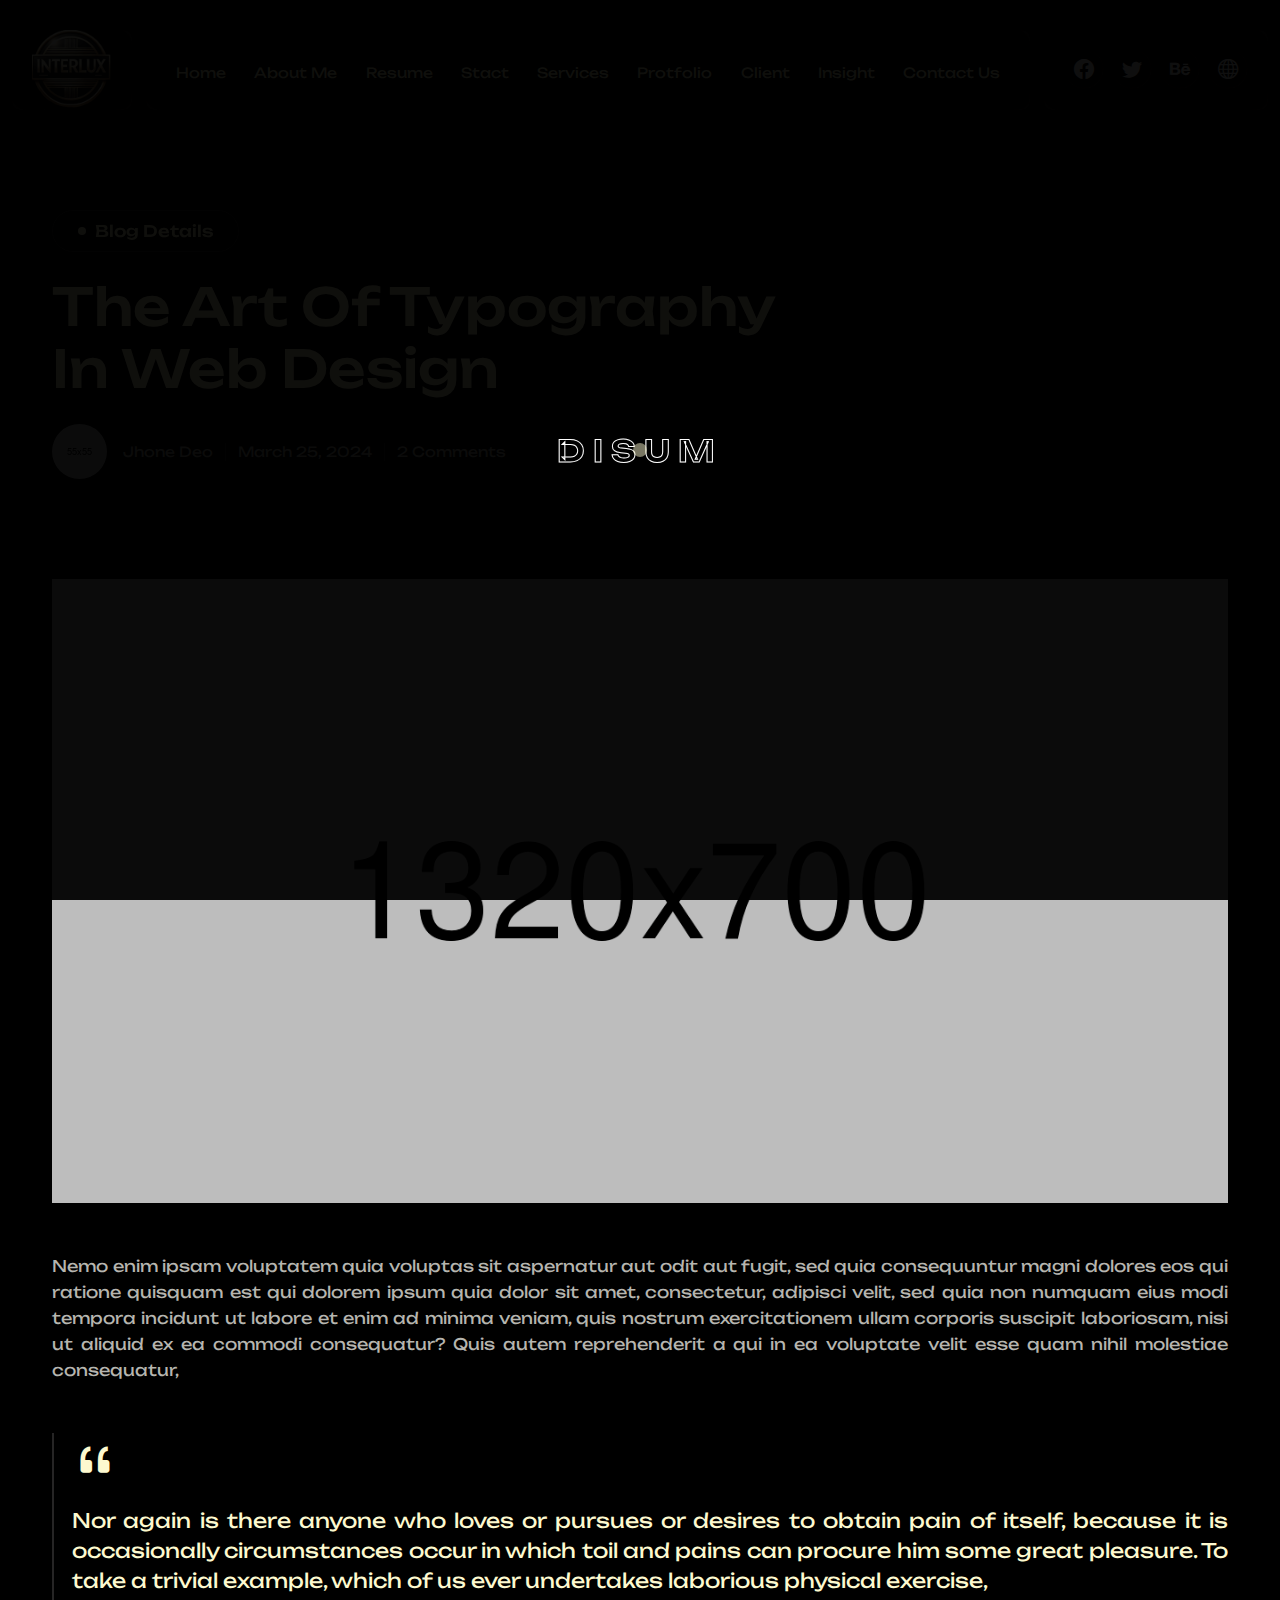
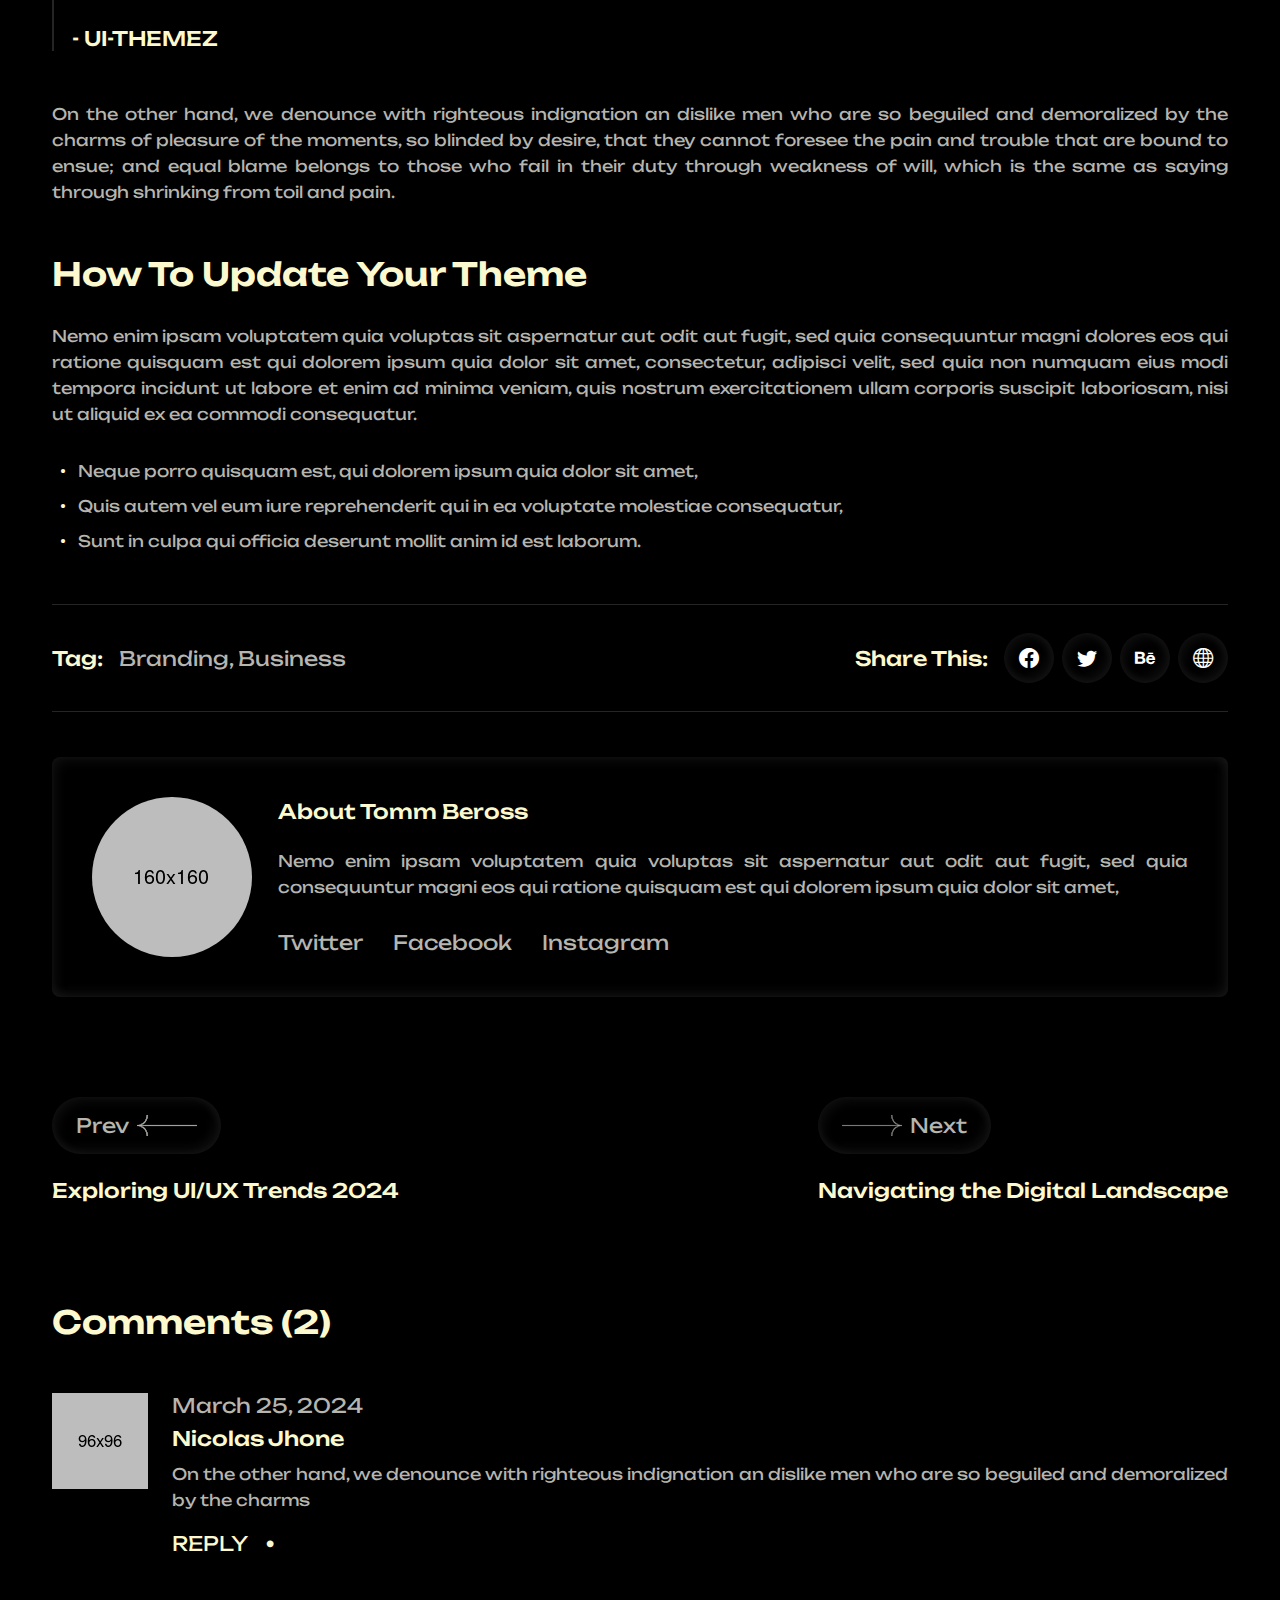
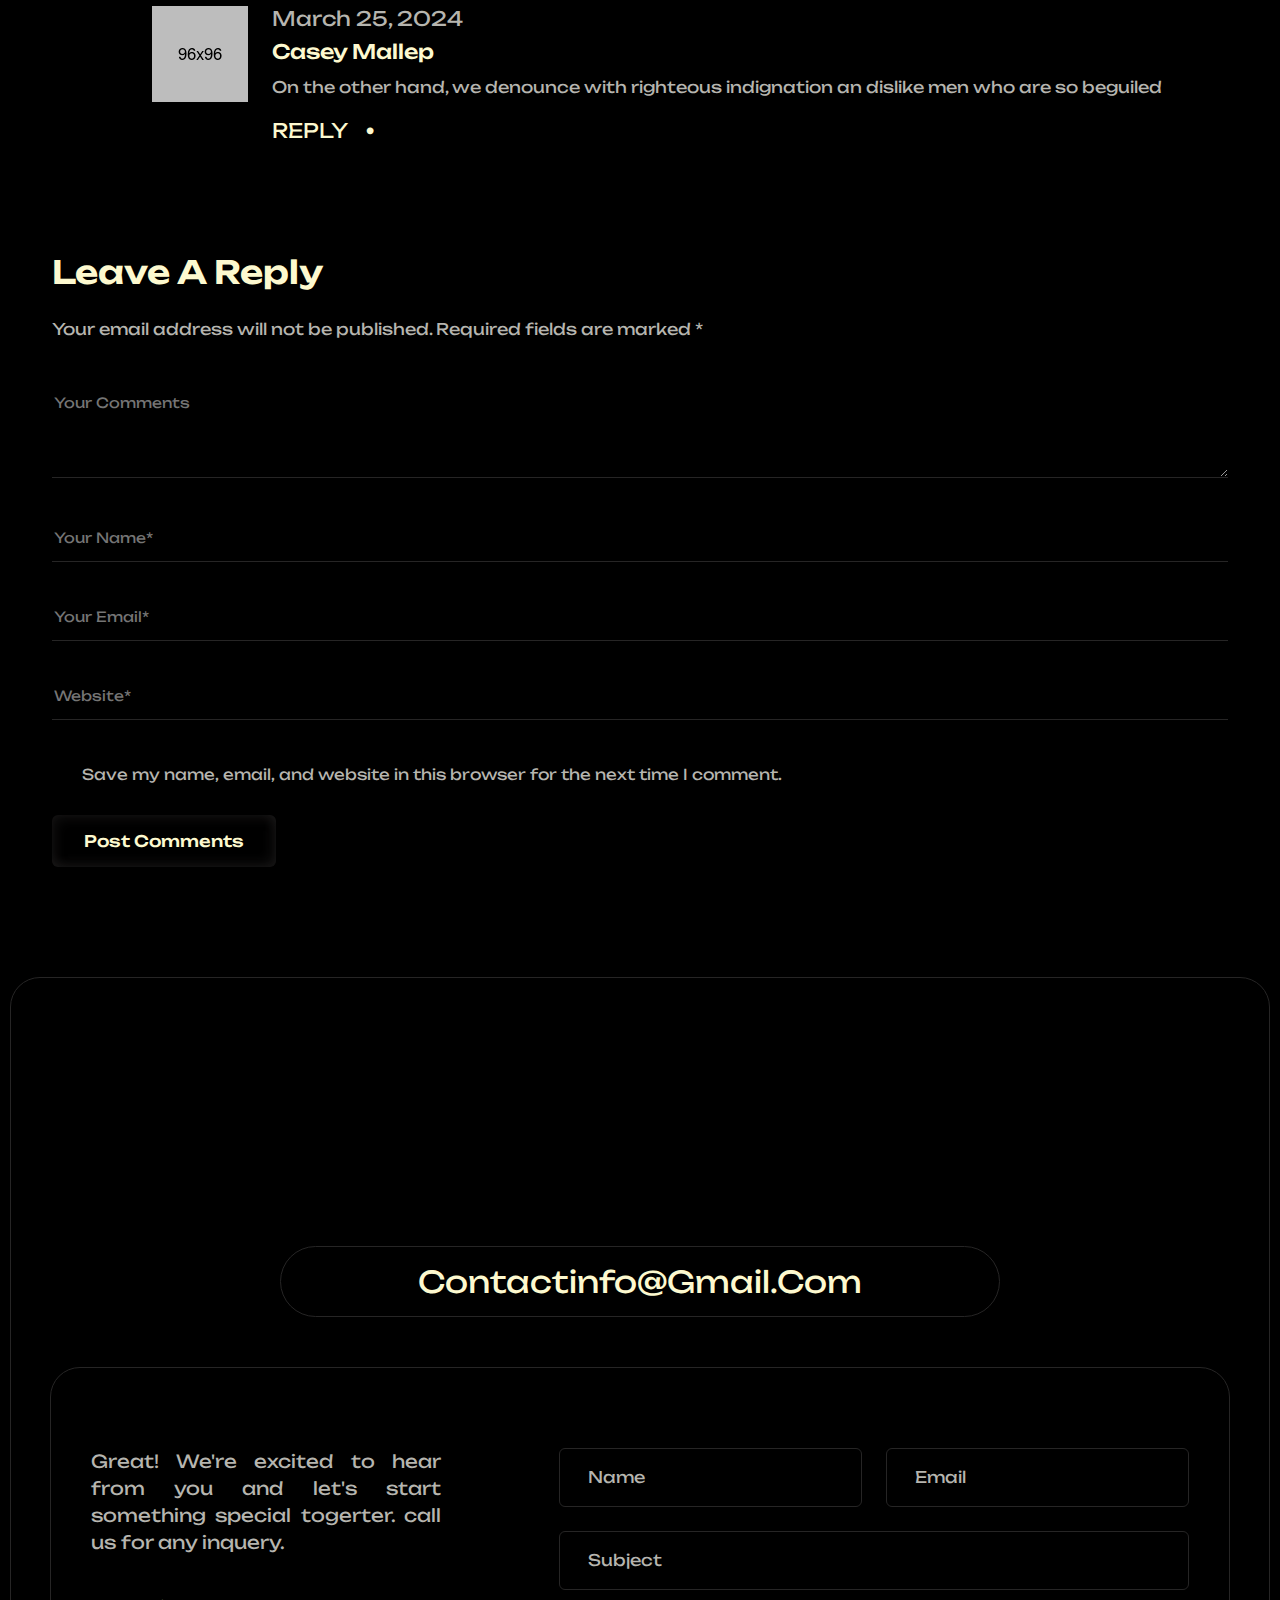
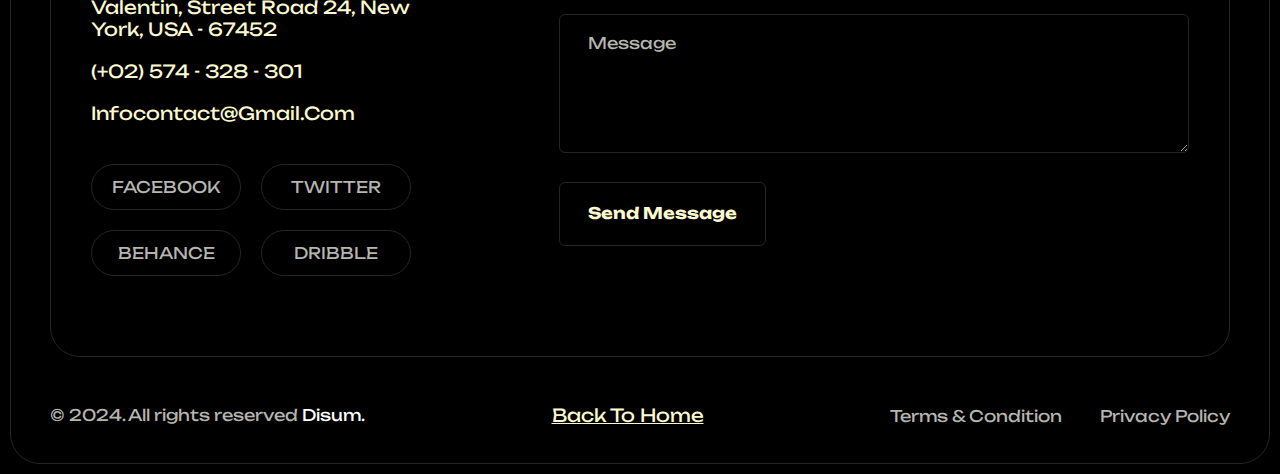
<file: blog-details.html>
<!DOCTYPE html>
<html lang="en">

<!--<< Header Area >>-->

<head>
   <!--<< Required meta tags >>-->
   <meta charset="UTF-8">
   <meta http-equiv="X-UA-Compatible" content="IE=edge">
   <meta name="viewport" content="width=device-width, initial-scale=1.0">
   <!--<< Title >>-->
   <title>Disum - Protfolio HTML Template</title>
   <!--<< Favcion >>-->
   <link rel="shortcut icon" href="assets/img/logo/favicon.png">
   <!--<< Bootstrap min.css >>-->
   <link rel="stylesheet" href="assets/css/bootstrap.min.css">
   <!--<< Aos animation css >>-->
   <link rel="stylesheet" href="assets/css/aos.css">
   <!--<< Main.css >>-->
   <link rel="stylesheet" href="assets/css/main.css">
</head>

<!--<< Body Area >>-->

<body>

   <!--<< Preloader >>-->
   <div class="preloader__Dixon">
      <div class="box text-center">
         <span class="fz-30 mati fw-600 text-uppercase">
            Disum
         </span>
      </div>
   </div>
   <!--<< Preloader >>-->

   <!--<< banner >>-->
   <section class="breadcrumnd-section" id="bn">
      <!--<< Header v-1 >>-->
      <header class="header-section header-style-inner">
         <div class="container">
            <div class="header-wrapper align-items-lg-start align-items-center">
               <div class="main-logo cmn-shadow round8">
                  <a href="index.html" class="logo">
                     <img src="assets/img/logo/logo.png" alt="logo">
                  </a>
               </div>
               <div class="main-menu-wrapper w-100">
                  <ul class="main-menu cmn-shadow round8">
                     <li>
                        <a href="index.html">
                           Home
                        </a>
                     </li>
                     <li>
                        <a href="index.html#about">
                           About me
                        </a>
                     </li>
                     <li>
                        <a href="index.html#reprot">
                           Resume
                        </a>
                     </li>
                     <li>
                        <a href="index.html#skill">
                           Stact
                        </a>
                     </li>
                     <li>
                        <a href="index.html#serv">
                           Services
                        </a>
                     </li>
                     <li>
                        <a href="index.html#ports">
                           Protfolio
                        </a>
                     </li>
                     <li>
                        <a href="index.html#testi">
                           Client
                        </a>
                     </li>
                     <li>
                        <a href="index.html#blogs">
                           Insight
                        </a>
                     </li>
                     <li>
                        <a href="index.html#conts">
                           Contact Us
                        </a>
                     </li>
                  </ul>
               </div>
               <div class="right-bar">
                  <div class="bars-style cmn-shadow round8 d-lg-none">
                     <div class="header-bar">
                        <span></span>
                        <span></span>
                        <span></span>
                     </div>
                  </div>
                  <ul class="right-social-com d-xl-flex d-none cmn-social cmn-shadow round8">
                     <li>
                        <a href="#">
                           <i class="bi bi-facebook"></i>
                        </a>
                     </li>
                     <li>
                        <a href="#">
                           <i class="bi bi-twitter"></i>
                        </a>
                     </li>
                     <li>
                        <a href="#">
                           <i class="bi bi-behance"></i>
                        </a>
                     </li>
                     <li>
                        <a href="#">
                           <i class="bi bi-globe"></i>
                        </a>
                     </li>
                  </ul>
               </div>
            </div>
         </div>
      </header>
      <!--<< Header v-1 >>-->

      <!--<< Bread Content >>-->
      <div class="container pt-100 pb-100">
         <div class="section-title breadcurmd-blogdetails">
            <a href="protfolio.html" class="section-sub" data-aos="fade-down" data-aos-duration="1000">
               Blog Details
            </a>
            <h2 class="stitle fw-500 mt-3" data-aos="fade-down" data-aos-duration="1500">
               The art of typography in
               web design
            </h2>
            <div class="bread-head-info">
               <div class="d-flex align-items-center gap-3">
                  <img src="assets/img/blog/jhone.png" alt="img" class="round50">
                  <span class="pra-clr fw-400 fz-16">
                     Jhone Deo
                  </span>
               </div>
               <div class="rline"></div>
               <span class="pra-clr fw-400 fz-16">
                  March 25, 2024
               </span>
               <div class="rline"></div>
               <span class="pra-clr fw-400 fz-16">
                  2 Comments
               </span>
            </div>
         </div>
      </div>
   </section>
   <!--<< banner >>-->

   <!--<< Blog Details >>-->
   <section class="blog-details-section pb-100">
      <div class="container">
         <div class="details-blog-wrap">
            <div class="d-thumb w-100 mb-60">
               <img src="assets/img/blog/blog-details1.png" alt="img" class="w-100">
            </div>
            <p class="pra-clr fw-400 mb-60">
               Nemo enim ipsam voluptatem quia voluptas sit aspernatur aut odit aut fugit, sed quia consequuntur magni
               dolores eos qui
               ratione quisquam est qui dolorem ipsum quia dolor sit amet, consectetur, adipisci velit, sed quia non
               numquam eius modi
               tempora incidunt ut labore et enim ad minima veniam, quis nostrum exercitationem ullam corporis suscipit
               laboriosam,
               nisi ut aliquid ex ea commodi consequatur? Quis autem reprehenderit a qui in ea voluptate velit esse quam
               nihil
               molestiae consequatur,
            </p>
            <div class="quoting-box mb-60">
               <i class="bi bi-quote"></i>
               <p class="white mt-16 mb-30">
                  Nor again is there anyone who loves or pursues or desires to obtain pain of itself, because it is
                  occasionally
                  circumstances occur in which toil and pains can procure him some great pleasure. To take a trivial
                  example,
                  which of us ever undertakes laborious physical exercise,
               </p>
               <span class="fz-20 fw-500 white d-block">
                  - UI-THEMEZ
               </span>
            </div>
            <p class="pra-clr fw-400 mb-60">
               On the other hand, we denounce with righteous indignation an dislike men who are so beguiled and
               demoralized by the
               charms of pleasure of the moments, so blinded by desire, that they cannot foresee the pain and trouble
               that are bound to
               ensue; and equal blame belongs to those who fail in their duty through weakness of will, which is the
               same as saying
               through shrinking from toil and pain.
            </p>
            <div class="title-box">
               <h3 class="white mb-30">
                  How to update your theme
               </h3>
               <p class="pra-clr mb-30">
                  Nemo enim ipsam voluptatem quia voluptas sit aspernatur aut odit aut fugit, sed quia consequuntur
                  magni dolores eos qui
                  ratione quisquam est qui dolorem ipsum quia dolor sit amet, consectetur, adipisci velit, sed quia non
                  numquam eius modi
                  tempora incidunt ut labore et enim ad minima veniam, quis nostrum exercitationem ullam corporis
                  suscipit laboriosam,
                  nisi ut aliquid ex ea commodi consequatur.
               </p>
               <ul class="title-listing d-grid gap-xxl-3 gap-2 mb-60">
                  <li class="d-flex align-items-center gap-1">
                     <i class="bi bi-dot"></i>
                     Neque porro quisquam est, qui dolorem ipsum quia dolor sit amet,
                  </li>
                  <li class="d-flex align-items-center gap-1">
                     <i class="bi bi-dot"></i>
                     Quis autem vel eum iure reprehenderit qui in ea voluptate molestiae consequatur,
                  </li>
                  <li class="d-flex align-items-center gap-1">
                     <i class="bi bi-dot"></i>
                     Sunt in culpa qui officia deserunt mollit anim id est laborum.
                  </li>
               </ul>
               <div
                  class="social-tag d-md-flex d-grid gap-3 align-items-center justify-content-md-between justify-content-center">
                  <div class="d-flex justify-content-center align-items-center gap-xxl-4 gap-3">
                     <span class="fz-20 fw-500 white">
                        Tag:
                     </span>
                     <span class="pra-clr">
                        Branding, Business
                     </span>
                  </div>
                  <div class="d-flex flex-wrap justify-content-center align-items-center gap-xxl-4 gap-3">
                     <span class="fz-20 fw-500 white">
                        Share This:
                     </span>
                     <ul class="right-social-com d-flex cmn-social gap-xxl-3 gap-2 round8">
                        <li>
                           <a href="#">
                              <i class="bi bi-facebook"></i>
                           </a>
                        </li>
                        <li>
                           <a href="#">
                              <i class="bi bi-twitter"></i>
                           </a>
                        </li>
                        <li>
                           <a href="#">
                              <i class="bi bi-behance"></i>
                           </a>
                        </li>
                        <li>
                           <a href="#">
                              <i class="bi bi-globe"></i>
                           </a>
                        </li>
                     </ul>
                  </div>
               </div>
               <div class="toom-bio cmn-shadow round8">
                  <img src="assets/img/blog/tomm.png" alt="img" class="round50">
                  <div class="cont">
                     <span class="white fz-20 fw-500 d-block mb-24">
                        About Tomm Beross
                     </span>
                     <p class="fz-16 pra-clr mb-30">
                        Nemo enim ipsam voluptatem quia voluptas sit aspernatur aut odit aut fugit, sed quia
                        consequuntur magni eos qui ratione
                        quisquam est qui dolorem ipsum quia dolor sit amet,
                     </p>
                     <ul class="social-text d-flex">
                        <li>
                           <a href="#" class="pra-clr">
                              Twitter
                           </a>
                        </li>
                        <li>
                           <a href="#" class="pra-clr">
                              Facebook
                           </a>
                        </li>
                        <li>
                           <a href="#" class="pra-clr">
                              Instagram
                           </a>
                        </li>
                     </ul>
                  </div>
               </div>
               <div class="trendint-preview-next pb-100 d-flex align-items-center justify-content-between pt-100">
                  <div class="tr-left">
                     <span
                        class="pra-clr cmn-shadow round100 py-3 px-4 d-inline-flex align-items-center gap-xxl-3 gap-2">
                        Prev
                        <img src="assets/img/blog/left-arrow.png" alt="img">
                     </span>
                     <span class="fz-20 d-block mt-24 fw-500 white">
                        Exploring UI/UX Trends 2024
                     </span>
                  </div>
                  <div class="tr-left">
                     <span
                        class="pra-clr cmn-shadow round100 py-3 px-4 d-inline-flex align-items-center gap-xxl-3 gap-2">
                        <img src="assets/img/blog/right-arrow.png" alt="img">
                        Next
                     </span>
                     <span class="fz-20 d-block mt-24 fw-500 white">
                        Navigating the Digital Landscape
                     </span>
                  </div>
               </div>
               <div class="comment-area pb-100">
                  <h3 class="white mb-50">
                     Comments (2)
                  </h3>
                  <div class="comment-item mb-40">
                     <div class="thumb">
                        <img src="assets/img/blog/nicolast1.png" alt="img">
                     </div>
                     <div class="content">
                        <span class="mb-8 d-block fw-400 pra-clr">
                           March 25, 2024
                        </span>
                        <span class="fz-20 fw-500 white d-block mb-10">
                           Nicolas Jhone
                        </span>
                        <p class="pra-clr fz-16 mb-2">
                           On the other hand, we denounce with righteous indignation an dislike men who are so beguiled
                           and demoralized by the
                           charms
                        </p>
                        <a href="#" class="d-flex white fs-16 align-items-center gap-1 text-uppercase">
                           REPLY
                           <i class="bi bi-dot"></i>
                        </a>
                     </div>
                  </div>
                  <div class="comment-item comment-items-2">
                     <div class="thumb">
                        <img src="assets/img/blog/nicolast2.png" alt="img">
                     </div>
                     <div class="content">
                        <span class="mb-8 d-block fw-400 pra-clr">
                           March 25, 2024
                        </span>
                        <span class="fz-20 fw-500 white d-block mb-10">
                           Casey Mallep
                        </span>
                        <p class="pra-clr fz-16 mb-2">
                           On the other hand, we denounce with righteous indignation an dislike men who are so beguiled
                        </p>
                        <a href="#" class="d-flex white fs-16 align-items-center gap-1 text-uppercase">
                           REPLY
                           <i class="bi bi-dot"></i>
                        </a>
                     </div>
                  </div>
               </div>
               <div class="replay-wrapper">
                  <div class="mb-60">
                     <h3 class="white mb-24">
                        Leave a Reply
                     </h3>
                     <p class="pra-clr fz-16">
                        Your email address will not be published. Required fields are marked *
                     </p>
                  </div>
                  <form action="#" class="reply-form">
                     <div class="reply-grp">
                        <textarea name="comment" rows="4" placeholder="Your Comments"></textarea>
                     </div>
                     <div class="reply-grp">
                        <input type="text" placeholder="Your Name*">
                     </div>
                     <div class="reply-grp">
                        <input type="email" placeholder="Your Email*">
                     </div>
                     <div class="reply-grp">
                        <input type="text" placeholder="Website*">
                     </div>
                     <div class="form-check mb-30">
                        <input class="form-check-input" type="checkbox" value="" id="flexCheckDefault">
                        <label class="form-check-label" for="flexCheckDefault">
                           Save my name, email, and website in this browser for the next time I comment.
                        </label>
                     </div>
                     <button type="submit" class="submit-btn">
                        Post Comments
                     </button>
                  </form>
               </div>
            </div>
         </div>
      </div>
   </section>
   <!--<< Blog Details >>-->

   <!--<<  Footer >>-->
   <div class="footer-section check-box-style pt-100">
      <div class="container p-0">
         <div class="talk-text text-center " data-aos="zoom-in" data-aos-duration="1400">
            LET’S WITH
            TALK
         </div>
         <a href="#" class="infomail d-center cmborder round100">
            contactinfo@gmail.com
         </a>
         <div class="footer-topping-wrap check-box-style round30">
            <div class="row justify-content-between">
               <div class="col-xl-4 col-lg-6">
                  <div class="contact-left">
                     <p class="pra-clr fz16 pragraph-one">
                        Great! We're excited to hear from you and
                        let's start something special togerter. call
                        us for any inquery.
                     </p>
                     <div class="contact-infos">
                        <a href="#">
                           Valentin, Street Road 24, New York,
                           USA - 67452
                        </a>
                        <a href="#">
                           (+02) 574 - 328 - 301
                        </a>
                        <a href="#">
                           infocontact@gmail.com
                        </a>
                     </div>
                     <div class="footer-social">
                        <a href="#0" class="fsocial d-inline-flex align-items-center justify-content-center">
                           Facebook
                        </a>
                        <a href="#0" class="fsocial d-inline-flex align-items-center justify-content-center">
                           Twitter
                        </a>
                        <a href="#0" class="fsocial d-inline-flex align-items-center justify-content-center">
                           Behance
                        </a>
                        <a href="#0" class="fsocial d-inline-flex align-items-center justify-content-center">
                           Dribble
                        </a>
                     </div>
                  </div>
               </div>
               <div class="col-xl-7 col-lg-6">
                  <form action="#" class="cmn-contact-form row g-4">
                     <div class="col-lg-6">
                        <input type="text" placeholder="Name">
                     </div>
                     <div class="col-lg-6">
                        <input type="email" placeholder="Email">
                     </div>
                     <div class="col-lg-12">
                        <input type="text" placeholder="Subject">
                     </div>
                     <div class="col-lg-12">
                        <textarea name="message" rows="5" placeholder="Message"></textarea>
                     </div>
                     <div class="col-lg-12">
                        <div class="btns">
                           <button type="submit" class="cmn-btn">
                              Send Message
                           </button>
                        </div>
                     </div>
                  </form>
               </div>
            </div>
         </div>
         <div class="footer-bottom">
            <div class="copyright">
               <p class="pra-clr">
                  &copy; 2024. All rights reserved <a href="index.html" class="pwhite">Disum.</a>
               </p>
               <a href="#bn" class="scroll-toptext">
                  Back To Home
               </a>
               <ul class="terms">
                  <li>
                     <a href="#0">
                        Terms & Condition
                     </a>
                  </li>
                  <li>
                     <a href="#0">
                        Privacy Policy
                     </a>
                  </li>
               </ul>
            </div>
         </div>
      </div>
   </div>
   <!--<<  Footer >>-->






   <!--<< Jquery Latest >>-->
   <script src="assets/js/jquery-3.7.0.min.js"></script>
   <!--<< Viewport Js >>-->
   <script src="assets/js/viewport.jquery.js"></script>
   <!--<< Bootstrap Js >>-->
   <script src="assets/js/bootstrap.min.js"></script>
   <!--<< Aos animation Js >>-->
   <script src="assets/js/aos.js"></script>
   <!--<< Nice Select Js >>-->
   <script src="assets/js/jquery.nice-select.min.js"></script>
   <!--<< Swiper Slide Js >>-->
   <script src="assets/js/swiper-bundle.min.js"></script>
   <!--<< Swiper Bundle Js >>-->
   <script src="assets/js/jquery.magnific-popup.min.js"></script>
   <!--<< magnific popup Js >>-->
   <script src="assets/js/odometer.min.js"></script>
   <!--<< Odometer js Js >>-->
   <script src="assets/js/wow.min.js"></script>
   <!--<< Wow Animation js >>-->
   <script src="assets/js/main.js"></script>
   <!--<< Main.js >>-->
</body>

</html>
</file>
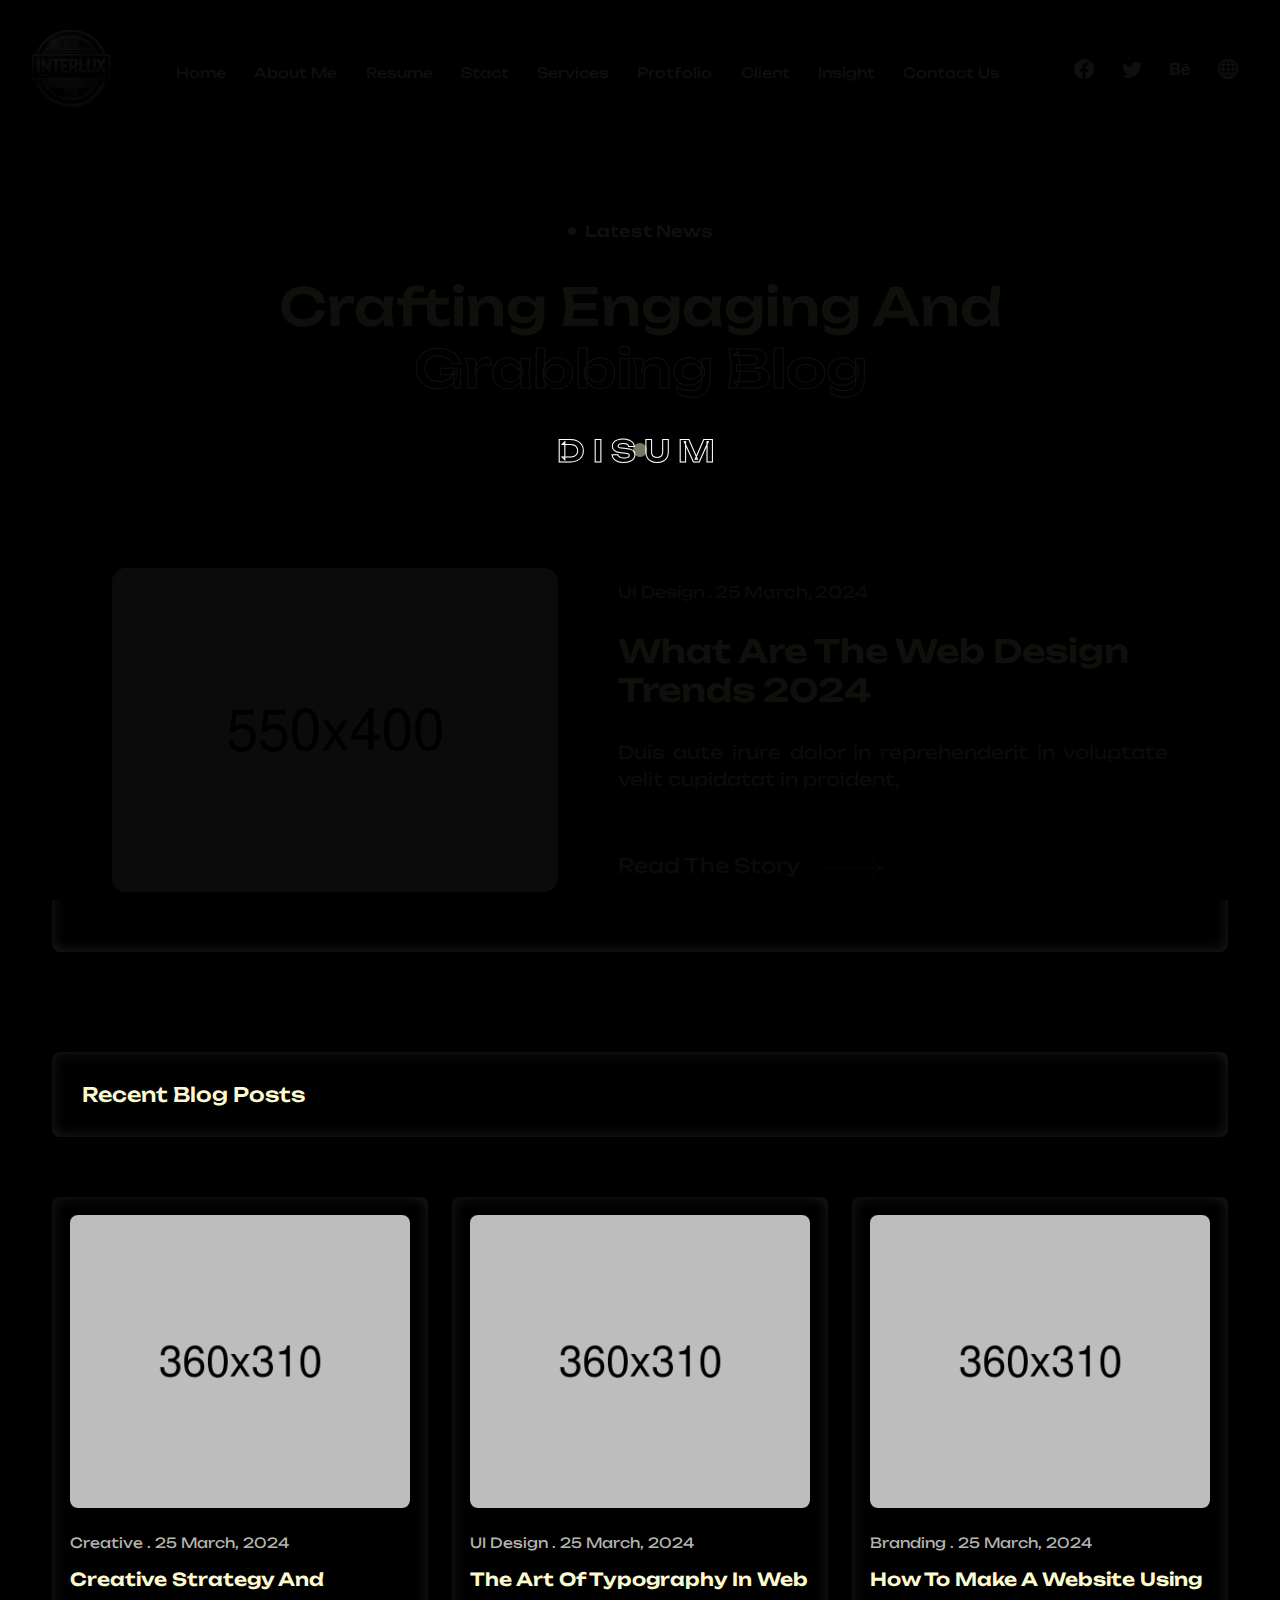
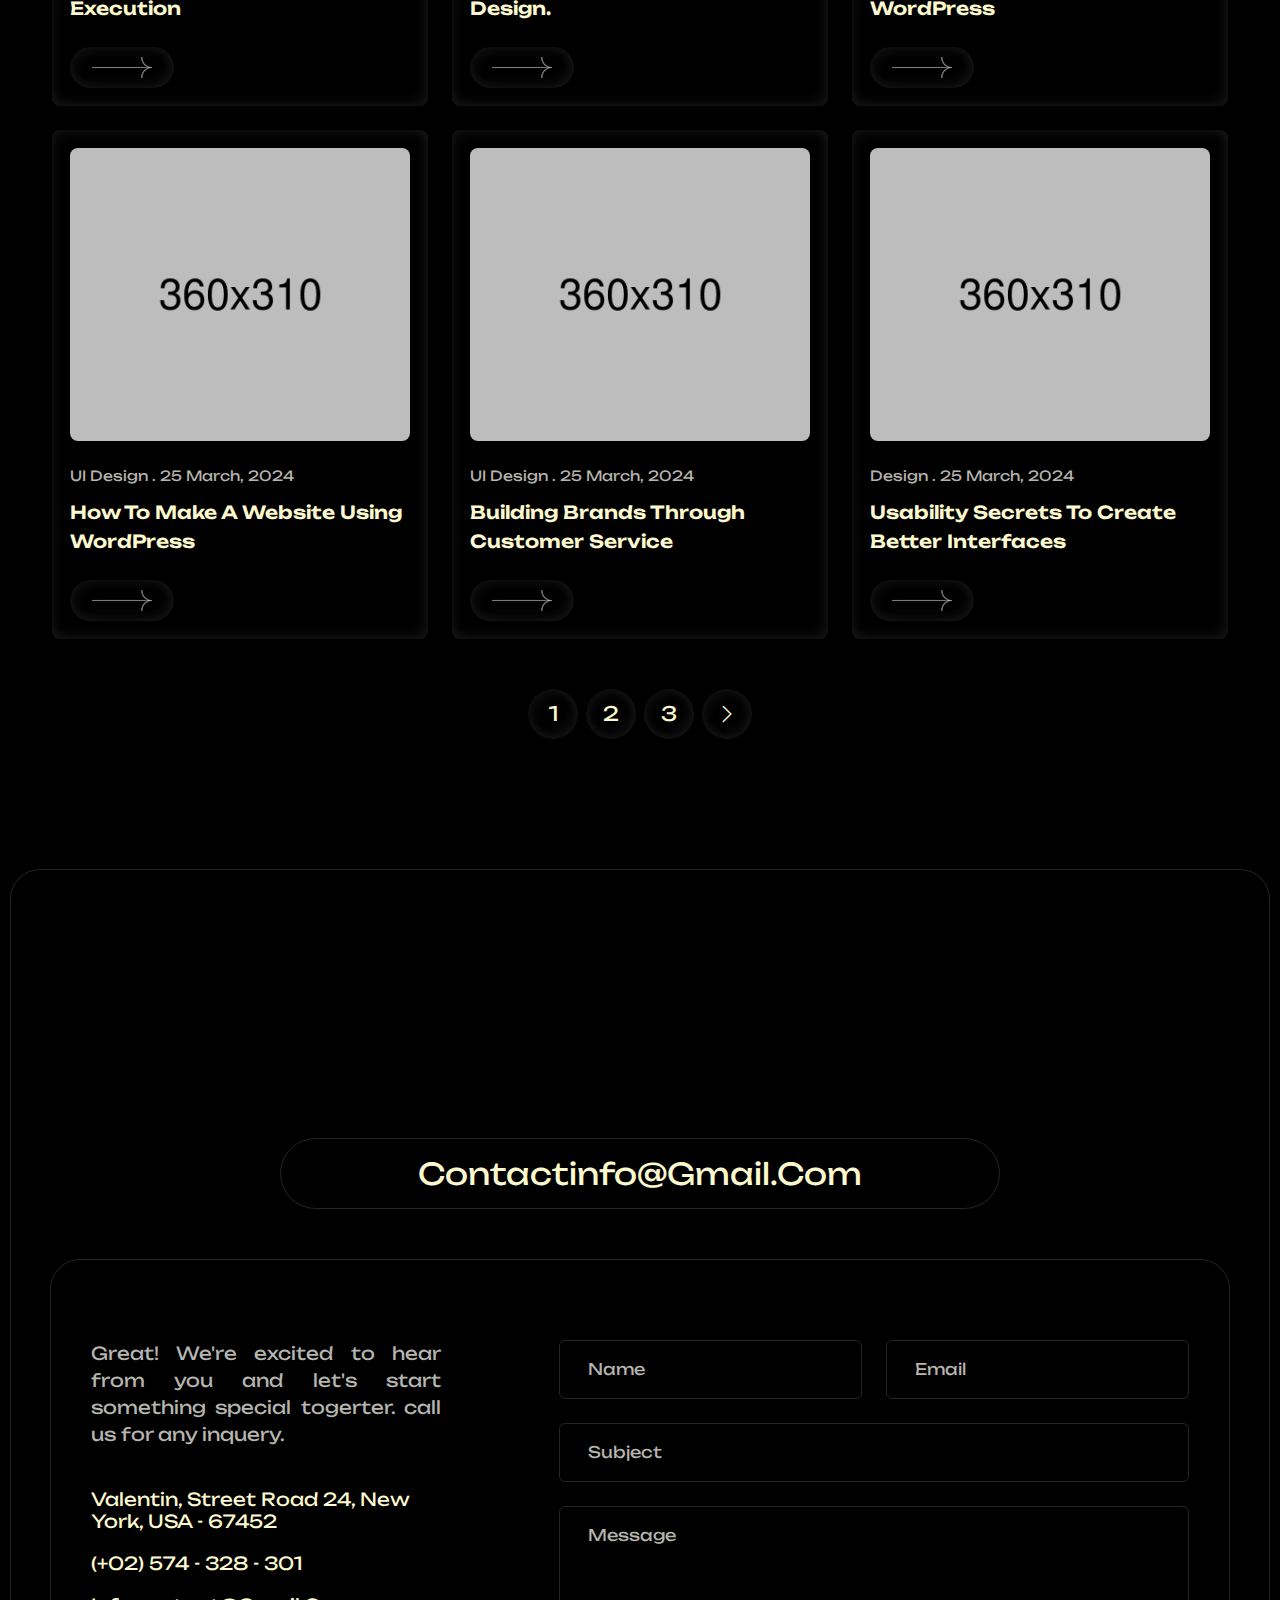
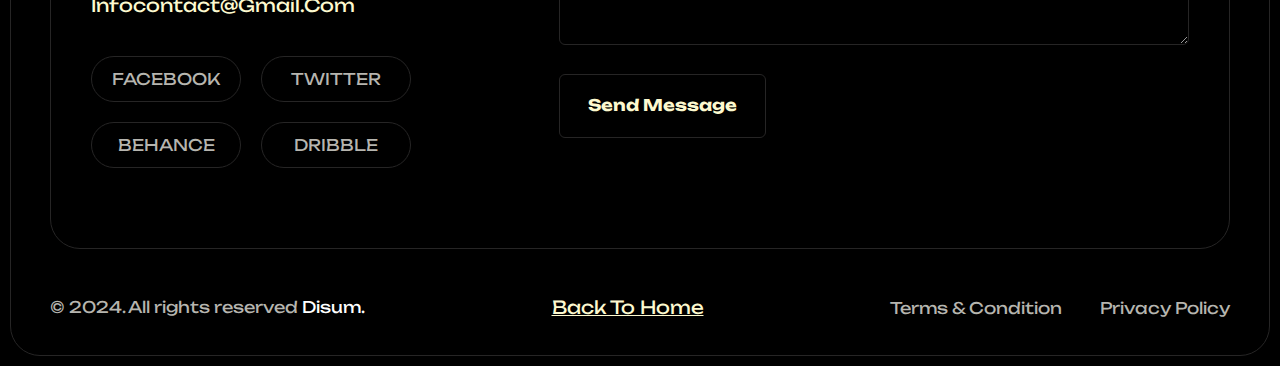
<file: blog.html>
<!DOCTYPE html>
<html lang="en">

<!--<< Header Area >>-->

<head>
   <!--<< Required meta tags >>-->
   <meta charset="UTF-8">
   <meta http-equiv="X-UA-Compatible" content="IE=edge">
   <meta name="viewport" content="width=device-width, initial-scale=1.0">
   <!--<< Title >>-->
   <title>Disum - Protfolio HTML Template</title>
   <!--<< Favcion >>-->
   <link rel="shortcut icon" href="assets/img/logo/favicon.png">
   <!--<< Bootstrap min.css >>-->
   <link rel="stylesheet" href="assets/css/bootstrap.min.css">
   <!--<< Aos animation css >>-->
   <link rel="stylesheet" href="assets/css/aos.css">
   <!--<< Main.css >>-->
   <link rel="stylesheet" href="assets/css/main.css">
</head>

<!--<< Body Area >>-->

<body>

   <!--<< Preloader >>-->
   <div class="preloader__Dixon">
      <div class="box text-center">
         <span class="fz-30 mati fw-600 text-uppercase">
            Disum
         </span>
      </div>
   </div>
   <!--<< Preloader >>-->

   <!--<< banner >>-->
   <section class="breadcrumnd-section" id="bn">
      <!--<< Header v-1 >>-->
      <header class="header-section header-style-inner">
         <div class="container">
            <div class="header-wrapper align-items-lg-start align-items-center">
               <div class="main-logo cmn-shadow round8">
                  <a href="index.html" class="logo">
                     <img src="assets/img/logo/logo.png" alt="logo">
                  </a>
               </div>
               <div class="main-menu-wrapper w-100">
                  <ul class="main-menu cmn-shadow round8">
                     <li>
                        <a href="index.html">
                           Home
                        </a>
                     </li>
                     <li>
                        <a href="index.html#about">
                           About me
                        </a>
                     </li>
                     <li>
                        <a href="index.html#reprot">
                           Resume
                        </a>
                     </li>
                     <li>
                        <a href="index.html#skill">
                           Stact
                        </a>
                     </li>
                     <li>
                        <a href="index.html#serv">
                           Services
                        </a>
                     </li>
                     <li>
                        <a href="index.html#ports">
                           Protfolio
                        </a>
                     </li>
                     <li>
                        <a href="index.html#testi">
                           Client
                        </a>
                     </li>
                     <li>
                        <a href="index.html#blogs">
                           Insight
                        </a>
                     </li>
                     <li>
                        <a href="index.html#conts">
                           Contact Us
                        </a>
                     </li>
                  </ul>
               </div>
               <div class="right-bar">
                  <div class="bars-style cmn-shadow round8 d-lg-none">
                     <div class="header-bar">
                        <span></span>
                        <span></span>
                        <span></span>
                     </div>
                  </div>
                  <ul class="right-social-com d-xl-flex d-none cmn-social cmn-shadow round8">
                     <li>
                        <a href="#">
                           <i class="bi bi-facebook"></i>
                        </a>
                     </li>
                     <li>
                        <a href="#">
                           <i class="bi bi-twitter"></i>
                        </a>
                     </li>
                     <li>
                        <a href="#">
                           <i class="bi bi-behance"></i>
                        </a>
                     </li>
                     <li>
                        <a href="#">
                           <i class="bi bi-globe"></i>
                        </a>
                     </li>
                  </ul>
               </div>
            </div>
         </div>
      </header>
      <!--<< Header v-1 >>-->

      <!--<< Bread Content >>-->
      <div class="container pt-100 pb-100">
         <div class="section-title text-center">
            <a href="protfolio.html" class="section-sub" data-aos="fade-down" data-aos-duration="1000">
               Latest News
            </a>
            <h2 class="stitle fw-500 mt-3" data-aos="fade-down" data-aos-duration="1500">
               Crafting Engaging And
               <span class="text-storkes d-block">
                  Grabbing Blog
               </span>
            </h2>
         </div>
      </div>
   </section>
   <!--<< banner >>-->

   <!--<< Single Blog >>-->
   <section class="single-blog pb-100">
      <div class="container">
         <div class="single-blog-wrap cmn-shadow round8">
            <div class="single-thumb">
               <img src="assets/img/blog/blog-singe.png" alt="img">
            </div>
            <div class="single-content">
               <span class="single-date pra-clr fw-400 fz-16">
                  UI Design . 25 March, 2024
               </span>
               <h3 class="white">
                  What are the Web Design
                  Trends 2024
               </h3>
               <p class="pra-clr">
                  Duis aute irure dolor in reprehenderit in voluptate velit cupidatat in proident,
               </p>
               <a href="blog-details.html" class="d-flex align-items-center pra-clr gap-xl-4 gap-3">
                  Read the story
                  <span class="arrow">
                     <img src="assets/img/blog/right-arrow.png" alt="img">
                  </span>
               </a>
            </div>
         </div>
      </div>
   </section>
   <!--<< Single Blog >>-->

   <!--<< BLog Section >>-->
   <section class="mblog-section pb-120">
      <div class="container">
         <div class="singletab project-proft-tab">
            <div class="project-head cmn-shadow round8">
               <span class="left-tit">
                  Recent Blog Posts
               </span>
               <ul class="tablinks" data-aos="fade-down">
                  <li class="nav-links active">
                     <button class="tablink">All</button>
                  </li>
                  <li>
                     /
                  </li>
                  <li class="nav-links">
                     <button class="tablink">Marketing</button>
                  </li>
                  <li>
                     /
                  </li>
                  <li class="nav-links">
                     <button class="tablink">Branding</button>
                  </li>
                  <li>
                     /
                  </li>
                  <li class="nav-links">
                     <button class="tablink">Video</button>
                  </li>
                  <li class="nav-links">
                     <button class="tablink">Web Design</button>
                  </li>
               </ul>
            </div>
            <div class="tabcontents position-relative">
               <div class="tabitem active">
                  <div class="row g-xl-4 g-3">
                     <div class="col-lg-4 col-md-6">
                        <div class="mblog-item round8 cmn-shadow">
                           <div class="thumb w-100">
                              <img src="assets/img/blog/mblog1.png" alt="img" class="round8 w-100">
                           </div>
                           <div class="content">
                              <span class="mblog-date pra-clr fz-16">
                                 Creative . 25 March, 2024
                              </span>
                             <h4>
                                 <a href="blog-details.html" class="white">
                                    Creative strategy and
                                    execution
                                 </a>
                              </h4>
                              <a href="blog-details.html" class="cmn-shadow mblog-arrow">
                                 <img src="assets/img/blog/right-arrow.png" alt="img">
                              </a>
                           </div>
                        </div>
                     </div>
                     <div class="col-lg-4 col-md-6">
                        <div class="mblog-item round8 cmn-shadow">
                           <div class="thumb w-100">
                              <img src="assets/img/blog/mblog2.png" alt="img" class="round8 w-100">
                           </div>
                           <div class="content">
                              <span class="mblog-date pra-clr fz-16">
                                 UI Design . 25 March, 2024
                              </span>
                             <h4>
                                 <a href="blog-details.html" class="white">
                                    The art of typography
                                    in web design.
                                 </a>
                              </h4>
                              <a href="blog-details.html" class="cmn-shadow mblog-arrow">
                                 <img src="assets/img/blog/right-arrow.png" alt="img">
                              </a>
                           </div>
                        </div>
                     </div>
                     <div class="col-lg-4 col-md-6">
                        <div class="mblog-item round8 cmn-shadow">
                           <div class="thumb w-100">
                              <img src="assets/img/blog/mblog3.png" alt="img" class="round8 w-100">
                           </div>
                           <div class="content">
                              <span class="mblog-date pra-clr fz-16">
                                 Branding . 25 March, 2024
                              </span>
                             <h4>
                                 <a href="blog-details.html" class="white">
                                    How to make a website
                                    using WordPress
                                 </a>
                              </h4>
                              <a href="blog-details.html" class="cmn-shadow mblog-arrow">
                                 <img src="assets/img/blog/right-arrow.png" alt="img">
                              </a>
                           </div>
                        </div>
                     </div>
                     <div class="col-lg-4 col-md-6">
                        <div class="mblog-item round8 cmn-shadow">
                           <div class="thumb w-100">
                              <img src="assets/img/blog/mblog4.png" alt="img" class="round8 w-100">
                           </div>
                           <div class="content">
                              <span class="mblog-date pra-clr fz-16">
                                 UI Design . 25 March, 2024
                              </span>
                             <h4>
                                 <a href="blog-details.html" class="white">
                                    How to make a website
                                    using WordPress
                                 </a>
                              </h4>
                              <a href="blog-details.html" class="cmn-shadow mblog-arrow">
                                 <img src="assets/img/blog/right-arrow.png" alt="img">
                              </a>
                           </div>
                        </div>
                     </div>
                     <div class="col-lg-4 col-md-6">
                        <div class="mblog-item round8 cmn-shadow">
                           <div class="thumb w-100">
                              <img src="assets/img/blog/mblog5.png" alt="img" class="round8 w-100">
                           </div>
                           <div class="content">
                              <span class="mblog-date pra-clr fz-16">
                                 UI Design . 25 March, 2024
                              </span>
                             <h4>
                                 <a href="blog-details.html" class="white">
                                    Building brands through
                                    customer service
                                 </a>
                              </h4>
                              <a href="blog-details.html" class="cmn-shadow mblog-arrow">
                                 <img src="assets/img/blog/right-arrow.png" alt="img">
                              </a>
                           </div>
                        </div>
                     </div>
                     <div class="col-lg-4 col-md-6">
                        <div class="mblog-item round8 cmn-shadow">
                           <div class="thumb w-100">
                              <img src="assets/img/blog/mblog3.png" alt="img" class="round8 w-100">
                           </div>
                           <div class="content">
                              <span class="mblog-date pra-clr fz-16">
                                 Design . 25 March, 2024
                              </span>
                             <h4>
                                 <a href="blog-details.html" class="white">
                                    Usability Secrets to
                                    Create Better Interfaces
                                 </a>
                              </h4>
                              <a href="blog-details.html" class="cmn-shadow mblog-arrow">
                                 <img src="assets/img/blog/right-arrow.png" alt="img">
                              </a>
                           </div>
                        </div>
                     </div>
                  </div>
                  <ul class="paginations mt-60 d-flex align-items-center justify-content-center gap-xxl-3 gap-2">
                     <li>
                        <a href="#" class="cmn-shadow">
                           1
                        </a>
                     </li>
                     <li>
                        <a href="#" class="cmn-shadow">
                           2
                        </a>
                     </li>
                     <li>
                        <a href="#" class="cmn-shadow">
                           3
                        </a>
                     </li>
                     <li>
                        <a href="#" class="cmn-shadow">
                           <i class="bi bi-chevron-right"></i>
                        </a>
                     </li>
                  </ul>
               </div>
               <div class="tabitem">
                  <div class="row g-xl-4 g-3">
                     <div class="col-lg-4 col-md-6">
                        <div class="mblog-item round8 cmn-shadow">
                           <div class="thumb w-100">
                              <img src="assets/img/blog/mblog1.png" alt="img" class="round8 w-100">
                           </div>
                           <div class="content">
                              <span class="mblog-date pra-clr fz-16">
                                 Creative . 25 March, 2024
                              </span>
                             <h4>
                                 <a href="blog-details.html" class="white">
                                    Creative strategy and
                                    execution
                                 </a>
                              </h4>
                              <a href="blog-details.html" class="cmn-shadow mblog-arrow">
                                 <img src="assets/img/blog/right-arrow.png" alt="img">
                              </a>
                           </div>
                        </div>
                     </div>
                     <div class="col-lg-4 col-md-6">
                        <div class="mblog-item round8 cmn-shadow">
                           <div class="thumb w-100">
                              <img src="assets/img/blog/mblog2.png" alt="img" class="round8 w-100">
                           </div>
                           <div class="content">
                              <span class="mblog-date pra-clr fz-16">
                                 UI Design . 25 March, 2024
                              </span>
                             <h4>
                                 <a href="blog-details.html" class="white">
                                    The art of typography
                                    in web design.
                                 </a>
                              </h4>
                              <a href="blog-details.html" class="cmn-shadow mblog-arrow">
                                 <img src="assets/img/blog/right-arrow.png" alt="img">
                              </a>
                           </div>
                        </div>
                     </div>
                     <div class="col-lg-4 col-md-6">
                        <div class="mblog-item round8 cmn-shadow">
                           <div class="thumb w-100">
                              <img src="assets/img/blog/mblog3.png" alt="img" class="round8 w-100">
                           </div>
                           <div class="content">
                              <span class="mblog-date pra-clr fz-16">
                                 Branding . 25 March, 2024
                              </span>
                             <h4>
                                 <a href="blog-details.html" class="white">
                                    How to make a website
                                    using WordPress
                                 </a>
                              </h4>
                              <a href="blog-details.html" class="cmn-shadow mblog-arrow">
                                 <img src="assets/img/blog/right-arrow.png" alt="img">
                              </a>
                           </div>
                        </div>
                     </div>
                     <div class="col-lg-4 col-md-6">
                        <div class="mblog-item round8 cmn-shadow">
                           <div class="thumb w-100">
                              <img src="assets/img/blog/mblog4.png" alt="img" class="round8 w-100">
                           </div>
                           <div class="content">
                              <span class="mblog-date pra-clr fz-16">
                                 UI Design . 25 March, 2024
                              </span>
                             <h4>
                                 <a href="blog-details.html" class="white">
                                    How to make a website
                                    using WordPress
                                 </a>
                              </h4>
                              <a href="blog-details.html" class="cmn-shadow mblog-arrow">
                                 <img src="assets/img/blog/right-arrow.png" alt="img">
                              </a>
                           </div>
                        </div>
                     </div>
                     <div class="col-lg-4 col-md-6">
                        <div class="mblog-item round8 cmn-shadow">
                           <div class="thumb w-100">
                              <img src="assets/img/blog/mblog5.png" alt="img" class="round8 w-100">
                           </div>
                           <div class="content">
                              <span class="mblog-date pra-clr fz-16">
                                 UI Design . 25 March, 2024
                              </span>
                             <h4>
                                 <a href="blog-details.html" class="white">
                                    Building brands through
                                    customer service
                                 </a>
                              </h4>
                              <a href="blog-details.html" class="cmn-shadow mblog-arrow">
                                 <img src="assets/img/blog/right-arrow.png" alt="img">
                              </a>
                           </div>
                        </div>
                     </div>
                     <div class="col-lg-4 col-md-6">
                        <div class="mblog-item round8 cmn-shadow">
                           <div class="thumb w-100">
                              <img src="assets/img/blog/mblog3.png" alt="img" class="round8 w-100">
                           </div>
                           <div class="content">
                              <span class="mblog-date pra-clr fz-16">
                                 Design . 25 March, 2024
                              </span>
                             <h4>
                                 <a href="blog-details.html" class="white">
                                    Usability Secrets to
                                    Create Better Interfaces
                                 </a>
                              </h4>
                              <a href="blog-details.html" class="cmn-shadow mblog-arrow">
                                 <img src="assets/img/blog/right-arrow.png" alt="img">
                              </a>
                           </div>
                        </div>
                     </div>
                  </div>
                  <ul class="paginations mt-60 d-flex align-items-center justify-content-center gap-xxl-3 gap-2">
                     <li>
                        <a href="#" class="cmn-shadow">
                           1
                        </a>
                     </li>
                     <li>
                        <a href="#" class="cmn-shadow">
                           2
                        </a>
                     </li>
                     <li>
                        <a href="#" class="cmn-shadow">
                           3
                        </a>
                     </li>
                     <li>
                        <a href="#" class="cmn-shadow">
                           <i class="bi bi-chevron-right"></i>
                        </a>
                     </li>
                  </ul>
               </div>
               <div class="tabitem">
                  <div class="row g-xl-4 g-3">
                     <div class="col-lg-4 col-md-6">
                        <div class="mblog-item round8 cmn-shadow">
                           <div class="thumb w-100">
                              <img src="assets/img/blog/mblog1.png" alt="img" class="round8 w-100">
                           </div>
                           <div class="content">
                              <span class="mblog-date pra-clr fz-16">
                                 Creative . 25 March, 2024
                              </span>
                             <h4>
                                 <a href="blog-details.html" class="white">
                                    Creative strategy and
                                    execution
                                 </a>
                              </h4>
                              <a href="blog-details.html" class="cmn-shadow mblog-arrow">
                                 <img src="assets/img/blog/right-arrow.png" alt="img">
                              </a>
                           </div>
                        </div>
                     </div>
                     <div class="col-lg-4 col-md-6">
                        <div class="mblog-item round8 cmn-shadow">
                           <div class="thumb w-100">
                              <img src="assets/img/blog/mblog2.png" alt="img" class="round8 w-100">
                           </div>
                           <div class="content">
                              <span class="mblog-date pra-clr fz-16">
                                 UI Design . 25 March, 2024
                              </span>
                             <h4>
                                 <a href="blog-details.html" class="white">
                                    The art of typography
                                    in web design.
                                 </a>
                              </h4>
                              <a href="blog-details.html" class="cmn-shadow mblog-arrow">
                                 <img src="assets/img/blog/right-arrow.png" alt="img">
                              </a>
                           </div>
                        </div>
                     </div>
                     <div class="col-lg-4 col-md-6">
                        <div class="mblog-item round8 cmn-shadow">
                           <div class="thumb w-100">
                              <img src="assets/img/blog/mblog3.png" alt="img" class="round8 w-100">
                           </div>
                           <div class="content">
                              <span class="mblog-date pra-clr fz-16">
                                 Branding . 25 March, 2024
                              </span>
                             <h4>
                                 <a href="blog-details.html" class="white">
                                    How to make a website
                                    using WordPress
                                 </a>
                              </h4>
                              <a href="blog-details.html" class="cmn-shadow mblog-arrow">
                                 <img src="assets/img/blog/right-arrow.png" alt="img">
                              </a>
                           </div>
                        </div>
                     </div>
                     <div class="col-lg-4 col-md-6">
                        <div class="mblog-item round8 cmn-shadow">
                           <div class="thumb w-100">
                              <img src="assets/img/blog/mblog4.png" alt="img" class="round8 w-100">
                           </div>
                           <div class="content">
                              <span class="mblog-date pra-clr fz-16">
                                 UI Design . 25 March, 2024
                              </span>
                             <h4>
                                 <a href="blog-details.html" class="white">
                                    How to make a website
                                    using WordPress
                                 </a>
                              </h4>
                              <a href="blog-details.html" class="cmn-shadow mblog-arrow">
                                 <img src="assets/img/blog/right-arrow.png" alt="img">
                              </a>
                           </div>
                        </div>
                     </div>
                     <div class="col-lg-4 col-md-6">
                        <div class="mblog-item round8 cmn-shadow">
                           <div class="thumb w-100">
                              <img src="assets/img/blog/mblog5.png" alt="img" class="round8 w-100">
                           </div>
                           <div class="content">
                              <span class="mblog-date pra-clr fz-16">
                                 UI Design . 25 March, 2024
                              </span>
                             <h4>
                                 <a href="blog-details.html" class="white">
                                    Building brands through
                                    customer service
                                 </a>
                              </h4>
                              <a href="blog-details.html" class="cmn-shadow mblog-arrow">
                                 <img src="assets/img/blog/right-arrow.png" alt="img">
                              </a>
                           </div>
                        </div>
                     </div>
                     <div class="col-lg-4 col-md-6">
                        <div class="mblog-item round8 cmn-shadow">
                           <div class="thumb w-100">
                              <img src="assets/img/blog/mblog3.png" alt="img" class="round8 w-100">
                           </div>
                           <div class="content">
                              <span class="mblog-date pra-clr fz-16">
                                 Design . 25 March, 2024
                              </span>
                             <h4>
                                 <a href="blog-details.html" class="white">
                                    Usability Secrets to
                                    Create Better Interfaces
                                 </a>
                              </h4>
                              <a href="blog-details.html" class="cmn-shadow mblog-arrow">
                                 <img src="assets/img/blog/right-arrow.png" alt="img">
                              </a>
                           </div>
                        </div>
                     </div>
                  </div>
                  <ul class="paginations mt-60 d-flex align-items-center justify-content-center gap-xxl-3 gap-2">
                     <li>
                        <a href="#" class="cmn-shadow">
                           1
                        </a>
                     </li>
                     <li>
                        <a href="#" class="cmn-shadow">
                           2
                        </a>
                     </li>
                     <li>
                        <a href="#" class="cmn-shadow">
                           3
                        </a>
                     </li>
                     <li>
                        <a href="#" class="cmn-shadow">
                           <i class="bi bi-chevron-right"></i>
                        </a>
                     </li>
                  </ul>
               </div>
               <div class="tabitem">
                  <div class="row g-xl-4 g-3">
                     <div class="col-lg-4 col-md-6">
                        <div class="mblog-item round8 cmn-shadow">
                           <div class="thumb w-100">
                              <img src="assets/img/blog/mblog1.png" alt="img" class="round8 w-100">
                           </div>
                           <div class="content">
                              <span class="mblog-date pra-clr fz-16">
                                 Creative . 25 March, 2024
                              </span>
                             <h4>
                                 <a href="blog-details.html" class="white">
                                    Creative strategy and
                                    execution
                                 </a>
                              </h4>
                              <a href="blog-details.html" class="cmn-shadow mblog-arrow">
                                 <img src="assets/img/blog/right-arrow.png" alt="img">
                              </a>
                           </div>
                        </div>
                     </div>
                     <div class="col-lg-4 col-md-6">
                        <div class="mblog-item round8 cmn-shadow">
                           <div class="thumb w-100">
                              <img src="assets/img/blog/mblog2.png" alt="img" class="round8 w-100">
                           </div>
                           <div class="content">
                              <span class="mblog-date pra-clr fz-16">
                                 UI Design . 25 March, 2024
                              </span>
                             <h4>
                                 <a href="blog-details.html" class="white">
                                    The art of typography
                                    in web design.
                                 </a>
                              </h4>
                              <a href="blog-details.html" class="cmn-shadow mblog-arrow">
                                 <img src="assets/img/blog/right-arrow.png" alt="img">
                              </a>
                           </div>
                        </div>
                     </div>
                     <div class="col-lg-4 col-md-6">
                        <div class="mblog-item round8 cmn-shadow">
                           <div class="thumb w-100">
                              <img src="assets/img/blog/mblog3.png" alt="img" class="round8 w-100">
                           </div>
                           <div class="content">
                              <span class="mblog-date pra-clr fz-16">
                                 Branding . 25 March, 2024
                              </span>
                             <h4>
                                 <a href="blog-details.html" class="white">
                                    How to make a website
                                    using WordPress
                                 </a>
                              </h4>
                              <a href="blog-details.html" class="cmn-shadow mblog-arrow">
                                 <img src="assets/img/blog/right-arrow.png" alt="img">
                              </a>
                           </div>
                        </div>
                     </div>
                     <div class="col-lg-4 col-md-6">
                        <div class="mblog-item round8 cmn-shadow">
                           <div class="thumb w-100">
                              <img src="assets/img/blog/mblog4.png" alt="img" class="round8 w-100">
                           </div>
                           <div class="content">
                              <span class="mblog-date pra-clr fz-16">
                                 UI Design . 25 March, 2024
                              </span>
                             <h4>
                                 <a href="blog-details.html" class="white">
                                    How to make a website
                                    using WordPress
                                 </a>
                              </h4>
                              <a href="blog-details.html" class="cmn-shadow mblog-arrow">
                                 <img src="assets/img/blog/right-arrow.png" alt="img">
                              </a>
                           </div>
                        </div>
                     </div>
                     <div class="col-lg-4 col-md-6">
                        <div class="mblog-item round8 cmn-shadow">
                           <div class="thumb w-100">
                              <img src="assets/img/blog/mblog5.png" alt="img" class="round8 w-100">
                           </div>
                           <div class="content">
                              <span class="mblog-date pra-clr fz-16">
                                 UI Design . 25 March, 2024
                              </span>
                             <h4>
                                 <a href="blog-details.html" class="white">
                                    Building brands through
                                    customer service
                                 </a>
                              </h4>
                              <a href="blog-details.html" class="cmn-shadow mblog-arrow">
                                 <img src="assets/img/blog/right-arrow.png" alt="img">
                              </a>
                           </div>
                        </div>
                     </div>
                     <div class="col-lg-4 col-md-6">
                        <div class="mblog-item round8 cmn-shadow">
                           <div class="thumb w-100">
                              <img src="assets/img/blog/mblog3.png" alt="img" class="round8 w-100">
                           </div>
                           <div class="content">
                              <span class="mblog-date pra-clr fz-16">
                                 Design . 25 March, 2024
                              </span>
                             <h4>
                                 <a href="blog-details.html" class="white">
                                    Usability Secrets to
                                    Create Better Interfaces
                                 </a>
                              </h4>
                              <a href="blog-details.html" class="cmn-shadow mblog-arrow">
                                 <img src="assets/img/blog/right-arrow.png" alt="img">
                              </a>
                           </div>
                        </div>
                     </div>
                  </div>
                  <ul class="paginations mt-60 d-flex align-items-center justify-content-center gap-xxl-3 gap-2">
                     <li>
                        <a href="#" class="cmn-shadow">
                           1
                        </a>
                     </li>
                     <li>
                        <a href="#" class="cmn-shadow">
                           2
                        </a>
                     </li>
                     <li>
                        <a href="#" class="cmn-shadow">
                           3
                        </a>
                     </li>
                     <li>
                        <a href="#" class="cmn-shadow">
                           <i class="bi bi-chevron-right"></i>
                        </a>
                     </li>
                  </ul>
               </div>
               <div class="tabitem">
                  <div class="row g-xl-4 g-3">
                     <div class="col-lg-4 col-md-6">
                        <div class="mblog-item round8 cmn-shadow">
                           <div class="thumb w-100">
                              <img src="assets/img/blog/mblog1.png" alt="img" class="round8 w-100">
                           </div>
                           <div class="content">
                              <span class="mblog-date pra-clr fz-16">
                                 Creative . 25 March, 2024
                              </span>
                             <h4>
                                 <a href="blog-details.html" class="white">
                                    Creative strategy and
                                    execution
                                 </a>
                              </h4>
                              <a href="blog-details.html" class="cmn-shadow mblog-arrow">
                                 <img src="assets/img/blog/right-arrow.png" alt="img">
                              </a>
                           </div>
                        </div>
                     </div>
                     <div class="col-lg-4 col-md-6">
                        <div class="mblog-item round8 cmn-shadow">
                           <div class="thumb w-100">
                              <img src="assets/img/blog/mblog2.png" alt="img" class="round8 w-100">
                           </div>
                           <div class="content">
                              <span class="mblog-date pra-clr fz-16">
                                 UI Design . 25 March, 2024
                              </span>
                             <h4>
                                 <a href="blog-details.html" class="white">
                                    The art of typography
                                    in web design.
                                 </a>
                              </h4>
                              <a href="blog-details.html" class="cmn-shadow mblog-arrow">
                                 <img src="assets/img/blog/right-arrow.png" alt="img">
                              </a>
                           </div>
                        </div>
                     </div>
                     <div class="col-lg-4 col-md-6">
                        <div class="mblog-item round8 cmn-shadow">
                           <div class="thumb w-100">
                              <img src="assets/img/blog/mblog3.png" alt="img" class="round8 w-100">
                           </div>
                           <div class="content">
                              <span class="mblog-date pra-clr fz-16">
                                 Branding . 25 March, 2024
                              </span>
                             <h4>
                                 <a href="blog-details.html" class="white">
                                    How to make a website
                                    using WordPress
                                 </a>
                              </h4>
                              <a href="blog-details.html" class="cmn-shadow mblog-arrow">
                                 <img src="assets/img/blog/right-arrow.png" alt="img">
                              </a>
                           </div>
                        </div>
                     </div>
                     <div class="col-lg-4 col-md-6">
                        <div class="mblog-item round8 cmn-shadow">
                           <div class="thumb w-100">
                              <img src="assets/img/blog/mblog4.png" alt="img" class="round8 w-100">
                           </div>
                           <div class="content">
                              <span class="mblog-date pra-clr fz-16">
                                 UI Design . 25 March, 2024
                              </span>
                             <h4>
                                 <a href="blog-details.html" class="white">
                                    How to make a website
                                    using WordPress
                                 </a>
                              </h4>
                              <a href="blog-details.html" class="cmn-shadow mblog-arrow">
                                 <img src="assets/img/blog/right-arrow.png" alt="img">
                              </a>
                           </div>
                        </div>
                     </div>
                     <div class="col-lg-4 col-md-6">
                        <div class="mblog-item round8 cmn-shadow">
                           <div class="thumb w-100">
                              <img src="assets/img/blog/mblog5.png" alt="img" class="round8 w-100">
                           </div>
                           <div class="content">
                              <span class="mblog-date pra-clr fz-16">
                                 UI Design . 25 March, 2024
                              </span>
                             <h4>
                                 <a href="blog-details.html" class="white">
                                    Building brands through
                                    customer service
                                 </a>
                              </h4>
                              <a href="blog-details.html" class="cmn-shadow mblog-arrow">
                                 <img src="assets/img/blog/right-arrow.png" alt="img">
                              </a>
                           </div>
                        </div>
                     </div>
                     <div class="col-lg-4 col-md-6">
                        <div class="mblog-item round8 cmn-shadow">
                           <div class="thumb w-100">
                              <img src="assets/img/blog/mblog3.png" alt="img" class="round8 w-100">
                           </div>
                           <div class="content">
                              <span class="mblog-date pra-clr fz-16">
                                 Design . 25 March, 2024
                              </span>
                             <h4>
                                 <a href="blog-details.html" class="white">
                                    Usability Secrets to
                                    Create Better Interfaces
                                 </a>
                              </h4>
                              <a href="blog-details.html" class="cmn-shadow mblog-arrow">
                                 <img src="assets/img/blog/right-arrow.png" alt="img">
                              </a>
                           </div>
                        </div>
                     </div>
                  </div>
                  <ul class="paginations mt-60 d-flex align-items-center justify-content-center gap-xxl-3 gap-2">
                     <li>
                        <a href="#" class="cmn-shadow">
                           1
                        </a>
                     </li>
                     <li>
                        <a href="#" class="cmn-shadow">
                           2
                        </a>
                     </li>
                     <li>
                        <a href="#" class="cmn-shadow">
                           3
                        </a>
                     </li>
                     <li>
                        <a href="#" class="cmn-shadow">
                           <i class="bi bi-chevron-right"></i>
                        </a>
                     </li>
                  </ul>
               </div>
               <div class="tabitem">
                  <div class="row g-xl-4 g-3">
                     <div class="col-lg-4 col-md-6">
                        <div class="mblog-item round8 cmn-shadow">
                           <div class="thumb w-100">
                              <img src="assets/img/blog/mblog1.png" alt="img" class="round8 w-100">
                           </div>
                           <div class="content">
                              <span class="mblog-date pra-clr fz-16">
                                 Creative . 25 March, 2024
                              </span>
                             <h4>
                                 <a href="blog-details.html" class="white">
                                    Creative strategy and
                                    execution
                                 </a>
                              </h4>
                              <a href="blog-details.html" class="cmn-shadow mblog-arrow">
                                 <img src="assets/img/blog/right-arrow.png" alt="img">
                              </a>
                           </div>
                        </div>
                     </div>
                     <div class="col-lg-4 col-md-6">
                        <div class="mblog-item round8 cmn-shadow">
                           <div class="thumb w-100">
                              <img src="assets/img/blog/mblog2.png" alt="img" class="round8 w-100">
                           </div>
                           <div class="content">
                              <span class="mblog-date pra-clr fz-16">
                                 UI Design . 25 March, 2024
                              </span>
                             <h4>
                                 <a href="blog-details.html" class="white">
                                    The art of typography
                                    in web design.
                                 </a>
                              </h4>
                              <a href="blog-details.html" class="cmn-shadow mblog-arrow">
                                 <img src="assets/img/blog/right-arrow.png" alt="img">
                              </a>
                           </div>
                        </div>
                     </div>
                     <div class="col-lg-4 col-md-6">
                        <div class="mblog-item round8 cmn-shadow">
                           <div class="thumb w-100">
                              <img src="assets/img/blog/mblog3.png" alt="img" class="round8 w-100">
                           </div>
                           <div class="content">
                              <span class="mblog-date pra-clr fz-16">
                                 Branding . 25 March, 2024
                              </span>
                             <h4>
                                 <a href="blog-details.html" class="white">
                                    How to make a website
                                    using WordPress
                                 </a>
                              </h4>
                              <a href="blog-details.html" class="cmn-shadow mblog-arrow">
                                 <img src="assets/img/blog/right-arrow.png" alt="img">
                              </a>
                           </div>
                        </div>
                     </div>
                     <div class="col-lg-4 col-md-6">
                        <div class="mblog-item round8 cmn-shadow">
                           <div class="thumb w-100">
                              <img src="assets/img/blog/mblog4.png" alt="img" class="round8 w-100">
                           </div>
                           <div class="content">
                              <span class="mblog-date pra-clr fz-16">
                                 UI Design . 25 March, 2024
                              </span>
                             <h4>
                                 <a href="blog-details.html" class="white">
                                    How to make a website
                                    using WordPress
                                 </a>
                              </h4>
                              <a href="blog-details.html" class="cmn-shadow mblog-arrow">
                                 <img src="assets/img/blog/right-arrow.png" alt="img">
                              </a>
                           </div>
                        </div>
                     </div>
                     <div class="col-lg-4 col-md-6">
                        <div class="mblog-item round8 cmn-shadow">
                           <div class="thumb w-100">
                              <img src="assets/img/blog/mblog5.png" alt="img" class="round8 w-100">
                           </div>
                           <div class="content">
                              <span class="mblog-date pra-clr fz-16">
                                 UI Design . 25 March, 2024
                              </span>
                             <h4>
                                 <a href="blog-details.html" class="white">
                                    Building brands through
                                    customer service
                                 </a>
                              </h4>
                              <a href="blog-details.html" class="cmn-shadow mblog-arrow">
                                 <img src="assets/img/blog/right-arrow.png" alt="img">
                              </a>
                           </div>
                        </div>
                     </div>
                     <div class="col-lg-4 col-md-6">
                        <div class="mblog-item round8 cmn-shadow">
                           <div class="thumb w-100">
                              <img src="assets/img/blog/mblog3.png" alt="img" class="round8 w-100">
                           </div>
                           <div class="content">
                              <span class="mblog-date pra-clr fz-16">
                                 Design . 25 March, 2024
                              </span>
                             <h4>
                                 <a href="blog-details.html" class="white">
                                    Usability Secrets to
                                    Create Better Interfaces
                                 </a>
                              </h4>
                              <a href="blog-details.html" class="cmn-shadow mblog-arrow">
                                 <img src="assets/img/blog/right-arrow.png" alt="img">
                              </a>
                           </div>
                        </div>
                     </div>
                  </div>
                  <ul class="paginations mt-60 d-flex align-items-center justify-content-center gap-xxl-3 gap-2">
                     <li>
                        <a href="#" class="cmn-shadow">
                           1
                        </a>
                     </li>
                     <li>
                        <a href="#" class="cmn-shadow">
                           2
                        </a>
                     </li>
                     <li>
                        <a href="#" class="cmn-shadow">
                           3
                        </a>
                     </li>
                     <li>
                        <a href="#" class="cmn-shadow">
                           <i class="bi bi-chevron-right"></i>
                        </a>
                     </li>
                  </ul>
               </div>
               <div class="tabitem">
                  <div class="row g-xl-4 g-3">
                     <div class="col-lg-4 col-md-6">
                        <div class="mblog-item round8 cmn-shadow">
                           <div class="thumb w-100">
                              <img src="assets/img/blog/mblog1.png" alt="img" class="round8 w-100">
                           </div>
                           <div class="content">
                              <span class="mblog-date pra-clr fz-16">
                                 Creative . 25 March, 2024
                              </span>
                             <h4>
                                 <a href="blog-details.html" class="white">
                                    Creative strategy and
                                    execution
                                 </a>
                              </h4>
                              <a href="blog-details.html" class="cmn-shadow mblog-arrow">
                                 <img src="assets/img/blog/right-arrow.png" alt="img">
                              </a>
                           </div>
                        </div>
                     </div>
                     <div class="col-lg-4 col-md-6">
                        <div class="mblog-item round8 cmn-shadow">
                           <div class="thumb w-100">
                              <img src="assets/img/blog/mblog2.png" alt="img" class="round8 w-100">
                           </div>
                           <div class="content">
                              <span class="mblog-date pra-clr fz-16">
                                 UI Design . 25 March, 2024
                              </span>
                             <h4>
                                 <a href="blog-details.html" class="white">
                                    The art of typography
                                    in web design.
                                 </a>
                              </h4>
                              <a href="blog-details.html" class="cmn-shadow mblog-arrow">
                                 <img src="assets/img/blog/right-arrow.png" alt="img">
                              </a>
                           </div>
                        </div>
                     </div>
                     <div class="col-lg-4 col-md-6">
                        <div class="mblog-item round8 cmn-shadow">
                           <div class="thumb w-100">
                              <img src="assets/img/blog/mblog3.png" alt="img" class="round8 w-100">
                           </div>
                           <div class="content">
                              <span class="mblog-date pra-clr fz-16">
                                 Branding . 25 March, 2024
                              </span>
                             <h4>
                                 <a href="blog-details.html" class="white">
                                    How to make a website
                                    using WordPress
                                 </a>
                              </h4>
                              <a href="blog-details.html" class="cmn-shadow mblog-arrow">
                                 <img src="assets/img/blog/right-arrow.png" alt="img">
                              </a>
                           </div>
                        </div>
                     </div>
                     <div class="col-lg-4 col-md-6">
                        <div class="mblog-item round8 cmn-shadow">
                           <div class="thumb w-100">
                              <img src="assets/img/blog/mblog4.png" alt="img" class="round8 w-100">
                           </div>
                           <div class="content">
                              <span class="mblog-date pra-clr fz-16">
                                 UI Design . 25 March, 2024
                              </span>
                             <h4>
                                 <a href="blog-details.html" class="white">
                                    How to make a website
                                    using WordPress
                                 </a>
                              </h4>
                              <a href="blog-details.html" class="cmn-shadow mblog-arrow">
                                 <img src="assets/img/blog/right-arrow.png" alt="img">
                              </a>
                           </div>
                        </div>
                     </div>
                     <div class="col-lg-4 col-md-6">
                        <div class="mblog-item round8 cmn-shadow">
                           <div class="thumb w-100">
                              <img src="assets/img/blog/mblog5.png" alt="img" class="round8 w-100">
                           </div>
                           <div class="content">
                              <span class="mblog-date pra-clr fz-16">
                                 UI Design . 25 March, 2024
                              </span>
                             <h4>
                                 <a href="blog-details.html" class="white">
                                    Building brands through
                                    customer service
                                 </a>
                              </h4>
                              <a href="blog-details.html" class="cmn-shadow mblog-arrow">
                                 <img src="assets/img/blog/right-arrow.png" alt="img">
                              </a>
                           </div>
                        </div>
                     </div>
                     <div class="col-lg-4 col-md-6">
                        <div class="mblog-item round8 cmn-shadow">
                           <div class="thumb w-100">
                              <img src="assets/img/blog/mblog3.png" alt="img" class="round8 w-100">
                           </div>
                           <div class="content">
                              <span class="mblog-date pra-clr fz-16">
                                 Design . 25 March, 2024
                              </span>
                             <h4>
                                 <a href="blog-details.html" class="white">
                                    Usability Secrets to
                                    Create Better Interfaces
                                 </a>
                              </h4>
                              <a href="blog-details.html" class="cmn-shadow mblog-arrow">
                                 <img src="assets/img/blog/right-arrow.png" alt="img">
                              </a>
                           </div>
                        </div>
                     </div>
                  </div>
                  <ul class="paginations mt-60 d-flex align-items-center justify-content-center gap-xxl-3 gap-2">
                     <li>
                        <a href="#" class="cmn-shadow">
                           1
                        </a>
                     </li>
                     <li>
                        <a href="#" class="cmn-shadow">
                           2
                        </a>
                     </li>
                     <li>
                        <a href="#" class="cmn-shadow">
                           3
                        </a>
                     </li>
                     <li>
                        <a href="#" class="cmn-shadow">
                           <i class="bi bi-chevron-right"></i>
                        </a>
                     </li>
                  </ul>
               </div>
               <div class="tabitem">
                  <div class="row g-xl-4 g-3">
                     <div class="col-lg-4 col-md-6">
                        <div class="mblog-item round8 cmn-shadow">
                           <div class="thumb w-100">
                              <img src="assets/img/blog/mblog1.png" alt="img" class="round8 w-100">
                           </div>
                           <div class="content">
                              <span class="mblog-date pra-clr fz-16">
                                 Creative . 25 March, 2024
                              </span>
                             <h4>
                                 <a href="blog-details.html" class="white">
                                    Creative strategy and
                                    execution
                                 </a>
                              </h4>
                              <a href="blog-details.html" class="cmn-shadow mblog-arrow">
                                 <img src="assets/img/blog/right-arrow.png" alt="img">
                              </a>
                           </div>
                        </div>
                     </div>
                     <div class="col-lg-4 col-md-6">
                        <div class="mblog-item round8 cmn-shadow">
                           <div class="thumb w-100">
                              <img src="assets/img/blog/mblog2.png" alt="img" class="round8 w-100">
                           </div>
                           <div class="content">
                              <span class="mblog-date pra-clr fz-16">
                                 UI Design . 25 March, 2024
                              </span>
                             <h4>
                                 <a href="blog-details.html" class="white">
                                    The art of typography
                                    in web design.
                                 </a>
                              </h4>
                              <a href="blog-details.html" class="cmn-shadow mblog-arrow">
                                 <img src="assets/img/blog/right-arrow.png" alt="img">
                              </a>
                           </div>
                        </div>
                     </div>
                     <div class="col-lg-4 col-md-6">
                        <div class="mblog-item round8 cmn-shadow">
                           <div class="thumb w-100">
                              <img src="assets/img/blog/mblog3.png" alt="img" class="round8 w-100">
                           </div>
                           <div class="content">
                              <span class="mblog-date pra-clr fz-16">
                                 Branding . 25 March, 2024
                              </span>
                             <h4>
                                 <a href="blog-details.html" class="white">
                                    How to make a website
                                    using WordPress
                                 </a>
                              </h4>
                              <a href="blog-details.html" class="cmn-shadow mblog-arrow">
                                 <img src="assets/img/blog/right-arrow.png" alt="img">
                              </a>
                           </div>
                        </div>
                     </div>
                     <div class="col-lg-4 col-md-6">
                        <div class="mblog-item round8 cmn-shadow">
                           <div class="thumb w-100">
                              <img src="assets/img/blog/mblog4.png" alt="img" class="round8 w-100">
                           </div>
                           <div class="content">
                              <span class="mblog-date pra-clr fz-16">
                                 UI Design . 25 March, 2024
                              </span>
                             <h4>
                                 <a href="blog-details.html" class="white">
                                    How to make a website
                                    using WordPress
                                 </a>
                              </h4>
                              <a href="blog-details.html" class="cmn-shadow mblog-arrow">
                                 <img src="assets/img/blog/right-arrow.png" alt="img">
                              </a>
                           </div>
                        </div>
                     </div>
                     <div class="col-lg-4 col-md-6">
                        <div class="mblog-item round8 cmn-shadow">
                           <div class="thumb w-100">
                              <img src="assets/img/blog/mblog5.png" alt="img" class="round8 w-100">
                           </div>
                           <div class="content">
                              <span class="mblog-date pra-clr fz-16">
                                 UI Design . 25 March, 2024
                              </span>
                             <h4>
                                 <a href="blog-details.html" class="white">
                                    Building brands through
                                    customer service
                                 </a>
                              </h4>
                              <a href="blog-details.html" class="cmn-shadow mblog-arrow">
                                 <img src="assets/img/blog/right-arrow.png" alt="img">
                              </a>
                           </div>
                        </div>
                     </div>
                     <div class="col-lg-4 col-md-6">
                        <div class="mblog-item round8 cmn-shadow">
                           <div class="thumb w-100">
                              <img src="assets/img/blog/mblog3.png" alt="img" class="round8 w-100">
                           </div>
                           <div class="content">
                              <span class="mblog-date pra-clr fz-16">
                                 Design . 25 March, 2024
                              </span>
                             <h4>
                                 <a href="blog-details.html" class="white">
                                    Usability Secrets to
                                    Create Better Interfaces
                                 </a>
                              </h4>
                              <a href="blog-details.html" class="cmn-shadow mblog-arrow">
                                 <img src="assets/img/blog/right-arrow.png" alt="img">
                              </a>
                           </div>
                        </div>
                     </div>
                  </div>
                  <ul class="paginations mt-60 d-flex align-items-center justify-content-center gap-xxl-3 gap-2">
                     <li>
                        <a href="#" class="cmn-shadow">
                           1
                        </a>
                     </li>
                     <li>
                        <a href="#" class="cmn-shadow">
                           2
                        </a>
                     </li>
                     <li>
                        <a href="#" class="cmn-shadow">
                           3
                        </a>
                     </li>
                     <li>
                        <a href="#" class="cmn-shadow">
                           <i class="bi bi-chevron-right"></i>
                        </a>
                     </li>
                  </ul>
               </div>
               <div class="tabitem">
                  <div class="row g-xl-4 g-3">
                     <div class="col-lg-4 col-md-6">
                        <div class="mblog-item round8 cmn-shadow">
                           <div class="thumb w-100">
                              <img src="assets/img/blog/mblog1.png" alt="img" class="round8 w-100">
                           </div>
                           <div class="content">
                              <span class="mblog-date pra-clr fz-16">
                                 Creative . 25 March, 2024
                              </span>
                             <h4>
                                 <a href="blog-details.html" class="white">
                                    Creative strategy and
                                    execution
                                 </a>
                              </h4>
                              <a href="blog-details.html" class="cmn-shadow mblog-arrow">
                                 <img src="assets/img/blog/right-arrow.png" alt="img">
                              </a>
                           </div>
                        </div>
                     </div>
                     <div class="col-lg-4 col-md-6">
                        <div class="mblog-item round8 cmn-shadow">
                           <div class="thumb w-100">
                              <img src="assets/img/blog/mblog2.png" alt="img" class="round8 w-100">
                           </div>
                           <div class="content">
                              <span class="mblog-date pra-clr fz-16">
                                 UI Design . 25 March, 2024
                              </span>
                             <h4>
                                 <a href="blog-details.html" class="white">
                                    The art of typography
                                    in web design.
                                 </a>
                              </h4>
                              <a href="blog-details.html" class="cmn-shadow mblog-arrow">
                                 <img src="assets/img/blog/right-arrow.png" alt="img">
                              </a>
                           </div>
                        </div>
                     </div>
                     <div class="col-lg-4 col-md-6">
                        <div class="mblog-item round8 cmn-shadow">
                           <div class="thumb w-100">
                              <img src="assets/img/blog/mblog3.png" alt="img" class="round8 w-100">
                           </div>
                           <div class="content">
                              <span class="mblog-date pra-clr fz-16">
                                 Branding . 25 March, 2024
                              </span>
                             <h4>
                                 <a href="blog-details.html" class="white">
                                    How to make a website
                                    using WordPress
                                 </a>
                              </h4>
                              <a href="blog-details.html" class="cmn-shadow mblog-arrow">
                                 <img src="assets/img/blog/right-arrow.png" alt="img">
                              </a>
                           </div>
                        </div>
                     </div>
                     <div class="col-lg-4 col-md-6">
                        <div class="mblog-item round8 cmn-shadow">
                           <div class="thumb w-100">
                              <img src="assets/img/blog/mblog4.png" alt="img" class="round8 w-100">
                           </div>
                           <div class="content">
                              <span class="mblog-date pra-clr fz-16">
                                 UI Design . 25 March, 2024
                              </span>
                             <h4>
                                 <a href="blog-details.html" class="white">
                                    How to make a website
                                    using WordPress
                                 </a>
                              </h4>
                              <a href="blog-details.html" class="cmn-shadow mblog-arrow">
                                 <img src="assets/img/blog/right-arrow.png" alt="img">
                              </a>
                           </div>
                        </div>
                     </div>
                     <div class="col-lg-4 col-md-6">
                        <div class="mblog-item round8 cmn-shadow">
                           <div class="thumb w-100">
                              <img src="assets/img/blog/mblog5.png" alt="img" class="round8 w-100">
                           </div>
                           <div class="content">
                              <span class="mblog-date pra-clr fz-16">
                                 UI Design . 25 March, 2024
                              </span>
                              <h4>
                                 <a href="blog-details.html" class="white">
                                    Building brands through
                                    customer service
                                 </a>
                              </h4>
                              <a href="blog-details.html" class="cmn-shadow mblog-arrow">
                                 <img src="assets/img/blog/right-arrow.png" alt="img">
                              </a>
                           </div>
                        </div>
                     </div>
                     <div class="col-lg-4 col-md-6">
                        <div class="mblog-item round8 cmn-shadow">
                           <div class="thumb w-100">
                              <img src="assets/img/blog/mblog3.png" alt="img" class="round8 w-100">
                           </div>
                           <div class="content">
                              <span class="mblog-date pra-clr fz-16">
                                 Design . 25 March, 2024
                              </span>
                             <h4>
                                 <a href="blog-details.html" class="white">
                                    Usability Secrets to
                                    Create Better Interfaces
                                 </a>
                              </h4>
                              <a href="blog-details.html" class="cmn-shadow mblog-arrow">
                                 <img src="assets/img/blog/right-arrow.png" alt="img">
                              </a>
                           </div>
                        </div>
                     </div>
                  </div>
                  <ul class="paginations mt-60 d-flex align-items-center justify-content-center gap-xxl-3 gap-2">
                     <li>
                        <a href="#" class="cmn-shadow">
                           1
                        </a>
                     </li>
                     <li>
                        <a href="#" class="cmn-shadow">
                           2
                        </a>
                     </li>
                     <li>
                        <a href="#" class="cmn-shadow">
                           3
                        </a>
                     </li>
                     <li>
                        <a href="#" class="cmn-shadow">
                           <i class="bi bi-chevron-right"></i>
                        </a>
                     </li>
                  </ul>
               </div>
            </div>
         </div>
      </div>
   </section>
   <!--<< BLog Section >>-->

   <!--<<  Footer >>-->
   <div class="footer-section check-box-style pt-100">
      <div class="container p-0">
         <div class="talk-text text-center " data-aos="zoom-in" data-aos-duration="1400">
            LET’S WITH
            TALK
         </div>
         <a href="#" class="infomail d-center cmborder round100">
            contactinfo@gmail.com
         </a>
         <div class="footer-topping-wrap check-box-style round30">
            <div class="row justify-content-between">
               <div class="col-xl-4 col-lg-6">
                  <div class="contact-left">
                     <p class="pra-clr fz16 pragraph-one">
                        Great! We're excited to hear from you and
                        let's start something special togerter. call
                        us for any inquery.
                     </p>
                     <div class="contact-infos">
                        <a href="#">
                           Valentin, Street Road 24, New York,
                           USA - 67452
                        </a>
                        <a href="#">
                           (+02) 574 - 328 - 301
                        </a>
                        <a href="#">
                           infocontact@gmail.com
                        </a>
                     </div>
                     <div class="footer-social">
                        <a href="#0" class="fsocial d-inline-flex align-items-center justify-content-center">
                           Facebook
                        </a>
                        <a href="#0" class="fsocial d-inline-flex align-items-center justify-content-center">
                           Twitter
                        </a>
                        <a href="#0" class="fsocial d-inline-flex align-items-center justify-content-center">
                           Behance
                        </a>
                        <a href="#0" class="fsocial d-inline-flex align-items-center justify-content-center">
                           Dribble
                        </a>
                     </div>
                  </div>
               </div>
               <div class="col-xl-7 col-lg-6">
                  <form action="#" class="cmn-contact-form row g-4">
                     <div class="col-lg-6">
                        <input type="text" placeholder="Name">
                     </div>
                     <div class="col-lg-6">
                        <input type="email" placeholder="Email">
                     </div>
                     <div class="col-lg-12">
                        <input type="text" placeholder="Subject">
                     </div>
                     <div class="col-lg-12">
                        <textarea name="message" rows="5" placeholder="Message"></textarea>
                     </div>
                     <div class="col-lg-12">
                        <div class="btns">
                           <button type="submit" class="cmn-btn">
                              Send Message
                           </button>
                        </div>
                     </div>
                  </form>
               </div>
            </div>
         </div>
         <div class="footer-bottom">
            <div class="copyright">
               <p class="pra-clr">
                  &copy; 2024. All rights reserved <a href="index.html" class="pwhite">Disum.</a>
               </p>
               <a href="#bn" class="scroll-toptext">
                  Back To Home
               </a>
               <ul class="terms">
                  <li>
                     <a href="#0">
                        Terms & Condition
                     </a>
                  </li>
                  <li>
                     <a href="#0">
                        Privacy Policy
                     </a>
                  </li>
               </ul>
            </div>
         </div>
      </div>
   </div>
   <!--<<  Footer >>-->






   <!--<< Jquery Latest >>-->
   <script src="assets/js/jquery-3.7.0.min.js"></script>
   <!--<< Viewport Js >>-->
   <script src="assets/js/viewport.jquery.js"></script>
   <!--<< Bootstrap Js >>-->
   <script src="assets/js/bootstrap.min.js"></script>
   <!--<< Aos animation Js >>-->
   <script src="assets/js/aos.js"></script>
   <!--<< Nice Select Js >>-->
   <script src="assets/js/jquery.nice-select.min.js"></script>
   <!--<< Swiper Slide Js >>-->
   <script src="assets/js/swiper-bundle.min.js"></script>
   <!--<< Swiper Bundle Js >>-->
   <script src="assets/js/jquery.magnific-popup.min.js"></script>
   <!--<< magnific popup Js >>-->
   <script src="assets/js/odometer.min.js"></script>
   <!--<< Odometer js Js >>-->
   <script src="assets/js/wow.min.js"></script>
   <!--<< Wow Animation js >>-->
   <script src="assets/js/main.js"></script>
   <!--<< Main.js >>-->
</body>

</html>
</file>
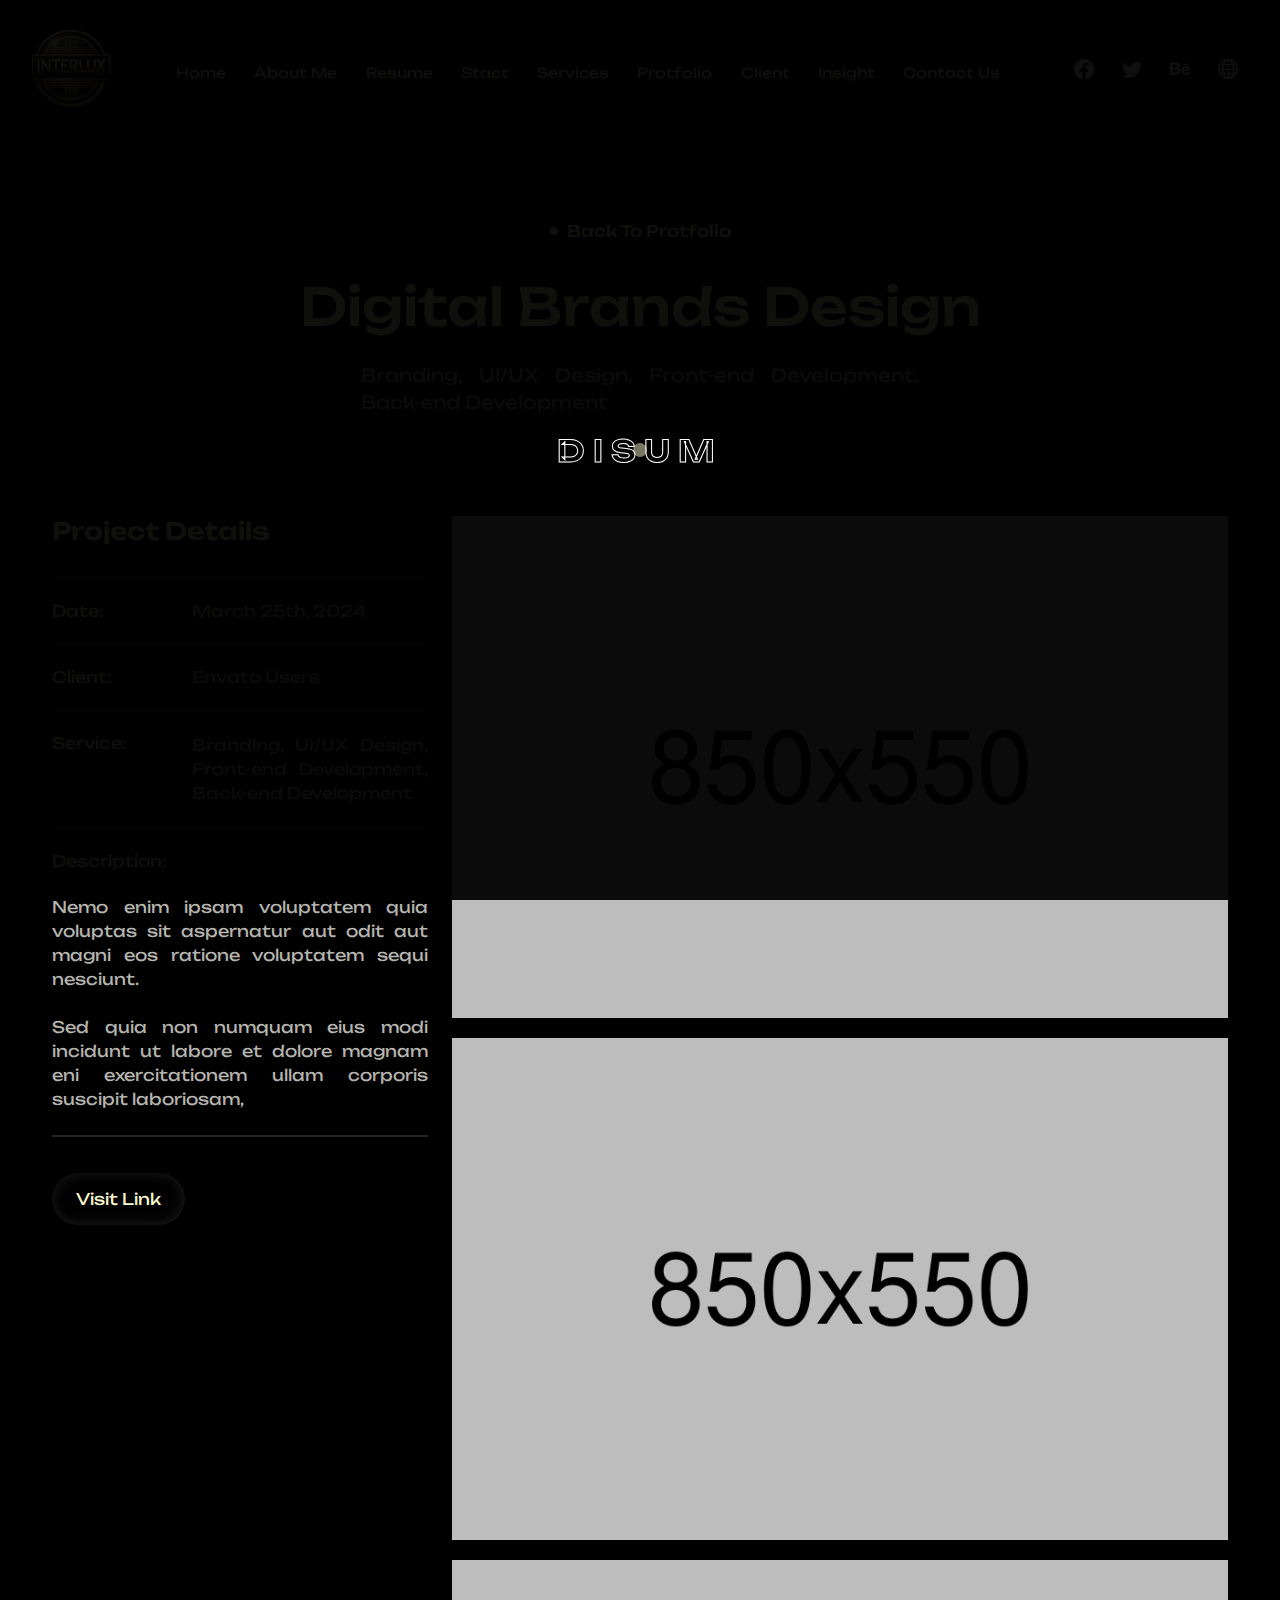
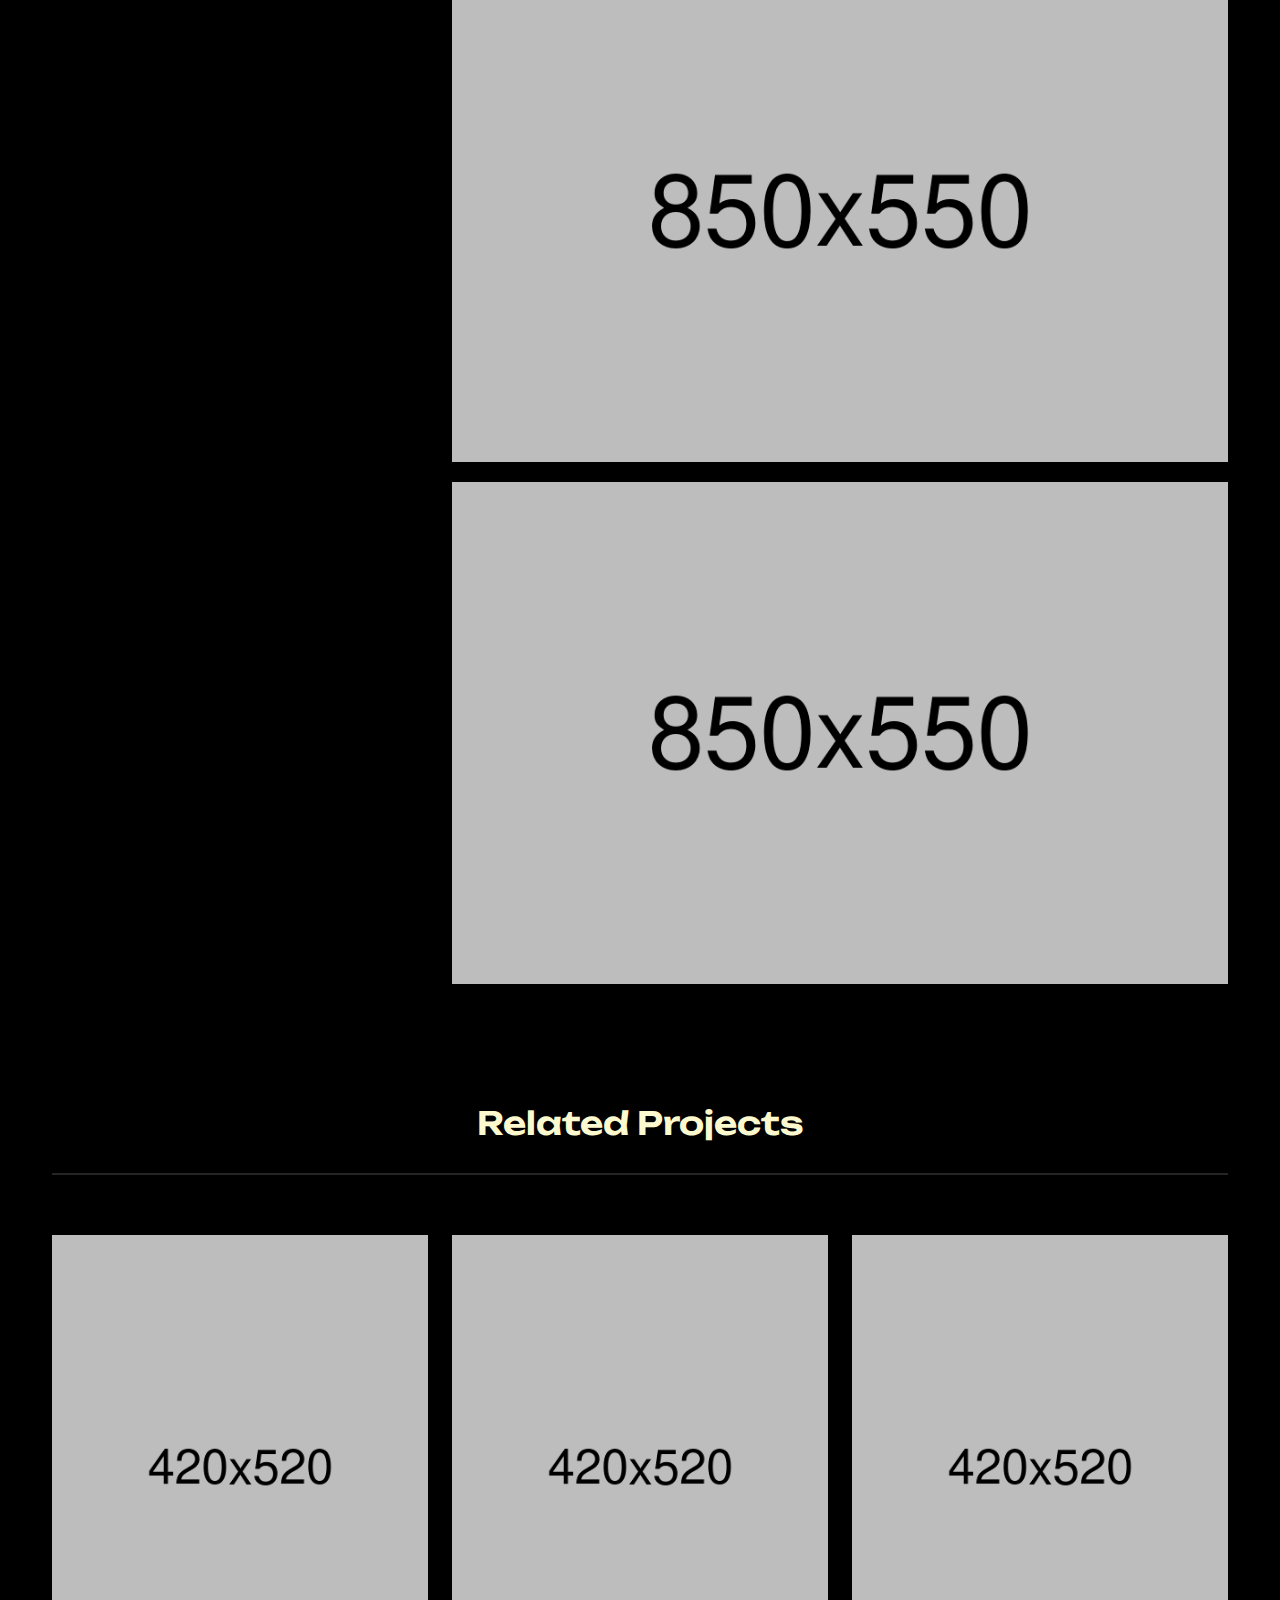
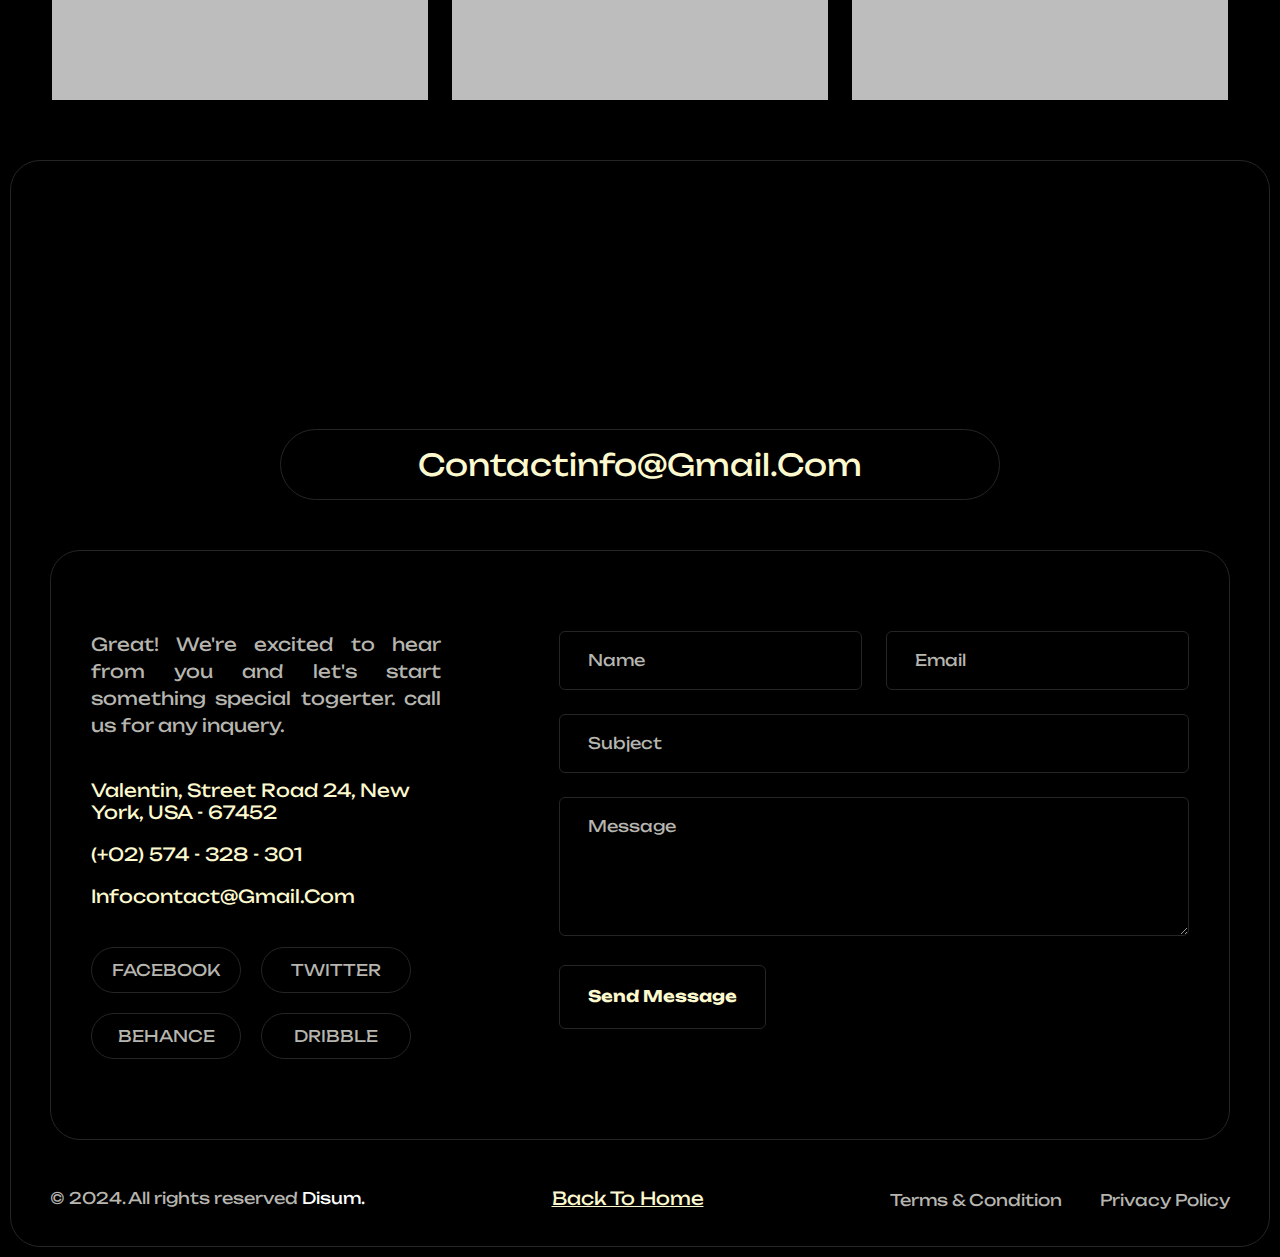
<file: protfolio-details.html>
<!DOCTYPE html>
<html lang="en">

<!--<< Header Area >>-->

<head>
   <!--<< Required meta tags >>-->
   <meta charset="UTF-8">
   <meta http-equiv="X-UA-Compatible" content="IE=edge">
   <meta name="viewport" content="width=device-width, initial-scale=1.0">
   <!--<< Title >>-->
   <title>Disum - Protfolio HTML Template</title>
   <!--<< Favcion >>-->
   <link rel="shortcut icon" href="assets/img/logo/favicon.png">
   <!--<< Bootstrap min.css >>-->
   <link rel="stylesheet" href="assets/css/bootstrap.min.css">
   <!--<< Aos animation css >>-->
   <link rel="stylesheet" href="assets/css/aos.css">
   <!--<< Main.css >>-->
   <link rel="stylesheet" href="assets/css/main.css">
</head>

<!--<< Body Area >>-->

<body>

   <!--<< Preloader >>-->
   <div class="preloader__Dixon">
      <div class="box text-center">
         <span class="fz-30 mati fw-600 text-uppercase">
            Disum
         </span>
      </div>
   </div>
   <!--<< Preloader >>-->

   <!--<< banner >>-->
   <section class="breadcrumnd-section" id="bn">
      <!--<< Header v-1 >>-->
      <header class="header-section header-style-inner">
         <div class="container">
            <div class="header-wrapper align-items-lg-start align-items-center">
               <div class="main-logo cmn-shadow round8">
                  <a href="index.html" class="logo">
                     <img src="assets/img/logo/logo.png" alt="logo">
                  </a>
               </div>
               <div class="main-menu-wrapper w-100">
                  <ul class="main-menu cmn-shadow round8">
                     <li>
                        <a href="index.html">
                           Home
                        </a>
                     </li>
                     <li>
                        <a href="index.html#about">
                           About me
                        </a>
                     </li>
                     <li>
                        <a href="index.html#reprot">
                           Resume
                        </a>
                     </li>
                     <li>
                        <a href="index.html#skill">
                           Stact
                        </a>
                     </li>
                     <li>
                        <a href="index.html#serv">
                           Services
                        </a>
                     </li>
                     <li>
                        <a href="index.html#ports">
                           Protfolio
                        </a>
                     </li>
                     <li>
                        <a href="index.html#testi">
                           Client
                        </a>
                     </li>
                     <li>
                        <a href="index.html#blogs">
                           Insight
                        </a>
                     </li>
                     <li>
                        <a href="index.html#conts">
                           Contact Us
                        </a>
                     </li>
                  </ul>
               </div>
               <div class="right-bar">
                  <div class="bars-style cmn-shadow round8 d-lg-none">
                     <div class="header-bar">
                        <span></span>
                        <span></span>
                        <span></span>
                     </div>
                  </div>
                  <ul class="right-social-com d-xl-flex d-none cmn-social cmn-shadow round8">
                     <li>
                        <a href="#">
                           <i class="bi bi-facebook"></i>
                        </a>
                     </li>
                     <li>
                        <a href="#">
                           <i class="bi bi-twitter"></i>
                        </a>
                     </li>
                     <li>
                        <a href="#">
                           <i class="bi bi-behance"></i>
                        </a>
                     </li>
                     <li>
                        <a href="#">
                           <i class="bi bi-globe"></i>
                        </a>
                     </li>
                  </ul>
               </div>
            </div>
         </div>
      </header>
      <!--<< Header v-1 >>-->

      <!--<< Bread Content >>-->
      <div class="container pt-100 pb-100">
         <div class="section-title text-center">
            <a href="protfolio.html" class="section-sub" data-aos="fade-down" data-aos-duration="1000">
               Back To Protfolio
            </a>
            <h2 class="stitle fw-500 mt-3 mb-4" data-aos="fade-down" data-aos-duration="1500">
               Digital Brands Design
            </h2>
            <p class="pra-clr max-458">
               Branding, UI/UX Design, Front-end Development,
               Back-end Development
            </p>
         </div>
      </div>
   </section>
   <!--<< banner >>-->

   <!--<< project one >>-->
   <section class="project-section pb-120">
      <div class="container">
         <div class="row g-4">
            <div class="col-lg-4">
               <div class="protfolio-details-wrap pe-xxl-4">
                  <h4 class="white mb-30">
                     Project Details
                  </h4>
                  <div class="des-dated-area">
                     <div class="date-border"></div>
                     <div class="dates-item">
                        <span class="date-text">
                           Date:
                        </span>
                        <span class="pra-clr fw-400">
                           March 25th, 2024
                        </span>
                     </div>
                     <div class="date-border"></div>
                     <div class="dates-item">
                        <span class="date-text">
                           Client:
                        </span>
                        <span class="pra-clr fw-400">
                           Envato Users
                        </span>
                     </div>
                     <div class="date-border"></div>
                     <div class="dates-item">
                        <span class="date-text">
                           Service:
                        </span>
                        <p class="pra-clr fw-400">
                           Branding, UI/UX Design,
                           Front-end Development,
                           Back-end Development
                        </p>
                     </div>
                     <div class="date-border"></div>
                     <div class="dates-item d-grid gap-lg-4 gap-3">
                        <span class="date-text">
                           Description:
                        </span>
                        <p class="pra-clr fw-400 pra-one">
                           Nemo enim ipsam voluptatem quia voluptas sit aspernatur aut odit aut magni eos ratione
                           voluptatem sequi nesciunt.
                        </p>
                        <p class="pra-clr fw-400">
                           Sed quia non numquam eius modi incidunt ut labore et dolore magnam eni exercitationem ullam
                           corporis suscipit
                           laboriosam,
                        </p>
                        <div class="date-border"></div>
                        <div class="visit-btn mt-xxl-5 mt-4">
                           <a href="#" class="cmn-shadow round100 py-xxl-3 py-3 px-xxl-5 px-4 white fz-16">
                              Visit Link
                           </a>
                        </div>
                     </div>
                  </div>
               </div>
            </div>
            <div class="col-lg-8">
               <div class="project-detial-right mt-lg-0 mt-4">
                  <div class="thumbs w-100">
                     <img src="assets/img/project/pd1.png" alt="img" class="w-100">
                  </div>
                  <div class="thumbs w-100">
                     <img src="assets/img/project/pd2.png" alt="img" class="w-100">
                  </div>
                  <div class="thumbs w-100">
                     <img src="assets/img/project/pd3.png" alt="img" class="w-100">
                  </div>
                  <div class="thumbs w-100">
                     <img src="assets/img/project/pd4.png" alt="img" class="w-100">
                  </div>
               </div>
            </div>
         </div>
      </div>
   </section>
   <!--<< project one >>-->

   <!--<< Single Project >>-->
   <section class="single-project pb-100">
      <div class="container">
         <h3 class="single-head white">
            Related Projects
         </h3>
         <div class="single-project-wrap">
            <div class="row g-4">
               <div class="col-lg-4 col-md-6">
                  <div class="protfolio-porject-item d-center">
                     <img src="assets/img/project/pro1.png" alt="img">
                     <div class="project-cont-inner">
                        <span class="title date-title text-end pt-3 pe-4 d-block">
                           @2024
                        </span>
                        <div class="project-cont-box d-center w-100 h-100 position-relative">
                           <div class="boxes text-center">
                              <h4>
                                 <a href="protfolio-details.html" class="title">
                                    <span class="d-block">
                                       Digital
                                    </span>
                                    Masterpieces
                                 </a>
                              </h4>
                              <span class="ui-badge">
                                 UI/Ux Design
                              </span>
                           </div>
                        </div>
                     </div>
                  </div>
               </div>
               <div class="col-lg-4 col-md-6">
                  <div class="protfolio-porject-item d-center">
                     <img src="assets/img/project/pro2.png" alt="img">
                     <div class="project-cont-inner">
                        <span class="title date-title text-end pt-3 pe-4 d-block">
                           @2024
                        </span>
                        <div class="project-cont-box d-center w-100 h-100 position-relative">
                           <div class="boxes text-center">
                              <h4>
                                 <a href="protfolio-details.html" class="title">
                                    <span class="d-block">
                                       Wev
                                    </span>
                                    Development
                                 </a>
                              </h4>
                              <span class="ui-badge">
                                 Web Design
                              </span>
                           </div>
                        </div>
                     </div>
                  </div>
               </div>
               <div class="col-lg-4 col-md-6">
                  <div class="protfolio-porject-item d-center">
                     <img src="assets/img/project/pro3.png" alt="img">
                     <div class="project-cont-inner">
                        <span class="title date-title text-end pt-3 pe-4 d-block">
                           @2024
                        </span>
                        <div class="project-cont-box d-center w-100 h-100 position-relative">
                           <div class="boxes text-center">
                              <h4>
                                 <a href="protfolio-details.html" class="title">
                                    <span class="d-block">
                                       Graphic
                                    </span>
                                    Designer
                                 </a>
                              </h4>
                              <span class="ui-badge">
                                 UI/Ux Design
                              </span>
                           </div>
                        </div>
                     </div>
                  </div>
               </div>
            </div>
         </div>
      </div>
   </section>
   <!--<< Single Project >>-->

   <!--<<  Footer >>-->
   <div class="footer-section check-box-style pt-100">
      <div class="container p-0">
         <div class="talk-text text-center " data-aos="zoom-in" data-aos-duration="1400">
            LET’S WITH
            TALK
         </div>
         <a href="#" class="infomail d-center cmborder round100">
            contactinfo@gmail.com
         </a>
         <div class="footer-topping-wrap check-box-style round30">
            <div class="row justify-content-between">
               <div class="col-xl-4 col-lg-6">
                  <div class="contact-left">
                     <p class="pra-clr fz16 pragraph-one">
                        Great! We're excited to hear from you and
                        let's start something special togerter. call
                        us for any inquery.
                     </p>
                     <div class="contact-infos">
                        <a href="#">
                           Valentin, Street Road 24, New York,
                           USA - 67452
                        </a>
                        <a href="#">
                           (+02) 574 - 328 - 301
                        </a>
                        <a href="#">
                           infocontact@gmail.com
                        </a>
                     </div>
                     <div class="footer-social">
                        <a href="#0" class="fsocial d-inline-flex align-items-center justify-content-center">
                           Facebook
                        </a>
                        <a href="#0" class="fsocial d-inline-flex align-items-center justify-content-center">
                           Twitter
                        </a>
                        <a href="#0" class="fsocial d-inline-flex align-items-center justify-content-center">
                           Behance
                        </a>
                        <a href="#0" class="fsocial d-inline-flex align-items-center justify-content-center">
                           Dribble
                        </a>
                     </div>
                  </div>
               </div>
               <div class="col-xl-7 col-lg-6">
                  <form action="#" class="cmn-contact-form row g-4">
                     <div class="col-lg-6">
                        <input type="text" placeholder="Name">
                     </div>
                     <div class="col-lg-6">
                        <input type="email" placeholder="Email">
                     </div>
                     <div class="col-lg-12">
                        <input type="text" placeholder="Subject">
                     </div>
                     <div class="col-lg-12">
                        <textarea name="message" rows="5" placeholder="Message"></textarea>
                     </div>
                     <div class="col-lg-12">
                        <div class="btns">
                           <button type="submit" class="cmn-btn">
                              Send Message
                           </button>
                        </div>
                     </div>
                  </form>
               </div>
            </div>
         </div>
         <div class="footer-bottom">
            <div class="copyright">
               <p class="pra-clr">
                  &copy; 2024. All rights reserved <a href="index.html" class="pwhite">Disum.</a>
               </p>
               <a href="#bn" class="scroll-toptext">
                  Back To Home
               </a>
               <ul class="terms">
                  <li>
                     <a href="#0">
                        Terms & Condition
                     </a>
                  </li>
                  <li>
                     <a href="#0">
                        Privacy Policy
                     </a>
                  </li>
               </ul>
            </div>
         </div>
      </div>
   </div>
   <!--<<  Footer >>-->






   <!--<< Jquery Latest >>-->
   <script src="assets/js/jquery-3.7.0.min.js"></script>
   <!--<< Viewport Js >>-->
   <script src="assets/js/viewport.jquery.js"></script>
   <!--<< Bootstrap Js >>-->
   <script src="assets/js/bootstrap.min.js"></script>
   <!--<< Aos animation Js >>-->
   <script src="assets/js/aos.js"></script>
   <!--<< Nice Select Js >>-->
   <script src="assets/js/jquery.nice-select.min.js"></script>
   <!--<< Swiper Slide Js >>-->
   <script src="assets/js/swiper-bundle.min.js"></script>
   <!--<< Swiper Bundle Js >>-->
   <script src="assets/js/jquery.magnific-popup.min.js"></script>
   <!--<< magnific popup Js >>-->
   <script src="assets/js/odometer.min.js"></script>
   <!--<< Odometer js Js >>-->
   <script src="assets/js/wow.min.js"></script>
   <!--<< Wow Animation js >>-->
   <script src="assets/js/main.js"></script>
   <!--<< Main.js >>-->
</body>

</html>
</file>
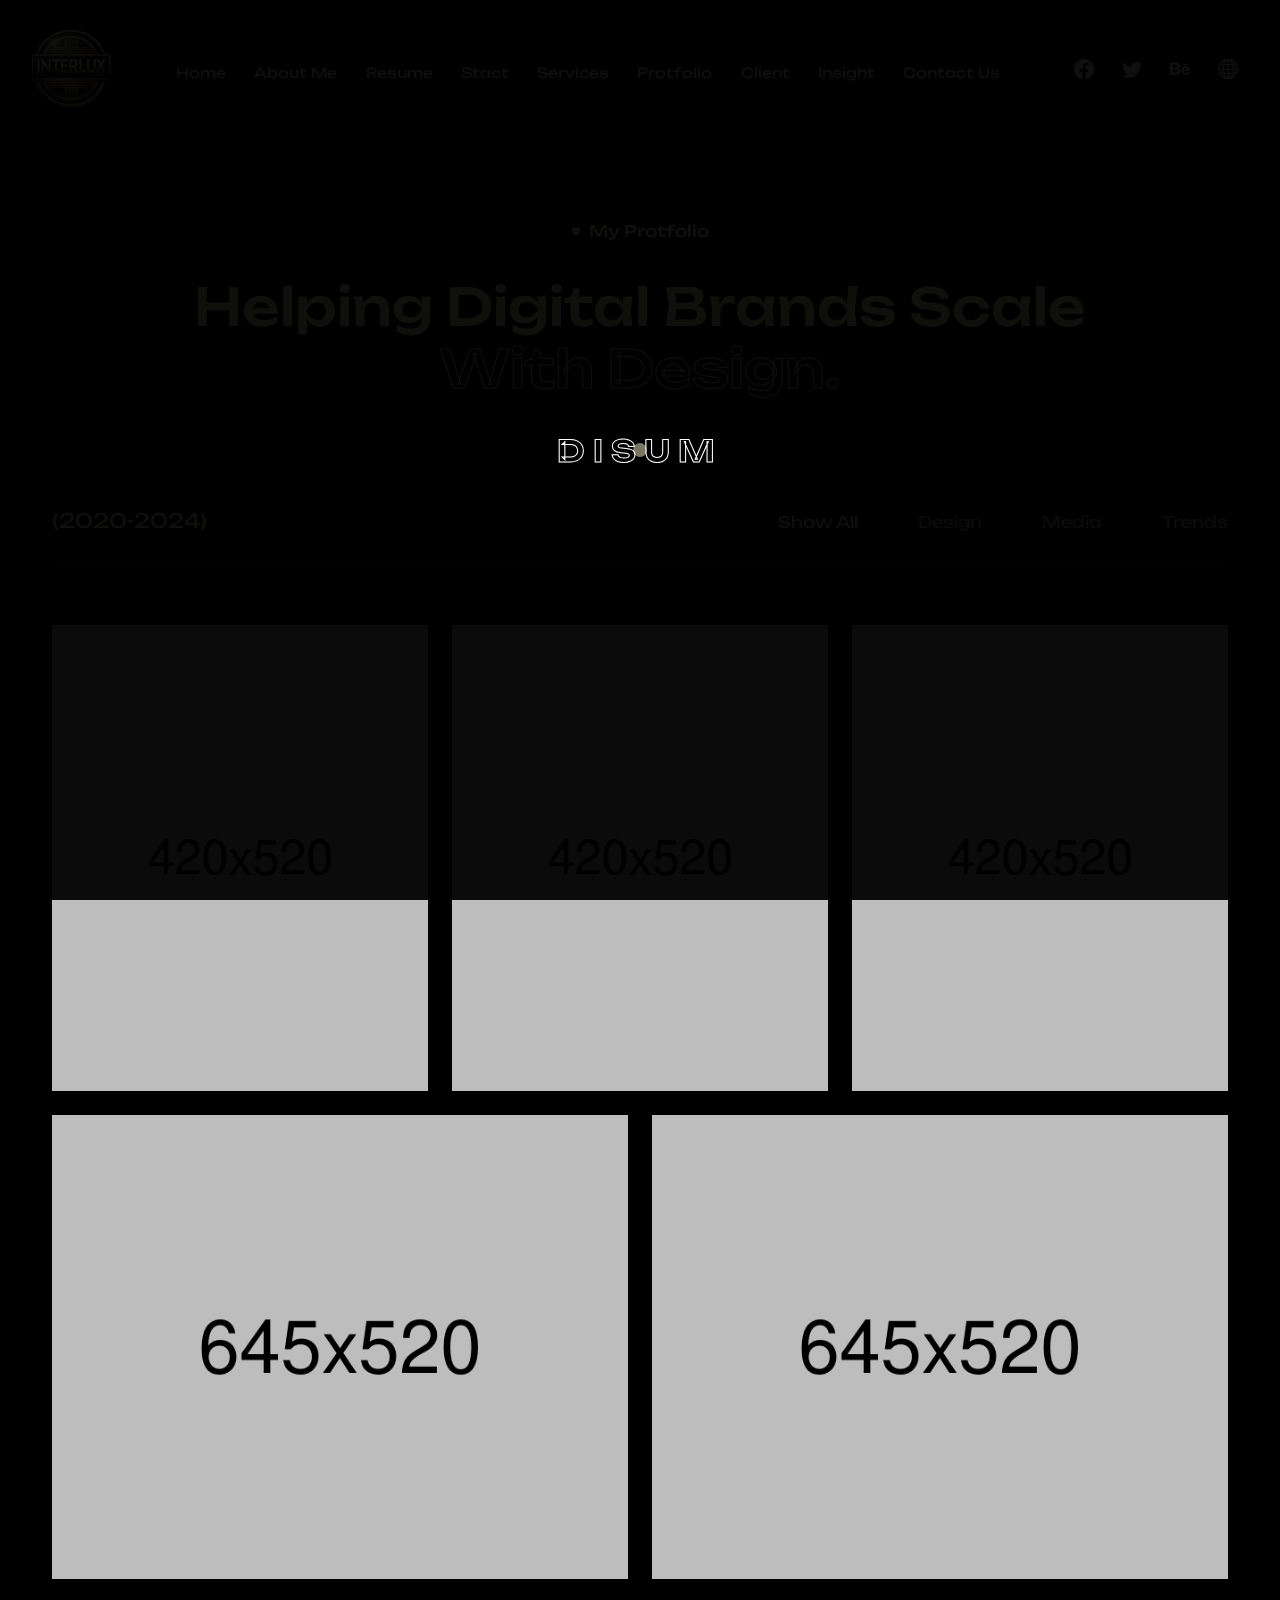
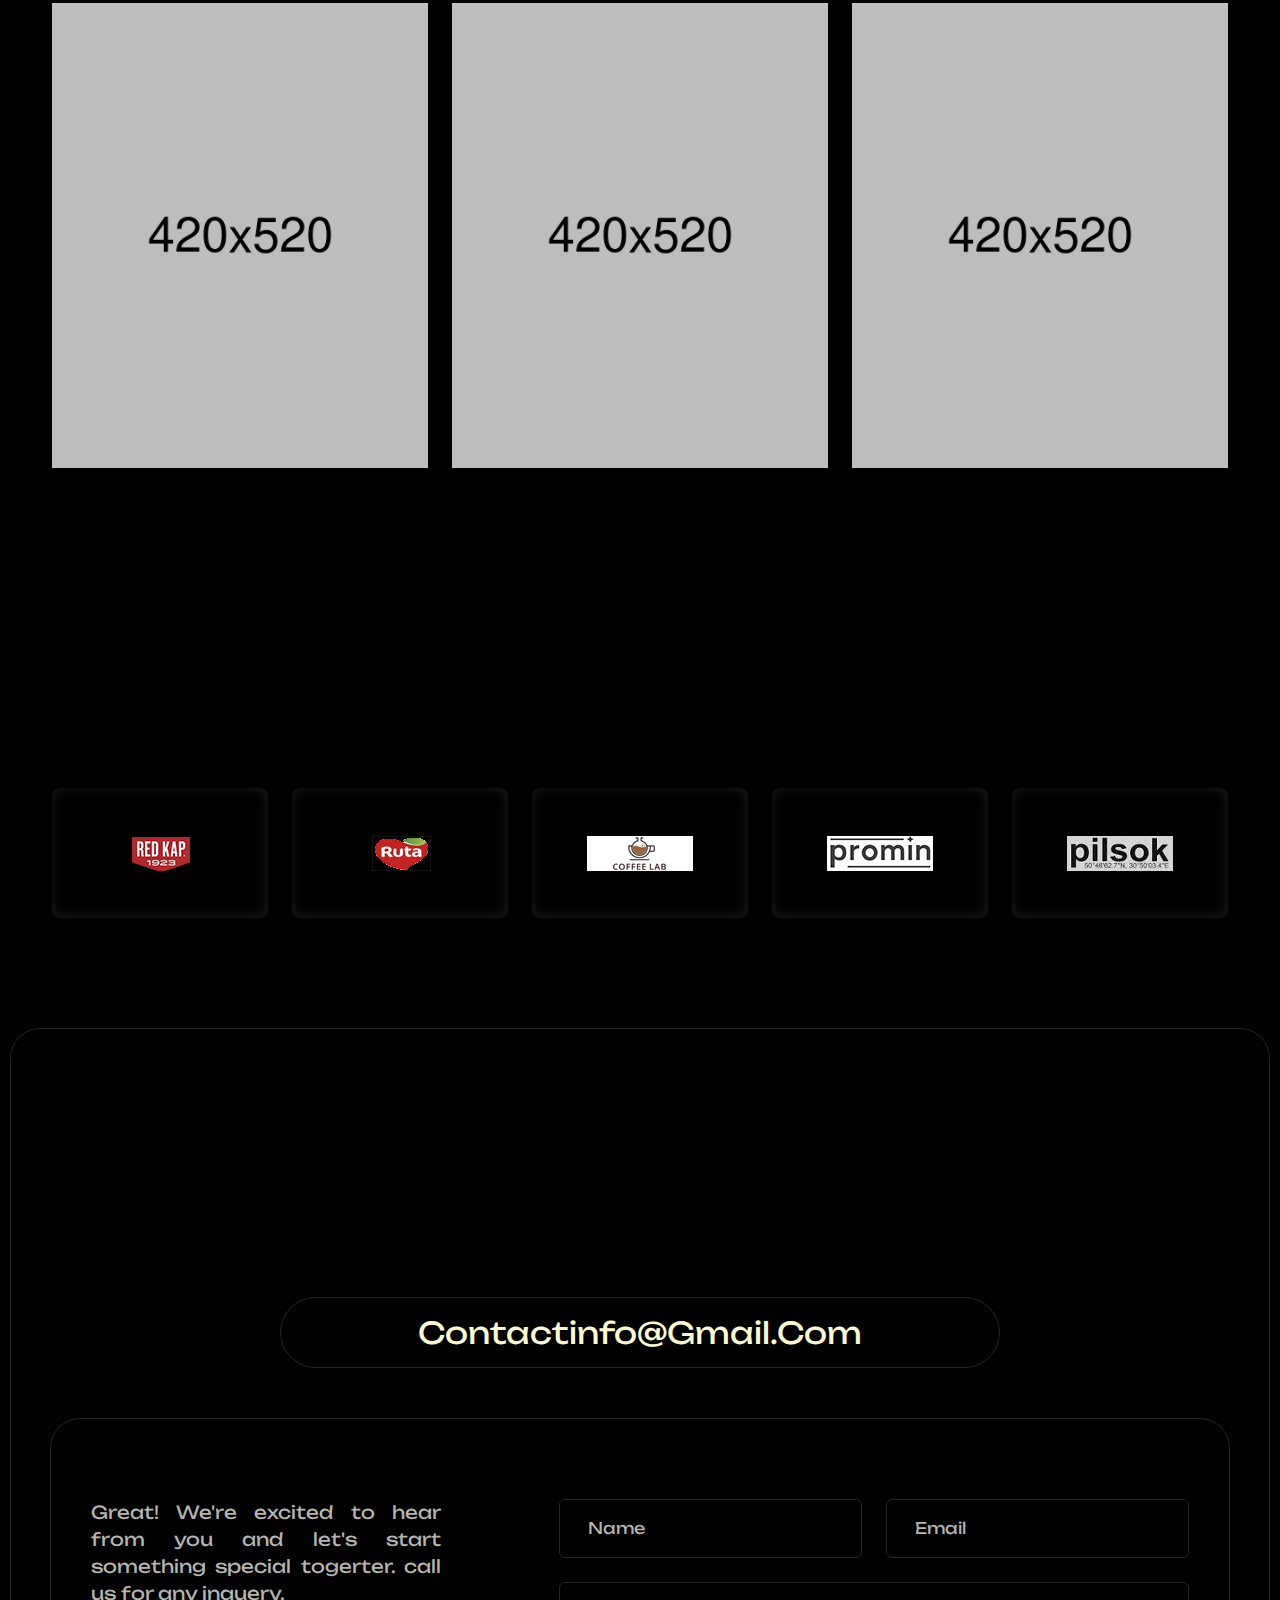
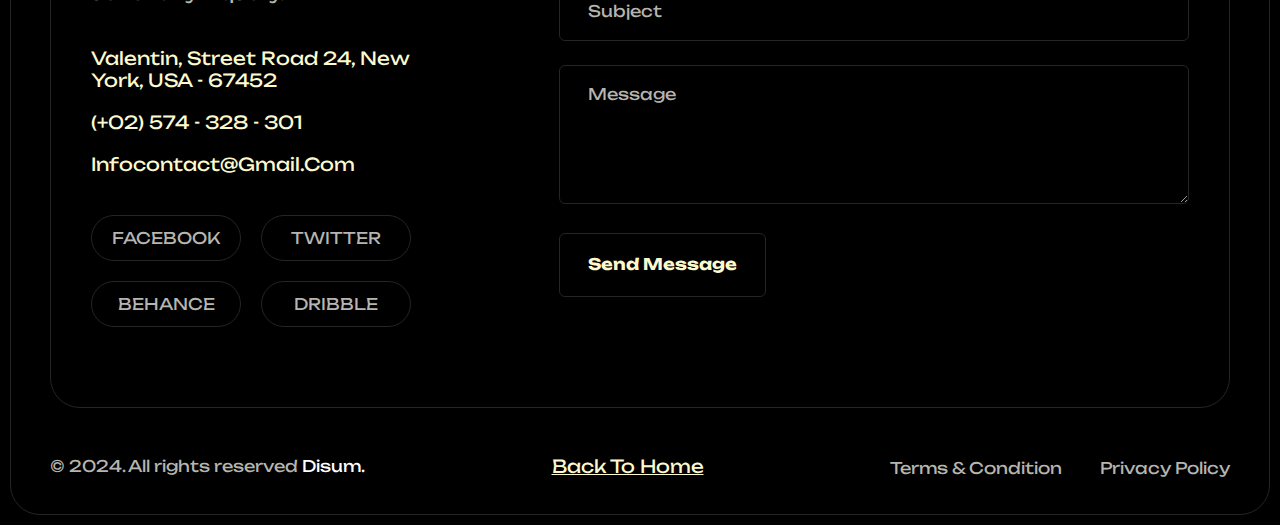
<file: protfolio.html>
<!DOCTYPE html>
<html lang="en">

<!--<< Header Area >>-->

<head>
   <!--<< Required meta tags >>-->
   <meta charset="UTF-8">
   <meta http-equiv="X-UA-Compatible" content="IE=edge">
   <meta name="viewport" content="width=device-width, initial-scale=1.0">
   <!--<< Title >>-->
   <title>Disum - Protfolio HTML Template</title>
   <!--<< Favcion >>-->
   <link rel="shortcut icon" href="assets/img/logo/favicon.png">
   <!--<< Bootstrap min.css >>-->
   <link rel="stylesheet" href="assets/css/bootstrap.min.css">
   <!--<< Aos animation css >>-->
   <link rel="stylesheet" href="assets/css/aos.css">
   <!--<< Main.css >>-->
   <link rel="stylesheet" href="assets/css/main.css">
</head>

<!--<< Body Area >>-->

<body>

   <!--<< Preloader >>-->
   <div class="preloader__Dixon">
      <div class="box text-center">
         <span class="fz-30 mati fw-600 text-uppercase">
            Disum
         </span>
      </div>
   </div>
   <!--<< Preloader >>-->

   <!--<< banner >>-->
   <section class="breadcrumnd-section" id="bn">
      <!--<< Header v-1 >>-->
      <header class="header-section header-style-inner">
         <div class="container">
            <div class="header-wrapper align-items-lg-start align-items-center">
               <div class="main-logo cmn-shadow round8">
                  <a href="index.html" class="logo">
                     <img src="assets/img/logo/logo.png" alt="logo">
                  </a>
               </div>
               <div class="main-menu-wrapper w-100">
                  <ul class="main-menu cmn-shadow round8">
                     <li>
                        <a href="index.html">
                           Home
                        </a>
                     </li>
                     <li>
                        <a href="index.html#about">
                           About me
                        </a>
                     </li>
                     <li>
                        <a href="index.html#reprot">
                           Resume
                        </a>
                     </li>
                     <li>
                        <a href="index.html#skill">
                           Stact
                        </a>
                     </li>
                     <li>
                        <a href="index.html#serv">
                           Services
                        </a>
                     </li>
                     <li>
                        <a href="index.html#ports">
                           Protfolio
                        </a>
                     </li>
                     <li>
                        <a href="index.html#testi">
                           Client
                        </a>
                     </li>
                     <li>
                        <a href="index.html#blogs">
                           Insight
                        </a>
                     </li>
                     <li>
                        <a href="index.html#conts">
                           Contact Us
                        </a>
                     </li>
                  </ul>
               </div>
               <div class="right-bar">
                  <div class="bars-style cmn-shadow round8 d-lg-none">
                     <div class="header-bar">
                        <span></span>
                        <span></span>
                        <span></span>
                     </div>
                  </div>
                  <ul class="right-social-com d-xl-flex d-none cmn-social cmn-shadow round8">
                     <li>
                        <a href="#">
                           <i class="bi bi-facebook"></i>
                        </a>
                     </li>
                     <li>
                        <a href="#">
                           <i class="bi bi-twitter"></i>
                        </a>
                     </li>
                     <li>
                        <a href="#">
                           <i class="bi bi-behance"></i>
                        </a>
                     </li>
                     <li>
                        <a href="#">
                           <i class="bi bi-globe"></i>
                        </a>
                     </li>
                  </ul>
               </div>
            </div>
         </div>
      </header>
      <!--<< Header v-1 >>-->

      <!--<< Bread Content >>-->
      <div class="container pt-100 pb-100">
         <div class="section-title text-center">
            <span class="section-sub" data-aos="fade-down" data-aos-duration="1000">
               My Protfolio
            </span>
            <h2 class="stitle fw-500 mt-3" data-aos="fade-down" data-aos-duration="1500">
               Helping digital brands scale
               <span class="text-storkes d-block">
                  with design.
               </span>
            </h2>
         </div>
      </div>
   </section>
   <!--<< banner >>-->

   <!--<< project one >>-->
   <section class="project-section pb-120">
      <div class="container">
         <div class="singletab project-proft-tab">
            <div class="project-head">
               <span class="white">
                  (2020-2024)
               </span>
               <ul class="tablinks" data-aos="fade-down" data-aos-duration="2000">
                  <li class="nav-links active">
                     <button class="tablink">Show All</button>
                  </li>
                  <li class="nav-links">
                     <button class="tablink">Design</button>
                  </li>
                  <li class="nav-links">
                     <button class="tablink">Media</button>
                  </li>
                  <li class="nav-links">
                     <button class="tablink">Trends</button>
                  </li>
               </ul>
            </div>
            <div class="tabcontents position-relative">
               <div class="tabitem active">
                  <div class="row g-4">
                     <div class="col-lg-4 col-md-6">
                        <div class="protfolio-porject-item d-center">
                           <img src="assets/img/project/pro1.png" alt="img">
                           <div class="project-cont-inner">
                              <span class="title date-title text-end pt-3 pe-4 d-block">
                                 @2024
                              </span>
                              <div class="project-cont-box d-center w-100 h-100 position-relative">
                                 <div class="boxes text-center">
                                    <h4>
                                       <a href="protfolio-details.html" class="title">
                                          <span class="d-block">
                                             Digital
                                          </span>
                                          Masterpieces
                                       </a>
                                    </h4>
                                    <span class="ui-badge">
                                       UI/Ux Design
                                    </span>
                                 </div>
                              </div>
                           </div>
                        </div>
                     </div>
                     <div class="col-lg-4 col-md-6">
                        <div class="protfolio-porject-item d-center">
                           <img src="assets/img/project/pro2.png" alt="img">
                           <div class="project-cont-inner">
                              <span class="title date-title text-end pt-3 pe-4 d-block">
                                 @2024
                              </span>
                              <div class="project-cont-box d-center w-100 h-100 position-relative">
                                 <div class="boxes text-center">
                                    <h4>
                                       <a href="protfolio-details.html" class="title">
                                          <span class="d-block">
                                             Wev
                                          </span>
                                          Development
                                       </a>
                                    </h4>
                                    <span class="ui-badge">
                                       Web Design
                                    </span>
                                 </div>
                              </div>
                           </div>
                        </div>
                     </div>
                     <div class="col-lg-4 col-md-6">
                        <div class="protfolio-porject-item d-center">
                           <img src="assets/img/project/pro3.png" alt="img">
                           <div class="project-cont-inner">
                              <span class="title date-title text-end pt-3 pe-4 d-block">
                                 @2024
                              </span>
                              <div class="project-cont-box d-center w-100 h-100 position-relative">
                                 <div class="boxes text-center">
                                    <h4>
                                       <a href="protfolio-details.html" class="title">
                                          <span class="d-block">
                                             Graphic
                                          </span>
                                          Designer
                                       </a>
                                    </h4>
                                    <span class="ui-badge">
                                       UI/Ux Design
                                    </span>
                                 </div>
                              </div>
                           </div>
                        </div>
                     </div>
                     <div class="col-lg-6 col-md-6">
                        <div class="protfolio-porject-item d-center">
                           <img src="assets/img/project/pro-bg1.png" alt="img">
                           <div class="project-cont-inner">
                              <span class="title date-title text-end pt-3 pe-4 d-block">
                                 @2024
                              </span>
                              <div class="project-cont-box d-center w-100 h-100 position-relative">
                                 <div class="boxes text-center">
                                    <h4>
                                       <a href="protfolio-details.html" class="title">
                                          <span class="d-block">
                                             Brand
                                          </span>
                                          Revitalization.
                                       </a>
                                    </h4>
                                    <span class="ui-badge">
                                       Color Design
                                    </span>
                                 </div>
                              </div>
                           </div>
                        </div>
                     </div>
                     <div class="col-lg-6 col-md-6">
                        <div class="protfolio-porject-item d-center">
                           <img src="assets/img/project/pro-bg2.png" alt="img">
                           <div class="project-cont-inner">
                              <span class="title date-title text-end pt-3 pe-4 d-block">
                                 @2024
                              </span>
                              <div class="project-cont-box d-center w-100 h-100 position-relative">
                                 <div class="boxes text-center">
                                    <h4>
                                       <a href="protfolio-details.html" class="title">
                                          <span class="d-block">
                                             Application
                                          </span>
                                          Design
                                       </a>
                                    </h4>
                                    <span class="ui-badge">
                                       Wordpress
                                    </span>
                                 </div>
                              </div>
                           </div>
                        </div>
                     </div>
                     <div class="col-lg-4 col-md-6">
                        <div class="protfolio-porject-item d-center">
                           <img src="assets/img/project/pro4.png" alt="img">
                           <div class="project-cont-inner">
                              <span class="title date-title text-end pt-3 pe-4 d-block">
                                 @2024
                              </span>
                              <div class="project-cont-box d-center w-100 h-100 position-relative">
                                 <div class="boxes text-center">
                                    <h4>
                                       <a href="protfolio-details.html" class="title">
                                          <span class="d-block">
                                             Social
                                          </span>
                                          Masterpieces
                                       </a>
                                    </h4>
                                    <span class="ui-badge">
                                       Social Marketer
                                    </span>
                                 </div>
                              </div>
                           </div>
                        </div>
                     </div>
                     <div class="col-lg-4 col-md-6">
                        <div class="protfolio-porject-item d-center">
                           <img src="assets/img/project/pro5.png" alt="img">
                           <div class="project-cont-inner">
                              <span class="title date-title text-end pt-3 pe-4 d-block">
                                 @2024
                              </span>
                              <div class="project-cont-box d-center w-100 h-100 position-relative">
                                 <div class="boxes text-center">
                                    <h4>
                                       <a href="protfolio-details.html" class="title">
                                          <span class="d-block">
                                             Data
                                          </span>
                                          Analytics
                                       </a>
                                    </h4>
                                    <span class="ui-badge">
                                       Ai Design
                                    </span>
                                 </div>
                              </div>
                           </div>
                        </div>
                     </div>
                     <div class="col-lg-4 col-md-6">
                        <div class="protfolio-porject-item d-center">
                           <img src="assets/img/project/pro6.png" alt="img">
                           <div class="project-cont-inner">
                              <span class="title date-title text-end pt-3 pe-4 d-block">
                                 @2024
                              </span>
                              <div class="project-cont-box d-center w-100 h-100 position-relative">
                                 <div class="boxes text-center">
                                    <h4>
                                       <a href="protfolio-details.html" class="title">
                                          <span class="d-block">
                                             Machine
                                          </span>
                                          Learning
                                       </a>
                                    </h4>
                                    <span class="ui-badge">
                                       AI Development
                                    </span>
                                 </div>
                              </div>
                           </div>
                        </div>
                     </div>
                  </div>
               </div>
               <div class="tabitem">
                  <div class="row g-4">
                     <div class="col-lg-4 col-md-6">
                        <div class="protfolio-porject-item d-center">
                           <img src="assets/img/project/pro1.png" alt="img">
                           <div class="project-cont-inner">
                              <span class="title date-title text-end pt-3 pe-4 d-block">
                                 @2024
                              </span>
                              <div class="project-cont-box d-center w-100 h-100 position-relative">
                                 <div class="boxes text-center">
                                    <h4>
                                       <a href="protfolio-details.html" class="title">
                                          <span class="d-block">
                                             Digital
                                          </span>
                                          Masterpieces
                                       </a>
                                    </h4>
                                    <span class="ui-badge">
                                       UI/Ux Design
                                    </span>
                                 </div>
                              </div>
                           </div>
                        </div>
                     </div>
                     <div class="col-lg-4 col-md-6">
                        <div class="protfolio-porject-item d-center">
                           <img src="assets/img/project/pro2.png" alt="img">
                           <div class="project-cont-inner">
                              <span class="title date-title text-end pt-3 pe-4 d-block">
                                 @2024
                              </span>
                              <div class="project-cont-box d-center w-100 h-100 position-relative">
                                 <div class="boxes text-center">
                                    <h4>
                                       <a href="protfolio-details.html" class="title">
                                          <span class="d-block">
                                             Wev
                                          </span>
                                          Development
                                       </a>
                                    </h4>
                                    <span class="ui-badge">
                                       Web Design
                                    </span>
                                 </div>
                              </div>
                           </div>
                        </div>
                     </div>
                     <div class="col-lg-4 col-md-6">
                        <div class="protfolio-porject-item d-center">
                           <img src="assets/img/project/pro3.png" alt="img">
                           <div class="project-cont-inner">
                              <span class="title date-title text-end pt-3 pe-4 d-block">
                                 @2024
                              </span>
                              <div class="project-cont-box d-center w-100 h-100 position-relative">
                                 <div class="boxes text-center">
                                    <h4>
                                       <a href="protfolio-details.html" class="title">
                                          <span class="d-block">
                                             Graphic
                                          </span>
                                          Designer
                                       </a>
                                    </h4>
                                    <span class="ui-badge">
                                       UI/Ux Design
                                    </span>
                                 </div>
                              </div>
                           </div>
                        </div>
                     </div>
                  </div>
               </div>
               <div class="tabitem">
                  <div class="row g-4">
                     <div class="col-lg-6 col-md-6">
                        <div class="protfolio-porject-item d-center">
                           <img src="assets/img/project/pro-bg1.png" alt="img">
                           <div class="project-cont-inner">
                              <span class="title date-title text-end pt-3 pe-4 d-block">
                                 @2024
                              </span>
                              <div class="project-cont-box d-center w-100 h-100 position-relative">
                                 <div class="boxes text-center">
                                    <h4>
                                       <a href="protfolio-details.html" class="title">
                                          <span class="d-block">
                                             Brand
                                          </span>
                                          Revitalization.
                                       </a>
                                    </h4>
                                    <span class="ui-badge">
                                       Color Design
                                    </span>
                                 </div>
                              </div>
                           </div>
                        </div>
                     </div>
                     <div class="col-lg-6 col-md-6">
                        <div class="protfolio-porject-item d-center">
                           <img src="assets/img/project/pro-bg2.png" alt="img">
                           <div class="project-cont-inner">
                              <span class="title date-title text-end pt-3 pe-4 d-block">
                                 @2024
                              </span>
                              <div class="project-cont-box d-center w-100 h-100 position-relative">
                                 <div class="boxes text-center">
                                    <h4>
                                       <a href="protfolio-details.html" class="title">
                                          <span class="d-block">
                                             Application
                                          </span>
                                          Design
                                       </a>
                                    </h4>
                                    <span class="ui-badge">
                                       Wordpress
                                    </span>
                                 </div>
                              </div>
                           </div>
                        </div>
                     </div>
                  </div>
               </div>
               <div class="tabitem">
                  <div class="row g-4">
                     <div class="col-lg-4 col-md-6">
                        <div class="protfolio-porject-item d-center">
                           <img src="assets/img/project/pro4.png" alt="img">
                           <div class="project-cont-inner">
                              <span class="title date-title text-end pt-3 pe-4 d-block">
                                 @2024
                              </span>
                              <div class="project-cont-box d-center w-100 h-100 position-relative">
                                 <div class="boxes text-center">
                                    <h4>
                                       <a href="protfolio-details.html" class="title">
                                          <span class="d-block">
                                             Social
                                          </span>
                                          Masterpieces
                                       </a>
                                    </h4>
                                    <span class="ui-badge">
                                       Social Marketer
                                    </span>
                                 </div>
                              </div>
                           </div>
                        </div>
                     </div>
                     <div class="col-lg-4 col-md-6">
                        <div class="protfolio-porject-item d-center">
                           <img src="assets/img/project/pro5.png" alt="img">
                           <div class="project-cont-inner">
                              <span class="title date-title text-end pt-3 pe-4 d-block">
                                 @2024
                              </span>
                              <div class="project-cont-box d-center w-100 h-100 position-relative">
                                 <div class="boxes text-center">
                                    <h4>
                                       <a href="protfolio-details.html" class="title">
                                          <span class="d-block">
                                             Data
                                          </span>
                                          Analytics
                                       </a>
                                    </h4>
                                    <span class="ui-badge">
                                       Ai Design
                                    </span>
                                 </div>
                              </div>
                           </div>
                        </div>
                     </div>
                     <div class="col-lg-4 col-md-6">
                        <div class="protfolio-porject-item d-center">
                           <img src="assets/img/project/pro6.png" alt="img">
                           <div class="project-cont-inner">
                              <span class="title date-title text-end pt-3 pe-4 d-block">
                                 @2024
                              </span>
                              <div class="project-cont-box d-center w-100 h-100 position-relative">
                                 <div class="boxes text-center">
                                    <h4>
                                       <a href="protfolio-details.html" class="title">
                                          <span class="d-block">
                                             Machine
                                          </span>
                                          Learning
                                       </a>
                                    </h4>
                                    <span class="ui-badge">
                                       AI Development
                                    </span>
                                 </div>
                              </div>
                           </div>
                        </div>
                     </div>
                  </div>
               </div>
               <div class="tabitem">
                  <div class="row g-4">
                     <div class="col-lg-4 col-md-6">
                        <div class="protfolio-porject-item d-center">
                           <img src="assets/img/project/pro1.png" alt="img">
                           <div class="project-cont-inner">
                              <span class="title date-title text-end pt-3 pe-4 d-block">
                                 @2024
                              </span>
                              <div class="project-cont-box d-center w-100 h-100 position-relative">
                                 <div class="boxes text-center">
                                    <h4>
                                       <a href="protfolio-details.html" class="title">
                                          <span class="d-block">
                                             Digital
                                          </span>
                                          Masterpieces
                                       </a>
                                    </h4>
                                    <span class="ui-badge">
                                       UI/Ux Design
                                    </span>
                                 </div>
                              </div>
                           </div>
                        </div>
                     </div>
                     <div class="col-lg-4 col-md-6">
                        <div class="protfolio-porject-item d-center">
                           <img src="assets/img/project/pro2.png" alt="img">
                           <div class="project-cont-inner">
                              <span class="title date-title text-end pt-3 pe-4 d-block">
                                 @2024
                              </span>
                              <div class="project-cont-box d-center w-100 h-100 position-relative">
                                 <div class="boxes text-center">
                                    <h4>
                                       <a href="protfolio-details.html" class="title">
                                          <span class="d-block">
                                             Wev
                                          </span>
                                          Development
                                       </a>
                                    </h4>
                                    <span class="ui-badge">
                                       Web Design
                                    </span>
                                 </div>
                              </div>
                           </div>
                        </div>
                     </div>
                     <div class="col-lg-4 col-md-6">
                        <div class="protfolio-porject-item d-center">
                           <img src="assets/img/project/pro3.png" alt="img">
                           <div class="project-cont-inner">
                              <span class="title date-title text-end pt-3 pe-4 d-block">
                                 @2024
                              </span>
                              <div class="project-cont-box d-center w-100 h-100 position-relative">
                                 <div class="boxes text-center">
                                    <h4>
                                       <a href="protfolio-details.html" class="title">
                                          <span class="d-block">
                                             Graphic
                                          </span>
                                          Designer
                                       </a>
                                    </h4>
                                    <span class="ui-badge">
                                       UI/Ux Design
                                    </span>
                                 </div>
                              </div>
                           </div>
                        </div>
                     </div>
                     <div class="col-lg-6 col-md-6">
                        <div class="protfolio-porject-item d-center">
                           <img src="assets/img/project/pro-bg1.png" alt="img">
                           <div class="project-cont-inner">
                              <span class="title date-title text-end pt-3 pe-4 d-block">
                                 @2024
                              </span>
                              <div class="project-cont-box d-center w-100 h-100 position-relative">
                                 <div class="boxes text-center">
                                    <h4>
                                       <a href="protfolio-details.html" class="title">
                                          <span class="d-block">
                                             Brand
                                          </span>
                                          Revitalization.
                                       </a>
                                    </h4>
                                    <span class="ui-badge">
                                       Color Design
                                    </span>
                                 </div>
                              </div>
                           </div>
                        </div>
                     </div>
                     <div class="col-lg-6 col-md-6">
                        <div class="protfolio-porject-item d-center">
                           <img src="assets/img/project/pro-bg2.png" alt="img">
                           <div class="project-cont-inner">
                              <span class="title date-title text-end pt-3 pe-4 d-block">
                                 @2024
                              </span>
                              <div class="project-cont-box d-center w-100 h-100 position-relative">
                                 <div class="boxes text-center">
                                    <h4>
                                       <a href="protfolio-details.html" class="title">
                                          <span class="d-block">
                                             Application
                                          </span>
                                          Design
                                       </a>
                                    </h4>
                                    <span class="ui-badge">
                                       Wordpress
                                    </span>
                                 </div>
                              </div>
                           </div>
                        </div>
                     </div>
                     <div class="col-lg-4 col-md-6">
                        <div class="protfolio-porject-item d-center">
                           <img src="assets/img/project/pro4.png" alt="img">
                           <div class="project-cont-inner">
                              <span class="title date-title text-end pt-3 pe-4 d-block">
                                 @2024
                              </span>
                              <div class="project-cont-box d-center w-100 h-100 position-relative">
                                 <div class="boxes text-center">
                                    <h4>
                                       <a href="protfolio-details.html" class="title">
                                          <span class="d-block">
                                             Social
                                          </span>
                                          Masterpieces
                                       </a>
                                    </h4>
                                    <span class="ui-badge">
                                       Social Marketer
                                    </span>
                                 </div>
                              </div>
                           </div>
                        </div>
                     </div>
                     <div class="col-lg-4 col-md-6">
                        <div class="protfolio-porject-item d-center">
                           <img src="assets/img/project/pro5.png" alt="img">
                           <div class="project-cont-inner">
                              <span class="title date-title text-end pt-3 pe-4 d-block">
                                 @2024
                              </span>
                              <div class="project-cont-box d-center w-100 h-100 position-relative">
                                 <div class="boxes text-center">
                                    <h4>
                                       <a href="protfolio-details.html" class="title">
                                          <span class="d-block">
                                             Data
                                          </span>
                                          Analytics
                                       </a>
                                    </h4>
                                    <span class="ui-badge">
                                       Ai Design
                                    </span>
                                 </div>
                              </div>
                           </div>
                        </div>
                     </div>
                     <div class="col-lg-4 col-md-6">
                        <div class="protfolio-porject-item d-center">
                           <img src="assets/img/project/pro6.png" alt="img">
                           <div class="project-cont-inner">
                              <span class="title date-title text-end pt-3 pe-4 d-block">
                                 @2024
                              </span>
                              <div class="project-cont-box d-center w-100 h-100 position-relative">
                                 <div class="boxes text-center">
                                    <h4>
                                       <a href="protfolio-details.html" class="title">
                                          <span class="d-block">
                                             Machine
                                          </span>
                                          Learning
                                       </a>
                                    </h4>
                                    <span class="ui-badge">
                                       AI Development
                                    </span>
                                 </div>
                              </div>
                           </div>
                        </div>
                     </div>
                  </div>
               </div>
            </div>
         </div>
      </div>
   </section>
   <!--<< project one >>-->

   <!--<< Sponsor >>-->
   <section class="sponsor-sections pt-100 pb-100">
      <div class="container">
         <div class="sponsor__area">
            <div class="section-title text-center mb-60">
               <span class="section-sub text-capitalize" data-aos="fade-down" data-aos-duration="1000">
                  Worked with global largest brands
               </span>
            </div>
            <div class="swiper sponsor__wrap">
               <div class="swiper-wrapper">
                  <div class="sponsor__slide swiper-slide cmn-shadow round8 d-center">
                     <img src="assets/img/sponsor/partner1.png" alt="img">
                  </div>
                  <div class="sponsor__slide swiper-slide cmn-shadow round8 d-center">
                     <img src="assets/img/sponsor/partner2.png" alt="img">
                  </div>
                  <div class="sponsor__slide swiper-slide cmn-shadow round8 d-center">
                     <img src="assets/img/sponsor/partner3.png" alt="img">
                  </div>
                  <div class="sponsor__slide swiper-slide cmn-shadow round8 d-center">
                     <img src="assets/img/sponsor/partner4.png" alt="img">
                  </div>
                  <div class="sponsor__slide swiper-slide cmn-shadow round8 d-center">
                     <img src="assets/img/sponsor/partner5.png" alt="img">
                  </div>
                  <div class="sponsor__slide swiper-slide cmn-shadow round8 d-center">
                     <img src="assets/img/sponsor/partner1.png" alt="img">
                  </div>
               </div>
            </div>
         </div>
      </div>
   </section>
   <!--<< Sponsor >>-->

   <!--<<  Footer >>-->
   <div class="footer-section check-box-style pt-100">
      <div class="container p-0">
         <div class="talk-text text-center " data-aos="zoom-in" data-aos-duration="1400">
            LET’S WITH
            TALK
         </div>
         <a href="#" class="infomail d-center cmborder round100">
            contactinfo@gmail.com
         </a>
         <div class="footer-topping-wrap check-box-style round30">
            <div class="row justify-content-between">
               <div class="col-xl-4 col-lg-6">
                  <div class="contact-left">
                     <p class="pra-clr fz16 pragraph-one">
                        Great! We're excited to hear from you and
                        let's start something special togerter. call
                        us for any inquery.
                     </p>
                     <div class="contact-infos">
                        <a href="#">
                           Valentin, Street Road 24, New York,
                           USA - 67452
                        </a>
                        <a href="#">
                           (+02) 574 - 328 - 301
                        </a>
                        <a href="#">
                           infocontact@gmail.com
                        </a>
                     </div>
                     <div class="footer-social">
                        <a href="#0" class="fsocial d-inline-flex align-items-center justify-content-center">
                           Facebook
                        </a>
                        <a href="#0" class="fsocial d-inline-flex align-items-center justify-content-center">
                           Twitter
                        </a>
                        <a href="#0" class="fsocial d-inline-flex align-items-center justify-content-center">
                           Behance
                        </a>
                        <a href="#0" class="fsocial d-inline-flex align-items-center justify-content-center">
                           Dribble
                        </a>
                     </div>
                  </div>
               </div>
               <div class="col-xl-7 col-lg-6">
                  <form action="#" class="cmn-contact-form row g-4">
                     <div class="col-lg-6">
                        <input type="text" placeholder="Name">
                     </div>
                     <div class="col-lg-6">
                        <input type="email" placeholder="Email">
                     </div>
                     <div class="col-lg-12">
                        <input type="text" placeholder="Subject">
                     </div>
                     <div class="col-lg-12">
                        <textarea name="message" rows="5" placeholder="Message"></textarea>
                     </div>
                     <div class="col-lg-12">
                        <div class="btns">
                           <button type="submit" class="cmn-btn">
                              Send Message
                           </button>
                        </div>
                     </div>
                  </form>
               </div>
            </div>
         </div>
         <div class="footer-bottom">
            <div class="copyright">
               <p class="pra-clr">
                  &copy; 2024. All rights reserved <a href="index.html" class="pwhite">Disum.</a>
               </p>
               <a href="#bn" class="scroll-toptext">
                  Back To Home
               </a>
               <ul class="terms">
                  <li>
                     <a href="#0">
                        Terms & Condition
                     </a>
                  </li>
                  <li>
                     <a href="#0">
                        Privacy Policy
                     </a>
                  </li>
               </ul>
            </div>
         </div>
      </div>
   </div>
   <!--<<  Footer >>-->






   <!--<< Jquery Latest >>-->
   <script src="assets/js/jquery-3.7.0.min.js"></script>
   <!--<< Viewport Js >>-->
   <script src="assets/js/viewport.jquery.js"></script>
   <!--<< Bootstrap Js >>-->
   <script src="assets/js/bootstrap.min.js"></script>
   <!--<< Aos animation Js >>-->
   <script src="assets/js/aos.js"></script>
   <!--<< Nice Select Js >>-->
   <script src="assets/js/jquery.nice-select.min.js"></script>
   <!--<< Swiper Slide Js >>-->
   <script src="assets/js/swiper-bundle.min.js"></script>
   <!--<< Swiper Bundle Js >>-->
   <script src="assets/js/jquery.magnific-popup.min.js"></script>
   <!--<< magnific popup Js >>-->
   <script src="assets/js/odometer.min.js"></script>
   <!--<< Odometer js Js >>-->
   <script src="assets/js/wow.min.js"></script>
   <!--<< Wow Animation js >>-->
   <script src="assets/js/main.js"></script>
   <!--<< Main.js >>-->
</body>

</html>
</file>
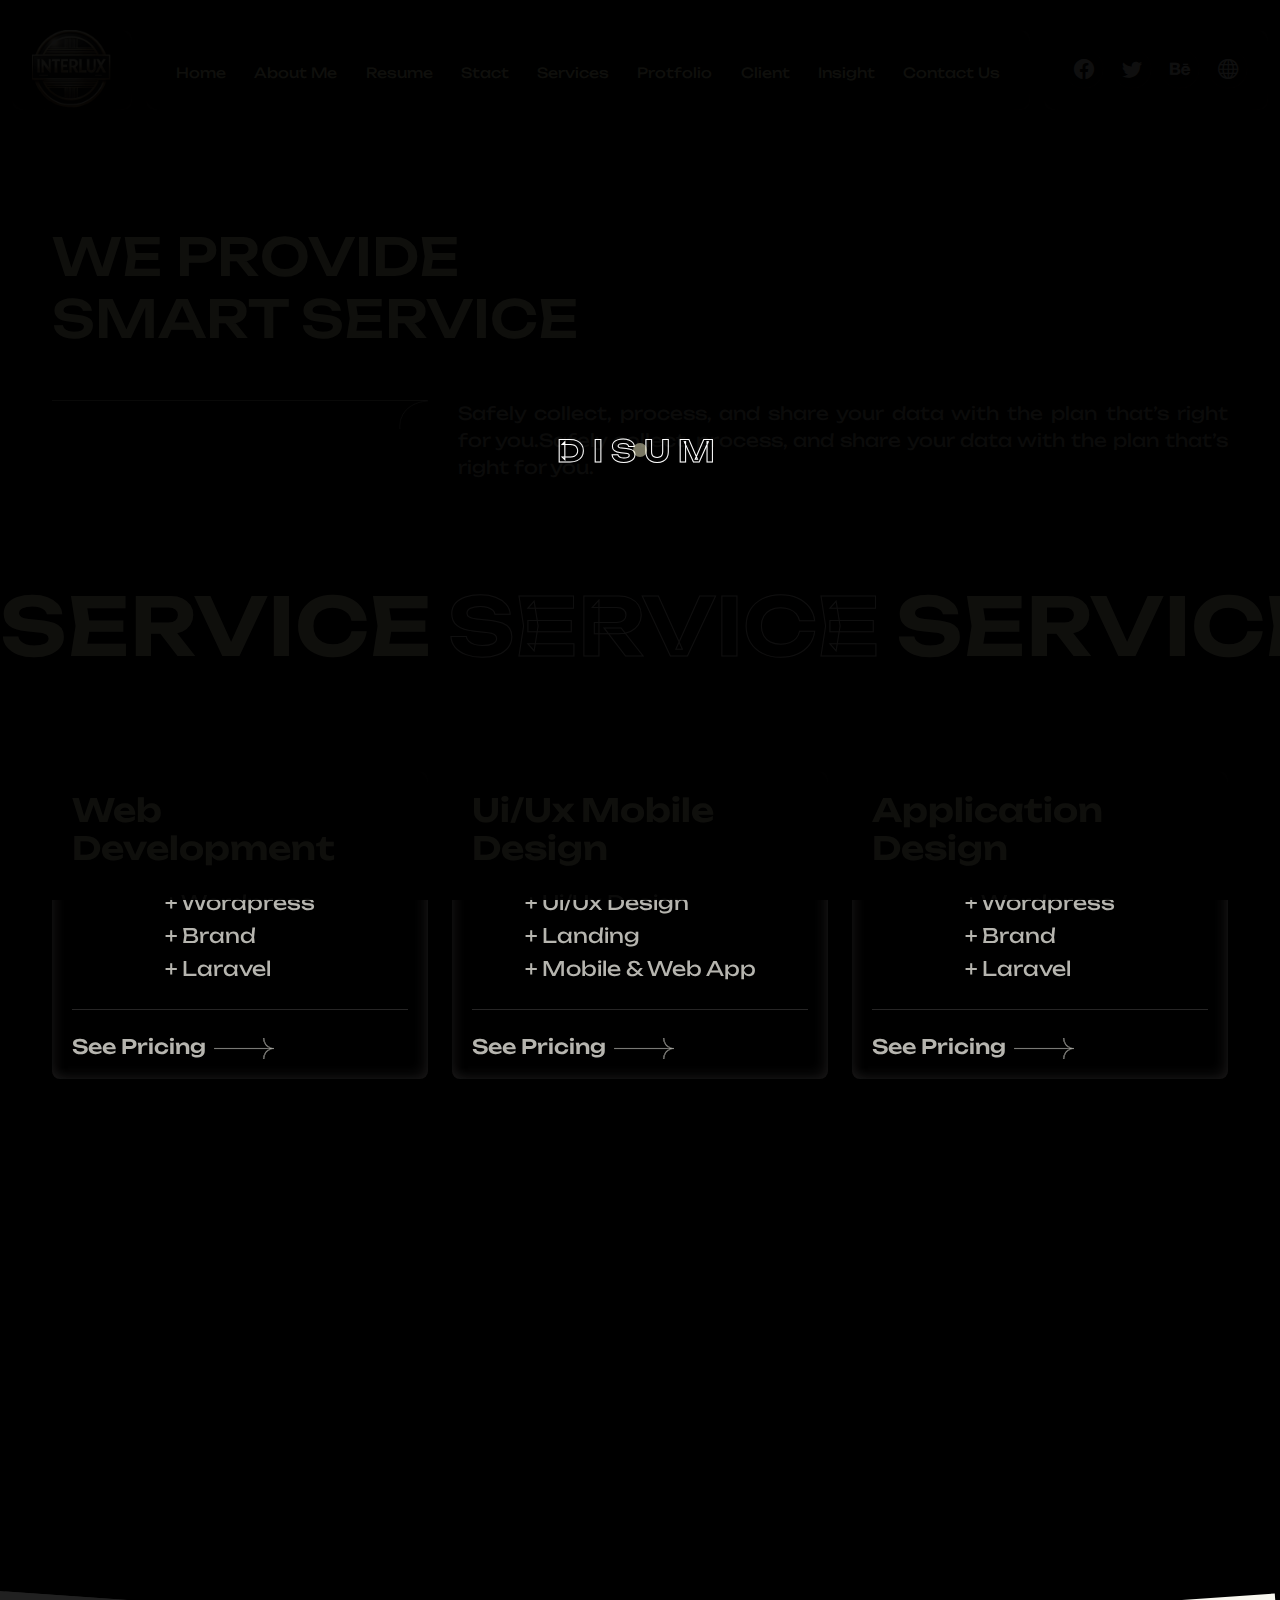
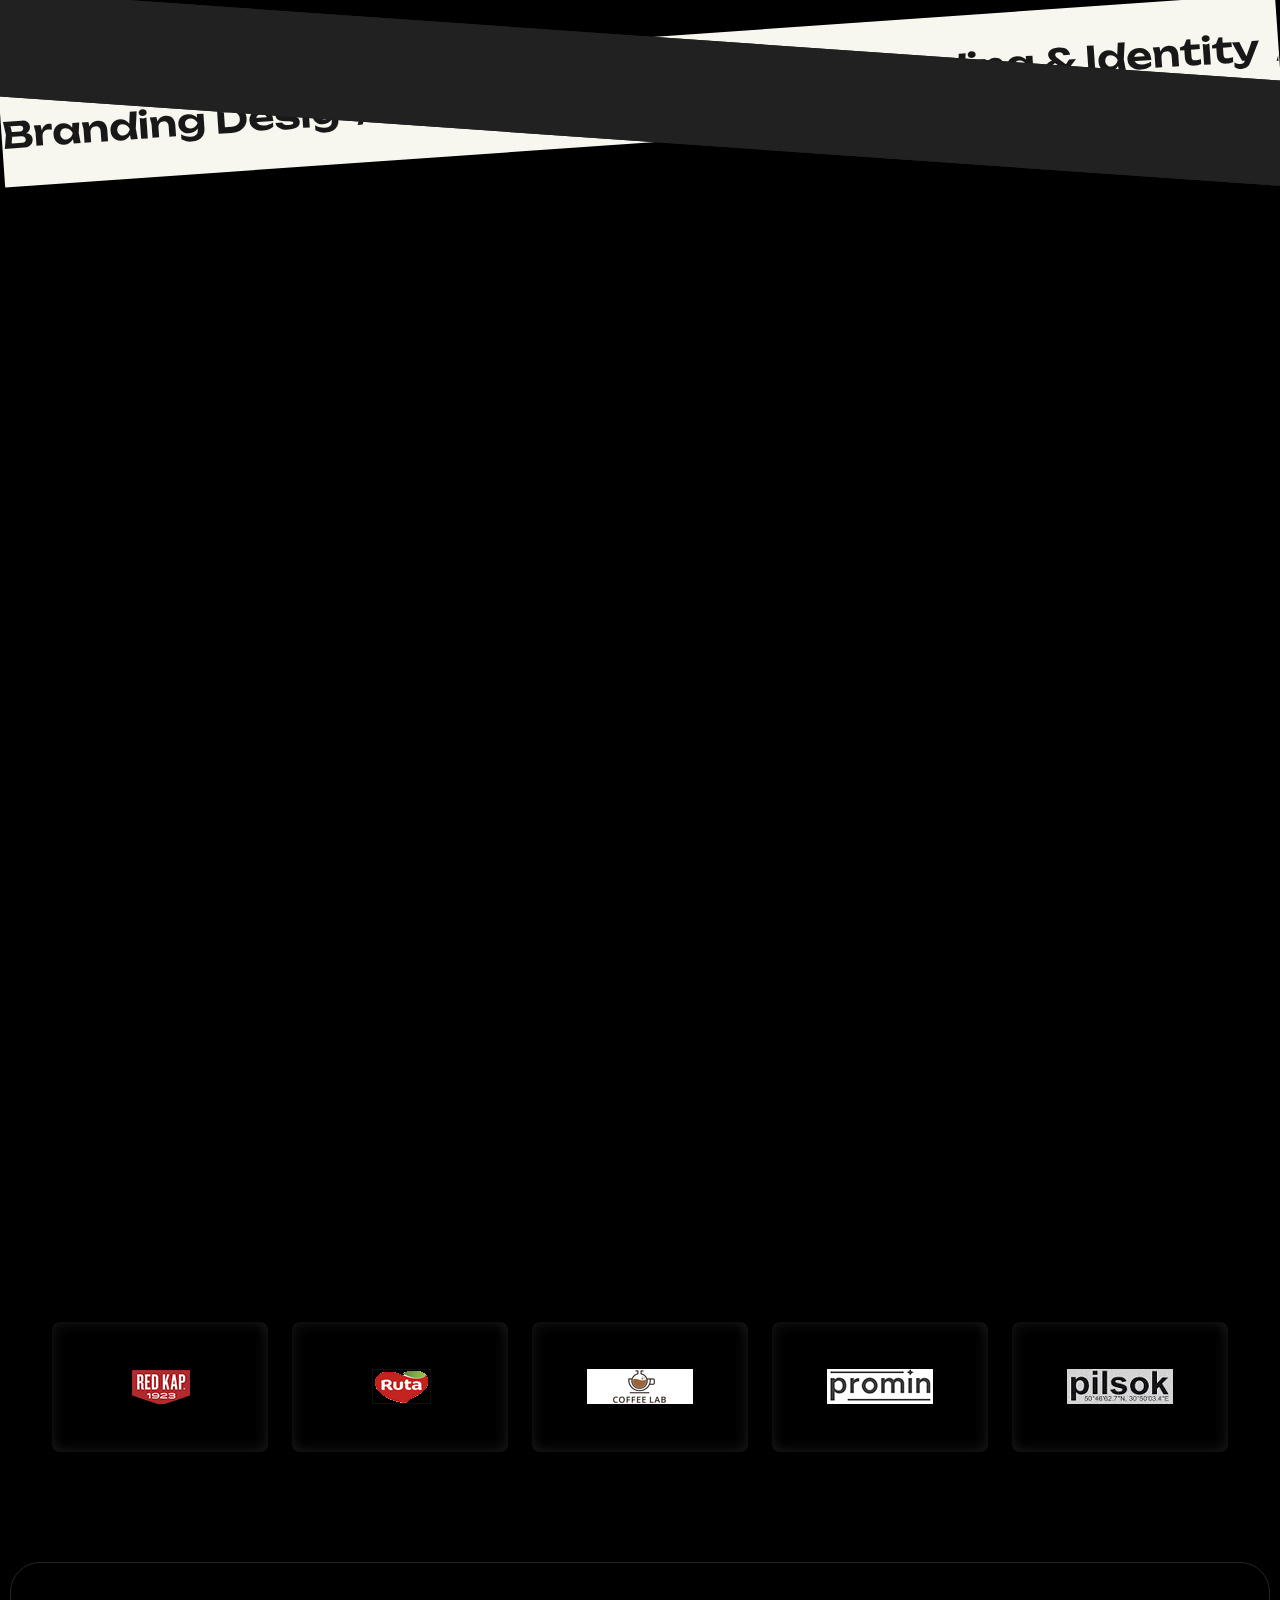
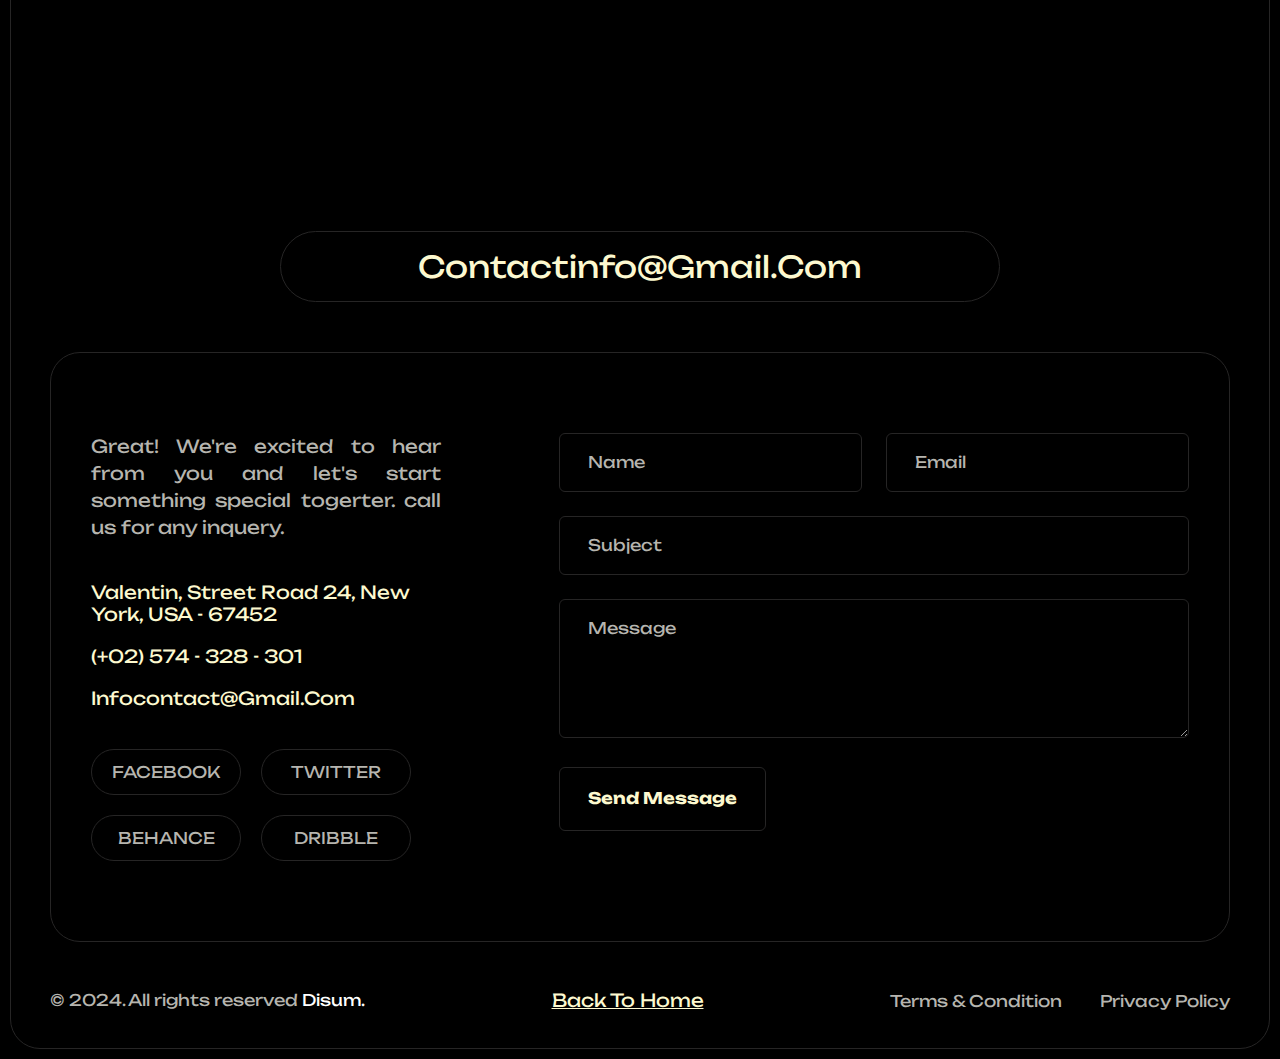
<file: service.html>
<!DOCTYPE html>
<html lang="en">

<!--<< Header Area >>-->

<head>
   <!--<< Required meta tags >>-->
   <meta charset="UTF-8">
   <meta http-equiv="X-UA-Compatible" content="IE=edge">
   <meta name="viewport" content="width=device-width, initial-scale=1.0">
   <!--<< Title >>-->
   <title>Disum - Protfolio HTML Template</title>
   <!--<< Favcion >>-->
   <link rel="shortcut icon" href="assets/img/logo/favicon.png">
   <!--<< Bootstrap min.css >>-->
   <link rel="stylesheet" href="assets/css/bootstrap.min.css">
   <!--<< Aos animation css >>-->
   <link rel="stylesheet" href="assets/css/aos.css">
   <!--<< Main.css >>-->
   <link rel="stylesheet" href="assets/css/main.css">
</head>

<!--<< Body Area >>-->

<body>

   <!--<< Preloader >>-->
   <div class="preloader__Dixon">
      <div class="box text-center">
         <span class="fz-30 mati fw-600 text-uppercase">
            Disum
         </span>
      </div>
   </div>
   <!--<< Preloader >>-->


   <!--<< banner >>-->
   <section class="breadcrumnd-section" id="bn">
      <!--<< Header v-1 >>-->
      <header class="header-section header-style-inner">
         <div class="container">
            <div class="header-wrapper align-items-lg-start align-items-center">
               <div class="main-logo cmn-shadow round8">
                  <a href="index.html" class="logo">
                     <img src="assets/img/logo/logo.png" alt="logo">
                  </a>
               </div>
               <div class="main-menu-wrapper w-100">
                  <ul class="main-menu cmn-shadow round8">
                     <li>
                        <a href="index.html">
                           Home
                        </a>
                     </li>
                     <li>
                        <a href="index.html#about">
                           About me
                        </a>
                     </li>
                     <li>
                        <a href="index.html#reprot">
                           Resume
                        </a>
                     </li>
                     <li>
                        <a href="index.html#skill">
                           Stact
                        </a>
                     </li>
                     <li>
                        <a href="index.html#serv">
                           Services
                        </a>
                     </li>
                     <li>
                        <a href="index.html#ports">
                           Protfolio
                        </a>
                     </li>
                     <li>
                        <a href="index.html#testi">
                           Client
                        </a>
                     </li>
                     <li>
                        <a href="index.html#blogs">
                           Insight
                        </a>
                     </li>
                     <li>
                        <a href="index.html#conts">
                           Contact Us
                        </a>
                     </li>
                  </ul>
               </div>
               <div class="right-bar">
                  <div class="bars-style cmn-shadow round8 d-lg-none">
                     <div class="header-bar">
                        <span></span>
                        <span></span>
                        <span></span>
                     </div>
                  </div>
                  <ul class="right-social-com d-xl-flex d-none cmn-social cmn-shadow round8">
                     <li>
                        <a href="#">
                           <i class="bi bi-facebook"></i>
                        </a>
                     </li>
                     <li>
                        <a href="#">
                           <i class="bi bi-twitter"></i>
                        </a>
                     </li>
                     <li>
                        <a href="#">
                           <i class="bi bi-behance"></i>
                        </a>
                     </li>
                     <li>
                        <a href="#">
                           <i class="bi bi-globe"></i>
                        </a>
                     </li>
                  </ul>
               </div>
            </div>
         </div>
      </header>
      <!--<< Header v-1 >>-->

      <!--<< Bread Content >>-->
      <div class="container pt-100 pb-100">
         <div class="section-title mb-60">
            <h2 class="stitle fw-500 mt-3" data-aos="fade-down" data-aos-duration="1500">
               WE PROVIDE
               <span class="d-block">
                  SMART SERVICE
               </span>
            </h2>
         </div>
         <div class="bread-arrow-inner">
            <div class="arrow">
               <img src="assets/img/blog/half-arrow.png" alt="img">
            </div>
            <p class="pra-clr">
               Safely collect, process, and share your data with the plan
               that’s right for you.Safely collect, process, and share your
               data with the plan that’s right for you.
            </p>
         </div>
      </div>
   </section>
   <!--<< banner >>-->

   <div class="service-scroll-textwrap">
      <div class="scrolling-wrap">
         <div class="comm">
            <div class="cmn-textslide">Service</div>
            <div class="cmn-textslide text-custom-storke">Service</div>
            <div class="cmn-textslide textitalick">Service</div>
            <div class="cmn-textslide text-custom-storke">Service</div>
            <div class="cmn-textslide">Service /</div>
         </div>
         <div class="comm">
            <div class="cmn-textslide">Service</div>
            <div class="cmn-textslide text-custom-storke">Service</div>
            <div class="cmn-textslide textitalick">Service</div>
            <div class="cmn-textslide text-custom-storke">Service</div>
            <div class="cmn-textslide">Service /</div>
         </div>
      </div>
   </div>

   <!--<< Working Depend >>-->
   <section class="quality-section pt-100 pb-60">
      <div class="container">
         <div class="row g-lg-4 g-3 justify-content-center">
            <div class="col-lg-4 col-md-6 col-sm-6">
               <div class="quality-work-items cmn-shadow round8" data-aos="fade-up" data-aos-duration="1000">
                  <h3 class="white">
                     <a href="service.html" class="white">
                        <span class="d-block white">Web</span>
                        Development
                     </a>
                  </h3>
                  <ul class="label-exlist justify-content-center d-grid gap-xxl-3 gap-2">
                     <li>
                        <a href="#" class="d-flex align-items-center pra-clr">
                           + Wordpress
                        </a>
                     </li>
                     <li>
                        <a href="#" class="d-flex align-items-center pra-clr">
                           + Brand
                        </a>
                     </li>
                     <li>
                        <a href="#" class="d-flex align-items-center pra-clr">
                           + Laravel
                        </a>
                     </li>
                  </ul>
                  <div class="pri-btn">
                     <a href="price-btn" class="d-flex align-items-center gap-2 pra-clr fw-500">
                        See Pricing
                        <span class="arrows">
                           <img src="assets/img/blog/right-arrow.png" alt="img">
                        </span>
                     </a>
                  </div>
               </div>
            </div>
            <div class="col-lg-4 col-md-6 col-sm-6">
               <div class="quality-work-items cmn-shadow round8" data-aos="fade-up" data-aos-duration="1200">
                  <h3 class="white">
                     <a href="service.html" class="white">
                        Ui/Ux Mobile
                        <span class="d-block white">Design</span>
                     </a>
                  </h3>
                  <ul class="label-exlist justify-content-center d-grid gap-xxl-3 gap-2">
                     <li>
                        <a href="#" class="d-flex align-items-center pra-clr">
                           + Ui/Ux Design
                        </a>
                     </li>
                     <li>
                        <a href="#" class="d-flex align-items-center pra-clr">
                           + Landing
                        </a>
                     </li>
                     <li>
                        <a href="#" class="d-flex align-items-center pra-clr">
                           + Mobile & Web App
                        </a>
                     </li>
                  </ul>
                  <div class="pri-btn">
                     <a href="price-btn" class="d-flex align-items-center gap-2 pra-clr fw-500">
                        See Pricing
                        <span class="arrows">
                           <img src="assets/img/blog/right-arrow.png" alt="img">
                        </span>
                     </a>
                  </div>
               </div>
            </div>
            <div class="col-lg-4 col-md-6 col-sm-6">
               <div class="quality-work-items cmn-shadow round8" data-aos="fade-up" data-aos-duration="1400">
                  <h3 class="white">
                     <a href="service.html" class="white">
                        Application
                        <span class="d-block white">Design</span>
                     </a>
                  </h3>
                  <ul class="label-exlist justify-content-center d-grid gap-xxl-3 gap-2">
                     <li>
                        <a href="#" class="d-flex align-items-center pra-clr">
                           + Wordpress
                        </a>
                     </li>
                     <li>
                        <a href="#" class="d-flex align-items-center pra-clr">
                           + Brand
                        </a>
                     </li>
                     <li>
                        <a href="#" class="d-flex align-items-center pra-clr">
                           + Laravel
                        </a>
                     </li>
                  </ul>
                  <div class="pri-btn">
                     <a href="price-btn" class="d-flex align-items-center gap-2 pra-clr fw-500">
                        See Pricing
                        <span class="arrows">
                           <img src="assets/img/blog/right-arrow.png" alt="img">
                        </span>
                     </a>
                  </div>
               </div>
            </div>
            <div class="col-lg-4 col-md-6 col-sm-6">
               <div class="quality-work-items cmn-shadow round8" data-aos="fade-up" data-aos-duration="1600">
                  <h3 class="white">
                     <a href="service.html" class="white">
                        <span class="d-block white">Digital</span>
                        Marketing
                     </a>
                  </h3>
                  <ul class="label-exlist justify-content-center d-grid gap-xxl-3 gap-2">
                     <li>
                        <a href="#" class="d-flex align-items-center pra-clr">
                           + Social \Media
                        </a>
                     </li>
                     <li>
                        <a href="#" class="d-flex align-items-center pra-clr">
                           + YouTube
                        </a>
                     </li>
                     <li>
                        <a href="#" class="d-flex align-items-center pra-clr">
                           + SEO Analytics
                        </a>
                     </li>
                  </ul>
                  <div class="pri-btn">
                     <a href="price-btn" class="d-flex align-items-center gap-2 pra-clr fw-500">
                        See Pricing
                        <span class="arrows">
                           <img src="assets/img/blog/right-arrow.png" alt="img">
                        </span>
                     </a>
                  </div>
               </div>
            </div>
            <div class="col-lg-4 col-md-6 col-sm-6">
               <div class="quality-work-items cmn-shadow round8" data-aos="fade-up" data-aos-duration="1800">
                  <h3 class="white">
                     <a href="service.html" class="white">
                        Graphic
                        <span class="d-block white">Design</span>
                     </a>
                  </h3>
                  <ul class="label-exlist justify-content-center d-grid gap-xxl-3 gap-2">
                     <li>
                        <a href="#" class="d-flex align-items-center pra-clr">
                           + Mockup Design
                        </a>
                     </li>
                     <li>
                        <a href="#" class="d-flex align-items-center pra-clr">
                           + Flyer Design
                        </a>
                     </li>
                     <li>
                        <a href="#" class="d-flex align-items-center pra-clr">
                           + Card Design
                        </a>
                     </li>
                  </ul>
                  <div class="pri-btn">
                     <a href="price-btn" class="d-flex align-items-center gap-2 pra-clr fw-500">
                        See Pricing
                        <span class="arrows">
                           <img src="assets/img/blog/right-arrow.png" alt="img">
                        </span>
                     </a>
                  </div>
               </div>
            </div>
            <div class="col-lg-4 col-md-6 col-sm-6">
               <div class="quality-work-items cmn-shadow round8" data-aos="fade-up" data-aos-duration="2000">
                  <h3 class="white">
                     <a href="service.html" class="white">
                        Brand
                        <span class="d-block white">Revitalization.</span>
                     </a>
                  </h3>
                  <ul class="label-exlist justify-content-center d-grid gap-xxl-3 gap-2">
                     <li>
                        <a href="#" class="d-flex align-items-center pra-clr">
                           + UI/UX
                        </a>
                     </li>
                     <li>
                        <a href="#" class="d-flex align-items-center pra-clr">
                           + Color Palette
                        </a>
                     </li>
                     <li>
                        <a href="#" class="d-flex align-items-center pra-clr">
                           + Typography
                        </a>
                     </li>
                  </ul>
                  <div class="pri-btn">
                     <a href="price-btn" class="d-flex align-items-center gap-2 pra-clr fw-500">
                        See Pricing
                        <span class="arrows">
                           <img src="assets/img/blog/right-arrow.png" alt="img">
                        </span>
                     </a>
                  </div>
               </div>
            </div>
         </div>
      </div>
   </section>
   <!--<< Working Depend >>-->

   <!--<< Connected >>-->
   <!-- Text SLider Start -->
   <section class="textslide-solution position-relative">
      <div class="textsslide-hoverbox d-flex justify-content-center">
         <a href="blog.html" class="hover-circle cmborder wow fadeInUp" data-wow-duration="1.6s">
            <span class="box">
               <i class="bi bi-arrow-up-right title"></i>
               <span class="textmore">
                  Let`s Connect
               </span>
            </span>
         </a>
      </div>
      <div class="version-two-marque">
         <div class="mycustom-marque2">
            <div class="scrolling-wrap">
               <div class="comm">
                  <div class="cmn-textslide">Branding Desig</div>
                  <div><span class="slach">/</span></div>
                  <div class="cmn-textslide">App Development</div>
                  <div><span class="slach">/</span></div>
                  <div class="cmn-textslide textitalick">Branding & Identity</div>
                  <div><span class="slach">/</span></div>
                  <div class="cmn-textslide">Web Development /</div>
               </div>
               <div class="comm">
                  <div class="cmn-textslide">Branding Desig</div>
                  <div><span class="slach">/</span></div>
                  <div class="cmn-textslide">App Development</div>
                  <div><span class="slach">/</span></div>
                  <div class="cmn-textslide textitalick">Branding & Identity</div>
                  <div><span class="slach">/</span></div>
                  <div class="cmn-textslide">Web Development</div>
               </div>
            </div>
         </div>
      </div>
      <div class="version-one-marque">
         <div class="mycustom-marque">
            <div class="scrolling-wrap">
               <div class="comm">
                  <div class="cmn-textslide">Branding Desig</div>
                  <div><span class="slach">/</span></div>
                  <div class="cmn-textslide">App Development</div>
                  <div><span class="slach">/</span></div>
                  <div class="cmn-textslide textitalick">Branding & Identity</div>
                  <div><span class="slach">/</span></div>
                  <div class="cmn-textslide">Web Development /</div>
               </div>
               <div class="comm">
                  <div class="cmn-textslide">Branding Desig</div>
                  <div><span class="slach">/</span></div>
                  <div class="cmn-textslide">App Development</div>
                  <div><span class="slach">/</span></div>
                  <div class="cmn-textslide textitalick">Branding & Identity</div>
                  <div><span class="slach">/</span></div>
                  <div class="cmn-textslide">Web Development</div>
               </div>
            </div>
         </div>
      </div>
   </section>
   <!-- Text Slider End -->
   <!--<< Connected >>-->

   <!--<< pricing >>-->
   <section class="pricing-section">
      <div class="container">
         <div class="section-title text-center mb-60">
            <span class="section-sub" data-aos="fade-down" data-aos-duration="1000">
               Pricing Plan
            </span>
            <h2 class="stitle fw-500 mt-3" data-aos="fade-down" data-aos-duration="1500">
               Choose Your Favourite
               <span class="text-storkes d-block">
                  Pricing Package
               </span>
            </h2>
         </div>
         <div class="row g-4 justify-content-center">
            <div class="col-lg-4 col-md-6 col-sm-6" data-aos="fade-up" data-aos-duration="1000">
               <div class="price-item cmn-shadow d-flex justify-content-center">
                  <div class="box">
                     <h5 class="white text-center">
                        Basic Plan
                     </h5>
                     <h2 class="pri-title">
                        $68
                        <span>
                           /Per Month
                        </span>
                     </h2>
                     <ul class="pri-list">
                        <li>
                           Web Development
                        </li>
                        <li>
                           Mobile Development
                        </li>
                        <li>
                           Advetising
                        </li>
                        <li>
                           Graphic design
                        </li>
                        <li>
                           Project management
                        </li>
                     </ul>
                     <a href="service.html" class="hover-circle cmborder wow fadeInUp" data-wow-duration="1.6s">
                        <span class="box">
                           <i class="bi bi-arrow-up-right title"></i>
                           <span class="textmore">
                              View More
                           </span>
                        </span>
                     </a>
                  </div>
               </div>
            </div>
            <div class="col-lg-4 col-md-6 col-sm-6" data-aos="fade-up" data-aos-duration="1000">
               <div class="price-item cmn-shadow d-flex justify-content-center">
                  <div class="box">
                     <h5 class="white text-center">
                        Standard Plan
                     </h5>
                     <h2 class="pri-title">
                        $98
                        <span>
                           /Per Month
                        </span>
                     </h2>
                     <ul class="pri-list">
                        <li>
                           Web Development
                        </li>
                        <li>
                           Mobile Development
                        </li>
                        <li>
                           Advetising
                        </li>
                        <li>
                           Graphic design
                        </li>
                        <li>
                           Project management
                        </li>
                     </ul>
                     <a href="service.html" class="hover-circle cmborder wow fadeInUp" data-wow-duration="1.6s">
                        <span class="box">
                           <i class="bi bi-arrow-up-right title"></i>
                           <span class="textmore">
                              View More
                           </span>
                        </span>
                     </a>
                  </div>
               </div>
            </div>
            <div class="col-lg-4 col-md-6 col-sm-6" data-aos="fade-up" data-aos-duration="1000">
               <div class="price-item cmn-shadow d-flex justify-content-center">
                  <div class="box">
                     <h5 class="white text-center">
                        Premium Plan
                     </h5>
                     <h2 class="pri-title">
                        $118
                        <span>
                           /Per Month
                        </span>
                     </h2>
                     <ul class="pri-list">
                        <li>
                           Web Development
                        </li>
                        <li>
                           Mobile Development
                        </li>
                        <li>
                           Advetising
                        </li>
                        <li>
                           Graphic design
                        </li>
                        <li>
                           Project management
                        </li>
                     </ul>
                     <a href="service.html" class="hover-circle cmborder wow fadeInUp" data-wow-duration="1.6s">
                        <span class="box">
                           <i class="bi bi-arrow-up-right title"></i>
                           <span class="textmore">
                              View More
                           </span>
                        </span>
                     </a>
                  </div>
               </div>
            </div>
         </div>
      </div>
   </section>
   <!--<< pricing >>-->

   <!--<< Sponsor >>-->
   <section class="sponsor-sections pt-100 pb-100">
      <div class="container">
         <div class="sponsor__area">
            <div class="section-title text-center mb-60">
               <span class="section-sub text-capitalize" data-aos="fade-down" data-aos-duration="1000">
                  Worked with global largest brands
               </span>
            </div>
            <div class="swiper sponsor__wrap">
               <div class="swiper-wrapper">
                  <div class="sponsor__slide swiper-slide cmn-shadow round8 d-center">
                     <img src="assets/img/sponsor/partner1.png" alt="img">
                  </div>
                  <div class="sponsor__slide swiper-slide cmn-shadow round8 d-center">
                     <img src="assets/img/sponsor/partner2.png" alt="img">
                  </div>
                  <div class="sponsor__slide swiper-slide cmn-shadow round8 d-center">
                     <img src="assets/img/sponsor/partner3.png" alt="img">
                  </div>
                  <div class="sponsor__slide swiper-slide cmn-shadow round8 d-center">
                     <img src="assets/img/sponsor/partner4.png" alt="img">
                  </div>
                  <div class="sponsor__slide swiper-slide cmn-shadow round8 d-center">
                     <img src="assets/img/sponsor/partner5.png" alt="img">
                  </div>
                  <div class="sponsor__slide swiper-slide cmn-shadow round8 d-center">
                     <img src="assets/img/sponsor/partner1.png" alt="img">
                  </div>
               </div>
            </div>
         </div>
      </div>
   </section>
   <!--<< Sponsor >>-->

   <!--<<  Footer >>-->
   <div class="footer-section check-box-style pt-100">
      <div class="container p-0">
         <div class="talk-text text-center " data-aos="zoom-in" data-aos-duration="1400">
            LET’S WITH
            TALK
         </div>
         <a href="#" class="infomail d-center cmborder round100">
            contactinfo@gmail.com
         </a>
         <div class="footer-topping-wrap check-box-style round30">
            <div class="row justify-content-between">
               <div class="col-xl-4 col-lg-6">
                  <div class="contact-left">
                     <p class="pra-clr fz16 pragraph-one">
                        Great! We're excited to hear from you and
                        let's start something special togerter. call
                        us for any inquery.
                     </p>
                     <div class="contact-infos">
                        <a href="#">
                           Valentin, Street Road 24, New York,
                           USA - 67452
                        </a>
                        <a href="#">
                           (+02) 574 - 328 - 301
                        </a>
                        <a href="#">
                           infocontact@gmail.com
                        </a>
                     </div>
                     <div class="footer-social">
                        <a href="#0" class="fsocial d-inline-flex align-items-center justify-content-center">
                           Facebook
                        </a>
                        <a href="#0" class="fsocial d-inline-flex align-items-center justify-content-center">
                           Twitter
                        </a>
                        <a href="#0" class="fsocial d-inline-flex align-items-center justify-content-center">
                           Behance
                        </a>
                        <a href="#0" class="fsocial d-inline-flex align-items-center justify-content-center">
                           Dribble
                        </a>
                     </div>
                  </div>
               </div>
               <div class="col-xl-7 col-lg-6">
                  <form action="#" class="cmn-contact-form row g-4">
                     <div class="col-lg-6">
                        <input type="text" placeholder="Name">
                     </div>
                     <div class="col-lg-6">
                        <input type="email" placeholder="Email">
                     </div>
                     <div class="col-lg-12">
                        <input type="text" placeholder="Subject">
                     </div>
                     <div class="col-lg-12">
                        <textarea name="message" rows="5" placeholder="Message"></textarea>
                     </div>
                     <div class="col-lg-12">
                        <div class="btns">
                           <button type="submit" class="cmn-btn">
                              Send Message
                           </button>
                        </div>
                     </div>
                  </form>
               </div>
            </div>
         </div>
         <div class="footer-bottom">
            <div class="copyright">
               <p class="pra-clr">
                  &copy; 2024. All rights reserved <a href="index.html" class="pwhite">Disum.</a>
               </p>
               <a href="#bn" class="scroll-toptext">
                  Back To Home
               </a>
               <ul class="terms">
                  <li>
                     <a href="#0">
                        Terms & Condition
                     </a>
                  </li>
                  <li>
                     <a href="#0">
                        Privacy Policy
                     </a>
                  </li>
               </ul>
            </div>
         </div>
      </div>
   </div>
   <!--<<  Footer >>-->






   <!--<< Jquery Latest >>-->
   <script src="assets/js/jquery-3.7.0.min.js"></script>
   <!--<< Viewport Js >>-->
   <script src="assets/js/viewport.jquery.js"></script>
   <!--<< Bootstrap Js >>-->
   <script src="assets/js/bootstrap.min.js"></script>
   <!--<< Aos animation Js >>-->
   <script src="assets/js/aos.js"></script>
   <!--<< Nice Select Js >>-->
   <script src="assets/js/jquery.nice-select.min.js"></script>
   <!--<< Swiper Slide Js >>-->
   <script src="assets/js/swiper-bundle.min.js"></script>
   <!--<< Swiper Bundle Js >>-->
   <script src="assets/js/jquery.magnific-popup.min.js"></script>
   <!--<< magnific popup Js >>-->
   <script src="assets/js/odometer.min.js"></script>
   <!--<< Odometer js Js >>-->
   <script src="assets/js/wow.min.js"></script>
   <!--<< Wow Animation js >>-->
   <script src="assets/js/main.js"></script>
   <!--<< Main.js >>-->
</body>

</html>
</file>
<file: assets/css/main.css>
@import url("https://fonts.googleapis.com/css2?family=Unbounded:wght@200..900&display=swap");
@import "animate.css";
@import "magnific-popup.css";
@import "swiper-bundle.min.css";
@import "bootstrap-icons.min.css";
@import "nice-select.css";
@import "odometer.css";
:root {
  --body: #141413;
  --white: #fdf9cf;
  --pwhite: #fff;
  --title: #181818;
  --mtitle: #000D27;
  --pra: #b6b5af;
  --subtitle: #121212;
  --cmborder: rgb(38, 37, 37);
  --base: #fff;
  --hover: #fff;
  --bg1: #E9F0FF;
  --ftext: #818181;
  --footer: #181818;
  --cusborder: rgb(38, 37, 37);
  --border1: #414141;
  --ratting: #ffa311;
  --bgsection: #000D27;
  --success: #3FCA90;
  --danger: #ED5050;
  --boxes1: rgba(26, 77, 190, 0.05);
  --cborder: #D9D9D9;
  --cmn-shadow: inset 4px 4px 12px rgb(56 53 53 / 27%), inset -4px -4px 12px rgb(58 56 56 / 32%);
}

body {
  color: var(--white);
  padding: 0;
  margin: 0;
  overflow-x: hidden;
  background-color: black;
  font-family: "Unbounded", sans-serif;
}

h2,
h3,
h4,
h5,
h6 {
  color: var(--white);
  text-transform: capitalize;
  font-family: "Unbounded", sans-serif;
}

h1 {
  font-size: 48px;
  font-weight: 600;
  line-height: 120%;
  font-family: "Unbounded", sans-serif;
}

h2 {
  font-size: 40px;
  line-height: 120%;
  font-weight: 600;
  font-family: "Unbounded", sans-serif;
}
@media (max-width: 575px) {
  h2 {
    font-size: 29px;
  }
}

h3 {
  font-size: 32px;
  line-height: 120%;
  font-weight: 600;
  font-family: "Unbounded", sans-serif;
}
@media (max-width: 575px) {
  h3 {
    font-size: 26px;
  }
}

h4 {
  font-size: 24px;
  line-height: 130%;
  font-weight: 600;
  font-family: "Unbounded", sans-serif;
}

h5 {
  font-size: 20px;
  line-height: 130%;
  font-weight: 600;
  font-family: "Unbounded", sans-serif;
}

h6 {
  font-size: 16px;
  font-family: "Unbounded", sans-serif;
}

ul {
  padding: 0;
  margin: 0;
  list-style: none;
}

a {
  text-decoration: none;
  text-transform: capitalize;
  margin: 0;
  color: var(--title);
  font-family: "Unbounded", sans-serif;
  transition: all 0.3s;
}

span {
  font-family: "Unbounded", sans-serif;
}

a:hover {
  text-decoration: none;
  color: var(--title);
}

input:focus {
  color: var(--white);
  outline: none;
}

input {
  color: var(--white);
}

p {
  font-size: 18px;
  line-height: 1.5;
  margin-bottom: 0;
  color: var(--pra);
  text-align: justify;
}

.progress-wrap.active-progress {
  opacity: 1;
  visibility: visible;
  transform: translateY(0);
}

.progress-wrap {
  position: fixed;
  right: 30px;
  bottom: 30px;
  height: 50px;
  width: 50px;
  cursor: pointer;
  display: block;
  border-radius: 50px;
  background-color: #fff;
  box-shadow: inset 0 0 0 2px #a1abb6;
  z-index: 10000;
  opacity: 0;
  visibility: hidden;
  transform: translateY(15px);
  transition: all 200ms linear;
  z-index: 9999;
}

.progress-wrap svg.progress-circle path {
  stroke: #000;
  stroke-width: 4;
  box-sizing: content-box;
  transition: all 200ms linear;
}

.topping {
  position: absolute;
  top: 50%;
  left: 50%;
  z-index: 9999;
  transform: translate(-50%, -50%);
}

.video__btn {
  width: 116px;
  height: 116px;
  border-radius: 50%;
  background: var(--white);
  display: flex;
  align-items: center;
  justify-content: center;
}
.video__btn i {
  font-size: 42px;
}

.video__80 {
  width: 80px;
  height: 80px;
  display: flex;
  align-items: center;
  justify-content: center;
  border-radius: 50%;
  border: 1px solid var(--white);
}
.video__80 i {
  font-size: 42px;
  color: var(--white);
}
@media (max-width: 1399px) {
  .video__80 {
    width: 60px;
    height: 60px;
  }
  .video__80 i {
    font-size: 32px;
  }
}

.fz-14 {
  font-size: 14px;
}

.fz-16 {
  font-size: 16px;
}
@media (max-width: 767px) {
  .fz-16 {
    font-size: 14px;
  }
}

.fz-18 {
  font-size: 18px;
}
@media (max-width: 767px) {
  .fz-18 {
    font-size: 16px;
  }
}

.fz-20 {
  font-size: 20px;
}
@media (max-width: 767px) {
  .fz-20 {
    font-size: 18px;
  }
}

.fz-24 {
  font-size: 24px;
}
@media (max-width: 767px) {
  .fz-24 {
    font-size: 20px;
  }
}

.fz-26 {
  font-size: 26px;
}
@media (max-width: 767px) {
  .fz-26 {
    font-size: 22px;
  }
}

.fz-30 {
  font-size: 30px;
}
@media (max-width: 767px) {
  .fz-30 {
    font-size: 26px;
  }
}

.fz-32 {
  font-size: 32px;
}
@media (max-width: 767px) {
  .fz-32 {
    font-size: 28px;
  }
}

.fz-38 {
  font-size: 38px;
}

.ifz32 {
  font-size: 32px;
}

.fw-400 {
  font-weight: 400 !important;
}

.fw-500 {
  font-weight: 500;
}

.fw-600 {
  font-weight: 600;
}

.fw-700 {
  font-weight: 700;
}

.d1 {
  font-size: 80px;
  line-height: 150%;
  font-weight: 600;
  display: block;
}

.d2 {
  font-size: 72px;
  line-height: 150%;
  font-weight: 600;
  display: block;
}

.d3 {
  font-size: 64px;
  line-height: 150%;
  font-weight: 600;
  display: block;
}

.d4 {
  font-size: 56px;
  line-height: 150%;
  font-weight: 600;
  display: block;
}

.pfz-24 {
  font-size: 24px;
  line-height: 150%;
}

.pfz-20 {
  font-size: 20px;
  line-height: 150%;
}

.pfz-18 {
  font-size: 18px;
  line-height: 150%;
}

.pfz-16 {
  font-size: 16px;
  line-height: 150%;
}

.pfz-14 {
  font-size: 14px;
  line-height: 150%;
}

.pfz-12 {
  font-size: 12px;
  line-height: 150%;
}

.p-24 {
  padding: 24px;
}
@media (max-width: 991px) {
  .p-24 {
    padding: 20px;
  }
}
@media (max-width: 575px) {
  .p-24 {
    padding: 15px;
  }
}

.pt-120 {
  padding-top: 120px;
}
@media (max-width: 1199px) {
  .pt-120 {
    padding-top: 100px;
  }
}
@media (max-width: 991px) {
  .pt-120 {
    padding-top: 80px;
  }
}

.pb-120 {
  padding-bottom: 120px;
}
@media (max-width: 1199px) {
  .pb-120 {
    padding-bottom: 100px;
  }
}
@media (max-width: 991px) {
  .pb-120 {
    padding-bottom: 80px;
  }
}

.pt-110 {
  padding-top: 110px;
}
@media (max-width: 1199px) {
  .pt-110 {
    padding-top: 100px;
  }
}
@media (max-width: 991px) {
  .pt-110 {
    padding-top: 80px;
  }
}

.pb-110 {
  padding-bottom: 110px;
}
@media (max-width: 1199px) {
  .pb-110 {
    padding-bottom: 100px;
  }
}
@media (max-width: 991px) {
  .pb-110 {
    padding-bottom: 80px;
  }
}

.pt-100 {
  padding-top: 100px;
}
@media (max-width: 991px) {
  .pt-100 {
    padding-top: 80px;
  }
}
@media (max-width: 767px) {
  .pt-100 {
    padding-top: 70px;
  }
}

.pb-100 {
  padding-bottom: 100px;
}
@media (max-width: 991px) {
  .pb-100 {
    padding-bottom: 80px;
  }
}
@media (max-width: 991px) {
  .pb-100 {
    padding-bottom: 70px;
  }
}

.pt-80 {
  padding-top: 80px;
}
@media (max-width: 991px) {
  .pt-80 {
    padding-top: 60px;
  }
}

.pb-80 {
  padding-bottom: 80px;
}
@media (max-width: 991px) {
  .pb-80 {
    padding-bottom: 60px;
  }
}

.pt-60 {
  padding-top: 60px;
}
@media (max-width: 1399px) {
  .pt-60 {
    padding-top: 50px;
  }
}
@media (max-width: 1199px) {
  .pt-60 {
    padding-top: 40px;
  }
}
@media (max-width: 991px) {
  .pt-60 {
    padding-top: 38px;
  }
}

.pb-60 {
  padding-bottom: 60px;
}
@media (max-width: 991px) {
  .pb-60 {
    padding-bottom: 50px;
  }
}

.pt-40 {
  padding-top: 40px;
}
@media (max-width: 991px) {
  .pt-40 {
    padding-top: 30px;
  }
}

.pb-40 {
  padding-bottom: 40px;
}
@media (max-width: 991px) {
  .pb-40 {
    padding-bottom: 30px;
  }
}

.pb-30 {
  padding-bottom: 30px;
}
@media (max-width: 991px) {
  .pb-30 {
    padding-bottom: 20px;
  }
}

.pt-30 {
  padding-top: 30px;
}
@media (max-width: 991px) {
  .pt-30 {
    padding-top: 20px;
  }
}

.pb-24 {
  padding-bottom: 24px;
}
@media (max-width: 991px) {
  .pb-24 {
    padding-bottom: 15px;
  }
}

.pt-24 {
  padding-top: 24px;
}
@media (max-width: 991px) {
  .pt-24 {
    padding-top: 15px;
  }
}

.pb-20 {
  padding-bottom: 20px;
}
@media (max-width: 991px) {
  .pb-20 {
    padding-bottom: 15px;
  }
}

.pt-20 {
  padding-top: 20px;
}
@media (max-width: 991px) {
  .pt-20 {
    padding-top: 15px;
  }
}

.pb-16 {
  padding-bottom: 16px;
}
@media (max-width: 991px) {
  .pb-16 {
    padding-bottom: 10px;
  }
}

.pt-16 {
  padding-top: 16px;
}
@media (max-width: 991px) {
  .pt-16 {
    padding-top: 10px;
  }
}

.pb-15 {
  padding-bottom: 15px;
}
@media (max-width: 991px) {
  .pb-15 {
    margin-bottom: 10px;
  }
}

.pt-15 {
  padding-top: 15px;
}
@media (max-width: 991px) {
  .pt-15 {
    margin-top: 10px;
  }
}

.pb-10 {
  padding-bottom: 10px;
}

.pt-10 {
  padding-top: 10px;
}

.pb5 {
  padding-bottom: 5px;
}

.pt5 {
  padding-top: 5px;
}

.p-8 {
  padding: 8px;
}

.mt-120 {
  margin-top: 120px;
}
@media (max-width: 1199px) {
  .mt-120 {
    margin-top: 100px;
  }
}
@media (max-width: 991px) {
  .mt-120 {
    margin-top: 80px;
  }
}

.mb-120 {
  margin-bottom: 120px;
}
@media (max-width: 1199px) {
  .mb-120 {
    margin-bottom: 100px;
  }
}
@media (max-width: 991px) {
  .mb-120 {
    margin-bottom: 80px;
  }
}

.mt-100 {
  margin-top: 100px;
}
@media (max-width: 1199px) {
  .mt-100 {
    margin-top: 90px;
  }
}
@media (max-width: 991px) {
  .mt-100 {
    margin-top: 80px;
  }
}

.mb-100 {
  margin-bottom: 100px;
}
@media (max-width: 1199px) {
  .mb-100 {
    margin-bottom: 90px;
  }
}
@media (max-width: 991px) {
  .mb-100 {
    margin-bottom: 80px;
  }
}

.mt-80 {
  margin-top: 80px;
}
@media (max-width: 991px) {
  .mt-80 {
    margin-top: 60px;
  }
}

.mb-80 {
  margin-bottom: 80px;
}
@media (max-width: 991px) {
  .mb-80 {
    margin-bottom: 60px;
  }
}

.mt-60 {
  margin-top: 60px;
}
@media (max-width: 1399px) {
  .mt-60 {
    margin-top: 50px;
  }
}
@media (max-width: 1199px) {
  .mt-60 {
    margin-top: 40px;
  }
}
@media (max-width: 991px) {
  .mt-60 {
    margin-top: 30px;
  }
}

.mb-60 {
  margin-bottom: 60px;
}
@media (max-width: 1399px) {
  .mb-60 {
    margin-bottom: 50px;
  }
}
@media (max-width: 1199px) {
  .mb-60 {
    margin-bottom: 40px;
  }
}
@media (max-width: 991px) {
  .mb-60 {
    margin-bottom: 30px;
  }
}

.mt-50 {
  padding-top: 52px;
}
@media (max-width: 991px) {
  .mt-50 {
    margin-top: 40px;
  }
}

.mb-50 {
  margin-bottom: 52px;
}
@media (max-width: 991px) {
  .mb-50 {
    margin-bottom: 40px;
  }
}

.mt-40 {
  margin-top: 40px;
}
@media (max-width: 991px) {
  .mt-40 {
    margin-top: 30px;
  }
}

.mb-40 {
  margin-bottom: 40px;
}
@media (max-width: 991px) {
  .mb-40 {
    margin-bottom: 30px;
  }
}

.mb-30 {
  margin-bottom: 30px;
}
@media (max-width: 991px) {
  .mb-30 {
    margin-bottom: 20px;
  }
}

.mt-30 {
  margin-top: 30px;
}
@media (max-width: 991px) {
  .mt-30 {
    margin-top: 20px;
  }
}

.mb-24 {
  margin-bottom: 24px;
}
@media (max-width: 991px) {
  .mb-24 {
    margin-bottom: 15px;
  }
}

.mt-24 {
  padding-top: 24px;
}
@media (max-width: 991px) {
  .mt-24 {
    margin-top: 15px;
  }
}
@media (max-width: 767px) {
  .mt-24 {
    margin-top: 10px;
  }
}

.mb-20 {
  margin-bottom: 20px;
}
@media (max-width: 991px) {
  .mb-20 {
    margin-bottom: 15px;
  }
}

.mt-20 {
  padding-top: 20px;
}
@media (max-width: 991px) {
  .mt-20 {
    margin-top: 15px;
  }
}

.mb-15 {
  margin-bottom: 15px;
}
@media (max-width: 991px) {
  .mb-15 {
    margin-bottom: 10px;
  }
}

.mt-15 {
  margin-top: 15px;
}
@media (max-width: 991px) {
  .mt-15 {
    margin-top: 10px;
  }
}

.mb-16 {
  margin-bottom: 16px;
}
@media (max-width: 991px) {
  .mb-16 {
    margin-bottom: 10px;
  }
}

.mt-16 {
  margin-top: 16px;
}
@media (max-width: 991px) {
  .mt-16 {
    margin-top: 10px;
  }
}

.mb-10 {
  margin-bottom: 10px;
}

.mt-10 {
  margin-top: 10px;
}

.mb-8 {
  margin-bottom: 8px;
}

.mt-8 {
  margin-top: 8px;
}

.mb5 {
  margin-bottom: 5px;
}

.mt5 {
  margin-top: 5px;
}

.cmborder {
  border: 1px solid rgb(38, 37, 37);
}

.ftext {
  color: var(--ftext);
}

.nbg {
  background: #212020 !important;
}

.nice-select {
  background: rgba(54, 58, 237, 0.03);
  border-radius: 100px;
  border: 1px solid var(--border);
  color: var(--title);
  font-size: 14px;
  font-weight: 400;
  font-family: "Unbounded", sans-serif;
  width: unset;
  outline: none;
  padding: 13px 24px 13px;
}
.nice-select:hover {
  border-color: var(--border);
}
.nice-select option {
  color: var(--white);
}
.nice-select .current {
  margin-right: 18px;
}

.nice-select:after {
  right: 23px;
  border-bottom: 1px solid var(--title);
  border-right: 1px solid var(--title);
  width: 10px;
  height: 10px;
}

.nice-select.open .list {
  background: var(--white);
  margin-top: 16px;
  width: unset;
}

.nice-select .option.selected.focus {
  background: var(--white);
  outline: none;
}

.nice-select .option {
  border: 1px solid var(--border);
}
.nice-select .option:hover {
  background: transparent;
}

.pagination {
  display: flex;
  align-items: center;
  gap: 12px;
  flex-wrap: wrap;
}
.pagination a {
  width: 43px;
  height: 43px;
  border-radius: 50%;
  border: 1px solid var(--base);
  display: flex;
  align-items: center;
  justify-content: center;
  font-size: 16px;
  font-weight: 600;
  color: var(--base);
  transition: all 0.4s;
}
.pagination a:hover {
  background: var(--base);
  color: var(--white);
  border-color: var(--base);
}
.pagination a:hover i {
  color: var(--white);
}
.pagination a span {
  margin-top: -4px;
}
.pagination a span i {
  font-size: 22px;
  color: var(--text);
}
.pagination .border-added {
  border: none;
  width: 26px;
  height: 44px;
}
.pagination .border-added i {
  font-size: 36px;
}
.pagination .border-added:hover {
  background: transparent;
}
.pagination .border-added:hover i {
  color: var(--base);
}

.testimonial__wraptwo .owl-dots .owl-dot span {
  background: var(--border);
  width: 8px;
  height: 8px;
}
.testimonial__wraptwo .owl-dots .owl-dot.active span {
  width: 28px;
  background: linear-gradient(90deg, #1a4dbe 0%, #ae5ebe 100%);
}

.social li a {
  width: 36px;
  height: 36px;
  display: block;
  border-radius: 50%;
  border: 1px solid rgba(0, 13, 39, 0.2);
  display: flex;
  align-items: center;
  justify-content: center;
  transition: all 0.3s;
}
.social li a i {
  transition: all 0.3s;
  font-size: 16px;
}
.social li:hover a {
  background: var(--base);
  border-color: var(--base);
}
.social li:hover a i {
  color: var(--white) !important;
}

.cmn__icon {
  width: 36px;
  height: 36px;
  display: block;
  border-radius: 50%;
  border: 1px solid var(--base);
  display: flex;
  align-items: center;
  justify-content: center;
  font-size: 16px;
  color: var(--white);
}
.cmn__icon i {
  color: var(--white);
  font-size: 16px;
}

.section-title .section-sub {
  font-size: 16px;
  font-weight: 500;
  padding: 10px 24px 10px 42px;
  color: var(--white);
  border: 1px solid var(--cmborder);
  border-radius: 100px;
  margin-bottom: 8px;
  position: relative;
  display: inline-flex;
  align-items: center;
}
.section-title .section-sub::before {
  position: absolute;
  left: 25px;
  width: 8px;
  height: 8px;
  content: "";
  background: var(--white);
  border-radius: 50%;
}
.section-title .stitle {
  font-size: 52px;
  line-height: 62px;
}
.section-title .stitle .text-storkes {
  -webkit-text-stroke: 1px var(--white);
  -webkit-text-fill-color: transparent;
}
@media (max-width: 1199px) {
  .section-title .section-sub {
    font-size: 14px;
    padding: 9px 24px;
    margin-bottom: 7px;
    font-weight: 400;
  }
  .section-title .stitle {
    font-size: 38px;
    line-height: 48px;
  }
}
@media (max-width: 767px) {
  .section-title .stitle {
    font-size: 32px;
    line-height: 46px;
  }
}
@media (max-width: 575px) {
  .section-title .section-sub {
    margin-bottom: 5px;
  }
  .section-title .stitle {
    font-size: 28px;
    line-height: 40px;
  }
}
@media (max-width: 500px) {
  .section-title .section-sub {
    margin-bottom: 5px;
  }
  .section-title .stitle {
    font-size: 22px;
    line-height: 33px;
  }
}

@media (min-width: 1200px) {
  .container {
    max-width: 1410px;
    margin: 0 auto;
  }
}

.base {
  color: var(--base) !important;
}

.base2 {
  color: var(--base2);
}

.ratting {
  color: var(--ratting);
}

.title {
  color: var(--subtitle);
}

.mtitle {
  color: var(--mtitle) !important;
}

.subtitle {
  color: #343e56;
}

.white {
  color: var(--white) !important;
}

.pra-clr {
  color: var(--pra);
}

.pwhite {
  color: #fff !important;
}

.ptext {
  color: var(--pra) !important;
}

.ptext2 {
  color: var(--pragraph2);
}

.ptext3 {
  color: var(--pragraph3);
}

.bartext {
  color: var(--bartext);
}

.rattingbg {
  background: var(--ratting);
}

.gratext {
  background: -webkit-linear-gradient(#4569e7, #1aefd5);
  -webkit-background-clip: text;
  -webkit-text-fill-color: transparent;
}

.round16 {
  border-radius: 16px;
}

.round30 {
  border-radius: 30px;
}

.round50 {
  border-radius: 50%;
}

.round100 {
  border-radius: 100px;
}

.round300 {
  border-radius: 300px;
}

.round10 {
  border-radius: 10px;
}

.round5 {
  border-radius: 5px;
}

.round6 {
  border-radius: 6px;
}

.round8 {
  border-radius: 8px;
}

.text99 {
  color: #979797;
}

.bgsection {
  background: var(--bgsection);
}

.footerbg {
  background: var(--footer);
}

.bg1 {
  background: var(--bg1) !important;
}

.fixedclr {
  color: #e9f0ff !important;
}

.bgwhtie {
  background: var(--white);
}

.transition {
  transition: all 0.4s;
}

.bg-trans {
  background: transparent !important;
}

.bord {
  border: 1px solid var(--base);
}

.bord2 {
  border: 1px solid var(--base2);
}

.bord3 {
  border: 1px solid var(--base3);
}

.Marketybor {
  border: 1px solid #414141;
}

.Marketyext {
  color: #414141 !important;
}

.ashover {
  color: #414141 !important;
}
.ashover:hover {
  color: #fff !important;
}

.aw {
  color: #818181 !important;
}

.tw {
  color: #fff !important;
}

.bborder {
  border-bottom: 1px solid var(--border);
}

.bborder1 {
  border-bottom: 1px solid var(--border1);
}

.cborder {
  border-bottom: 1px solid var(--cborder);
}

.bborderdash {
  border-bottom: 1px dashed var(--border);
}

.tborderdash {
  border-top: 1px dashed var(--border);
}

.ralt {
  position: relative;
}

.roundtop {
  border-radius: 300px 300px 0 0;
}

@media (min-width: 992px) {
  .img__ending {
    justify-content: flex-end;
  }
}

.btnround5 {
  border-radius: 5px !important;
}

.center {
  text-align: center;
  margin: 0 auto;
}

.overhid {
  overflow: hidden;
}

.bgadd {
  position: relative;
}
.bgadd::before {
  position: absolute;
  content: "";
  inset: 0;
  width: 100%;
  height: 100%;
  background: linear-gradient(90deg, #1a4dbe 0%, #ae5ebe 100%);
  opacity: 0.1;
  z-index: -1;
}

.bgwhite {
  background: var(--white);
}

.boxes1 {
  background: var(--boxes1);
}

.boxes2 {
  background: var(--boxes2);
}

.boxes3 {
  background: var(--boxes3);
}

.boxes4 {
  background: var(--boxes4);
}

.blacks {
  color: #181818 !important;
}

.tcapi {
  text-transform: capitalize;
}

.icolor1 {
  color: var(--icolor1);
}

.icolor2 {
  color: var(--icolor2);
}

.round5 {
  border-radius: 5px;
}

.round10 {
  border-radius: 10px;
}

.round16 {
  border-radius: 16px;
}

.round20 {
  border-radius: 20px;
}

.round50 {
  border-radius: 50%;
}

.shadow1 {
  box-shadow: 0px 6px 30px rgba(0, 0, 0, 0.08);
}

.shadow2 {
  box-shadow: 0px 6px 30px rgba(0, 0, 0, 0.04);
}

.shadow6 {
  box-shadow: 0px 6px 30px rgba(0, 0, 0, 0.06);
}

::-webkit-scrollbar {
  width: 4px;
  height: 4px;
}

/* Track */
::-webkit-scrollbar-track {
  box-shadow: inset 0 0 5px var(--theme-bg);
  border-radius: 5px;
}

/* Handle */
::-webkit-scrollbar-thumb {
  background: var(--base);
  border-radius: 10px;
}

.twitter {
  background: var(--secoundary-color) !important;
}

.twitch {
  background: rgb(110, 60, 210) !important;
}

.youtube {
  background: rgb(172, 46, 46) !important;
}

.insta {
  background: rgb(207, 93, 93) !important;
}

.lind {
  background: rgb(78, 131, 228) !important;
}

.face {
  background: rgb(27, 114, 244) !important;
}

.owl-nav .owl-prev:hover {
  background: transparent;
}
.owl-nav .owl-prev:hover i {
  background: linear-gradient(101.84deg, #452ff4 1.08%, rgba(178, 65, 226, 0.7725490196) 98.75%);
  color: var(--white);
}
.owl-nav .owl-prev i {
  background: var(--white);
  width: 40px;
  height: 40px;
  border: 1px solid var(--base);
  border-radius: 50%;
  display: flex;
  align-items: center;
  justify-content: center;
  font-size: 16px;
  color: var(--base);
}
.owl-nav .owl-next:hover {
  background: transparent;
}
.owl-nav .owl-next:hover i {
  background: linear-gradient(101.84deg, #452ff4 1.08%, rgba(178, 65, 226, 0.7725490196) 98.75%);
  color: var(--white);
}
.owl-nav .owl-next i {
  background: var(--white);
  width: 40px;
  height: 40px;
  border: 1px solid var(--base);
  border-radius: 50%;
  display: flex;
  align-items: center;
  justify-content: center;
  font-size: 16px;
  color: var(--base);
}

.darktitle {
  color: #181818 !important;
}

.d-center {
  display: flex;
  align-items: center;
  justify-content: center;
}

.preloader__Dixon {
  position: fixed;
  top: 50%;
  left: 50%;
  width: 100%;
  height: 100%;
  display: flex;
  align-items: center;
  justify-content: center;
  z-index: 99999;
  transform: translate(-50%, -50%);
  background: rgba(0, 0, 0, 0.941);
}
.preloader__Dixon::before {
  position: absolute;
  content: "";
  width: 14px;
  height: 14px;
  border-radius: 50%;
  background: rgba(253, 249, 207, 0.479);
  animation: zoming 2s linear infinite;
}
.preloader__Dixon .Dixon {
  display: block;
  width: 120px;
  height: 120px;
  border: 5px solid var(--base);
  border-radius: 50%;
  overflow: hidden;
  padding: 10px 5px 0;
  animation: upd 2s linear infinite;
  margin: 0 auto 5px;
}
.preloader__Dixon .Dixon img {
  width: 100%;
  height: 100%;
  object-fit: contain;
  margin-bottom: -10px;
}
.preloader__Dixon .mati {
  -webkit-text-stroke-width: 1px;
  -webkit-text-stroke-color: var(--base);
  color: transparent;
  letter-spacing: 8px;
}

@keyframes upd {
  50% {
    transform: translateY(-10px);
  }
}
@keyframes zoming {
  100% {
    width: 100%;
    height: 100%;
  }
}
.cus__mb60 {
  margin-bottom: 60px;
}
@media (max-width: 1600px) {
  .cus__mb60 {
    margin-bottom: 50px;
  }
}
@media (max-width: 1399px) {
  .cus__mb60 {
    margin-bottom: 40px;
  }
}
@media (max-width: 1199px) {
  .cus__mb60 {
    margin-bottom: 30px;
  }
}

.hover-circle {
  width: 180px;
  height: 180px;
  background: var(--body);
  border-radius: 50%;
  display: flex;
  align-items: center;
  justify-content: center;
  text-align: center;
  position: relative;
}
.hover-circle .box {
  position: relative;
  z-index: 1;
}
.hover-circle .box i {
  margin-bottom: 1px;
  font-size: 28px;
  display: block;
  color: var(--white);
  transition: all 0.4s;
}
.hover-circle .box .textmore {
  color: var(--white);
  font-size: 16px;
  font-style: normal;
  font-weight: 500;
  line-height: 30px;
  text-transform: capitalize;
  transition: all 0.4s;
}
.hover-circle::before {
  width: 100%;
  height: 100%;
  border-radius: 50%;
  border: 1px solid var(--base);
  content: "";
  position: absolute;
  top: 10px;
  left: -7px;
  transition: all 0.4s;
  opacity: 0;
}
.hover-circle::after {
  border-radius: 50%;
  content: "";
  position: absolute;
  bottom: 38px;
  left: 0;
  transition: all 0.4s;
  width: 10px;
  background: var(--base);
  height: 10px;
  opacity: 0;
}
.hover-circle:hover .textmore {
  color: var(--title);
}
.hover-circle:hover i {
  color: var(--title);
}
.hover-circle:hover::before {
  top: -10px;
}
.hover-circle:hover::after {
  width: 100%;
  height: 100%;
  opacity: 1;
  bottom: 0;
}
@media (max-width: 1199px) {
  .hover-circle {
    width: 120px;
    height: 120px;
  }
  .hover-circle::before {
    width: 120px;
    height: 120px;
  }
  .hover-circle .box .textmore {
    font-size: 12px;
  }
  .hover-circle .box i {
    margin-bottom: 0px;
    font-size: 18px;
  }
}

.cmn__bg {
  background: url(../../assets/img/about/about-bg.png) no-repeat center center;
  background-size: cover;
}

.sub__contact {
  background: var(--bgsection);
  position: relative;
}
.sub__contact::before {
  position: absolute;
  right: 0;
  top: 0;
  height: 100%;
  width: 450px;
  content: "";
  background: var(--bg1);
}
@media (max-width: 1399px) {
  .sub__contact::before {
    width: 300px;
  }
}
@media (max-width: 1199px) {
  .sub__contact::before {
    display: none;
  }
}

.sub__contact__wrapper {
  display: flex;
  align-items: center;
  justify-content: space-between;
  padding: 30px 0;
}
.sub__contact__wrapper .sub__contact-left {
  display: flex;
  align-items: center;
  gap: 0px;
}
@media (max-width: 1399px) {
  .sub__contact__wrapper .icon {
    display: none !important;
  }
}
@media (max-width: 1199px) {
  .sub__contact__wrapper .sub__contact-left {
    gap: 30px;
  }
  .sub__contact__wrapper .sub__contact-right .social li a {
    border-color: var(--base);
  }
}
@media (max-width: 991px) {
  .sub__contact__wrapper .sub__contact-left {
    flex-wrap: wrap;
    align-items: center;
  }
}
@media (max-width: 500px) {
  .sub__contact__wrapper {
    flex-wrap: wrap;
    gap: 40px;
  }
}

.sub__contac-item {
  display: flex;
  align-items: center;
  gap: 15px;
}
.sub__contac-item .icon {
  width: 48px;
  height: 48px;
  background: var(--base);
  display: flex;
  align-items: center;
  justify-content: center;
  border-radius: 50%;
}
.sub__contac-item .icon i {
  color: var(--white);
}
.sub__contac-item .content .address {
  color: rgba(255, 255, 255, 0.5);
  font-family: "Unbounded", sans-serif;
  font-size: 14px;
  font-style: normal;
  font-weight: 700;
  line-height: normal;
  text-transform: uppercase;
  margin-bottom: 8px;
}
.sub__contac-item .content .textp {
  color: var(--white);
  font-family: "Unbounded", sans-serif;
  font-size: 16px;
  font-style: normal;
  font-weight: 500;
  line-height: 120%;
}

@media (max-width: 991px) {
  .cus__nonesub {
    display: none;
  }
}

.remove__click {
  width: 58px;
  height: 58px;
  border-radius: 6px;
  display: flex;
  align-items: center;
  justify-content: center;
  background: var(--white);
}
.remove__click i {
  font-size: 32px;
  color: var(--title);
}
.remove__click:hover {
  cursor: pointer;
}
@media (max-width: 1199px) {
  .remove__click {
    width: 39px;
    height: 39px;
  }
  .remove__click i {
    font-size: 22px;
  }
}

.subside__barmenu {
  width: 319px;
  height: 100%;
  position: fixed;
  z-index: 99999;
  background: #000;
  right: -320px;
  top: 0;
  transition: all 0.4s;
  overflow-y: scroll;
}
.subside__barmenu .remove__click {
  width: 40px;
  height: 40px;
  margin: 10px;
  background: var(--base);
  padding: 5px;
  border-radius: 6px;
  margin-left: auto;
}
.subside__barmenu .remove__click:hover {
  cursor: pointer;
}
.subside__barmenu .remove__click i {
  font-size: 22px;
}
.subside__barmenu .sub__contact__wrapper {
  padding: 40px 20px;
}
.subside__barmenu .sub__contact__wrapper .side-logo {
  margin-bottom: 20px;
}
.subside__barmenu .sub__contact__wrapper p {
  font-size: 14px;
  margin-bottom: 40px;
}
.subside__barmenu .sub__contact__wrapper .sub__contact-left {
  gap: 24px;
  margin-bottom: 40px;
}
.subside__barmenu .sub__contact__wrapper .social li a {
  width: 45px;
  height: 45px;
  background: var(--base);
  border: 1px solid var(--base);
}
.subside__barmenu .sub__contact__wrapper .social li a i {
  color: var(--title);
}
.subside__barmenu::before {
  display: none;
}
.subside__barmenu.active {
  right: 0px;
}

.header-style-inner {
  margin-top: 30px;
}
.header-style-inner .header-wrapper {
  display: flex;
  gap: 24px;
}
.header-style-inner .header-wrapper .main-logo {
  padding: 10px;
  display: flex;
  min-width: 200px;
  align-items: center;
  justify-content: center;
  height: 92px;
}
.header-style-inner .header-wrapper .main-logo .logo {
  display: block;
  width: 120px;
}
.header-style-inner .header-wrapper .main-logo .logo img {
  width: 100%;
  height: 100%;
  object-fit: contain;
}
.header-style-inner .header-wrapper .main-menu {
  gap: 40px;
  height: 92px;
  display: flex;
  justify-content: space-between;
  padding: 10px 60px 12px;
  width: 100%;
}
.header-style-inner .header-wrapper .main-menu li a {
  padding: 0 0;
  font-size: 15px;
  font-weight: 400;
}
.header-style-inner .header-wrapper .right-bar .bars-style {
  padding: 10px 14px 12px;
}
.header-style-inner .header-wrapper .right-bar .right-social-com {
  padding: 18px 30px 20px;
  display: flex;
  align-items: center;
  gap: 12px;
  height: 92px;
}
@media screen and (max-width: 1720px) {
  .header-style-inner .header-wrapper {
    gap: 14px;
  }
  .header-style-inner .header-wrapper .main-logo {
    padding: 5px;
    height: 80px;
    min-width: 120px;
  }
  .header-style-inner .header-wrapper .main-logo .logo {
    width: 80px;
  }
  .header-style-inner .header-wrapper .main-menu {
    gap: 16px;
    height: 80px;
    padding: 10px 30px 10px;
  }
  .header-style-inner .header-wrapper .main-menu li a {
    padding: 0 0;
    font-size: 14px;
  }
  .header-style-inner .header-wrapper .right-bar .bars-style {
    padding: 10px 14px 12px;
  }
  .header-style-inner .header-wrapper .right-bar .right-social-com {
    padding: 10px 20px 12px;
    gap: 8px;
    height: 80px;
  }
  .header-style-inner .header-wrapper .right-bar .right-social-com li a {
    width: 40px;
    height: 40px;
  }
}
@media screen and (max-width: 991px) {
  .header-style-inner {
    margin-top: 0;
    padding: 10px 0;
  }
  .header-style-inner .header-wrapper .main-menu {
    height: initial;
    text-align: center;
  }
  .header-style-inner .header-wrapper .main-menu li a {
    padding: 16px 10px;
  }
  .header-style-inner .header-wrapper .main-menu li:not(:last-child) {
    border-bottom: 1px solid rgba(177, 177, 177, 0.05);
  }
  .header-style-inner .header-wrapper .main-logo {
    padding: 5px;
    height: 54px;
    min-width: 120px;
  }
  .header-style-inner .header-wrapper .main-logo .logo {
    width: 80px;
  }
}

.cmn-social li a {
  width: 50px;
  height: 50px;
  border-radius: 50%;
  display: flex;
  align-items: center;
  justify-content: center;
  box-shadow: var(--cmn-shadow);
}
.cmn-social li a i {
  color: var(--pwhite);
}

.header-section {
  z-index: 9;
  position: relative;
}
@media (min-width: 992px) {
  .header-section .container {
    max-width: 1805px;
    margin: 0 auto;
  }
}

.header-style-inner.menu-fixed {
  position: fixed;
  top: 0;
  left: 0;
  width: 100%;
  z-index: 9999;
  transition: all 0.9s;
  background: var(--title);
}

@media (max-width: 991px) {
  .mobile-menu.menu-fixed {
    position: fixed;
    top: 5px;
    left: 0;
    width: 100%;
    z-index: 9999;
    background: var(--title);
  }
  .mobile-menu.menu-fixed .main-menu {
    transform: translateY(14px) !important;
  }
}

.header-wrapper {
  transition: all 0.9s;
  width: 100%;
  position: relative;
}
.header-wrapper .main-menu {
  display: flex;
  align-items: center;
}
.header-wrapper .main-menu li {
  transition: all 0.4s;
  position: relative;
}
.header-wrapper .main-menu li a {
  color: var(--white);
  font-size: 18px;
  font-style: normal;
  font-family: "Unbounded", sans-serif;
  font-weight: 500;
  line-height: 120%;
  text-transform: capitalize;
  padding: 40px 29px;
}
.header-wrapper .main-menu li a:hover {
  color: var(--base);
}
.header-wrapper .main-menu li a i {
  margin-left: 2px;
  font-size: 16px !important;
  color: var(--title);
}
.header-wrapper .main-menu li .sub-menu {
  position: relative;
  padding: 5px 5px 5px 5px;
  transition: all 0.4s;
}
@media (min-width: 992px) {
  .header-wrapper .main-menu li .sub-menu .sub-menutwo ul {
    position: absolute;
    top: -31px;
    left: 100%;
    width: 250px;
    z-index: 999;
    transition: all 0.3s;
    background: var(--white);
    box-shadow: rgba(0, 0, 0, 0.15) 0px -1px 34px 0px;
    justify-content: center;
    opacity: 0;
    gap: 5px;
    transform: translateY(55px);
    visibility: hidden;
    display: block !important;
  }
  .header-wrapper .main-menu li .sub-menu .sub-menutwo ul li a {
    color: var(--title);
  }
  .header-wrapper .main-menu li .sub-menu .sub-menutwo ul li:hover a {
    color: var(--base);
    padding-left: 10px;
  }
  .header-wrapper .main-menu li .sub-menu .sub-menutwo:hover ul {
    opacity: 1;
    visibility: visible;
    transform: translateY(25px);
  }
  .header-wrapper .main-menu li .sub-menu .sub-menutwo:hover ul li a::before {
    display: none;
  }
}
@media (min-width: 992px) {
  .header-wrapper .main-menu li .sub-menu {
    position: absolute;
    top: 100%;
    left: 0;
    width: 250px;
    z-index: 999;
    transition: all 0.3s;
    background: var(--white);
    box-shadow: rgba(0, 0, 0, 0.15) 0px -1px 34px 0px;
    justify-content: center;
    opacity: 0;
    gap: 5px;
    transform: translateY(55px);
    visibility: hidden;
    display: block !important;
  }
  .header-wrapper .main-menu li .sub-menu ul {
    display: block !important;
  }
}
.header-wrapper .main-menu li .sub-menu li {
  transition: all 0.4s !important;
}
.header-wrapper .main-menu li .sub-menu li a {
  color: var(--title);
  text-transform: capitalize;
  font-weight: 400;
  font-size: 16px;
  width: 100%;
  display: block;
  padding: 5px 8px;
  margin: 1px;
  border-radius: 8px;
  transition: all 0.4s;
}
.header-wrapper .main-menu li .sub-menu li a i {
  font-size: 14px !important;
}
@media (max-width: 991px) {
  .header-wrapper .main-menu li .sub-menu li a {
    font-size: 14px;
    font-weight: 500;
  }
}
@media (min-width: 992px) {
  .header-wrapper .main-menu li .sub-menu li:not(:last-child) {
    border-bottom: 1px solid var(--changeborder);
  }
  .header-wrapper .main-menu li .sub-menu li a {
    padding: 10px 10px;
  }
}
.header-wrapper .main-menu li .sub-menu li:hover a {
  color: var(--base);
  padding-left: 20px;
}
@media (min-width: 992px) {
  .header-wrapper .main-menu li:hover .sub-menu {
    opacity: 1;
    visibility: visible;
    transform: translateY(25px);
  }
  .header-wrapper .main-menu li:hover .sub-menu::before {
    position: absolute;
    content: "";
    top: -18px;
    left: 26px;
    width: 28px;
    height: 20px;
    background: #fff;
    clip-path: polygon(50% 0%, 0% 100%, 100% 100%);
    box-shadow: rgba(0, 0, 0, 0.15) 0px 5px 15px 0px;
  }
}
@media (max-width: 1600px) {
  .header-wrapper .main-menu {
    gap: 0 14px;
  }
  .header-wrapper .main-menu li a {
    font-size: 16px;
    padding: 16px 16px;
  }
}
@media (max-width: 1399px) {
  .header-wrapper .main-menu {
    gap: 0 14px;
  }
  .header-wrapper .main-menu li a {
    font-size: 14px;
    padding: 16px 10px;
  }
}
@media (max-width: 1199px) {
  .header-wrapper .main-menu {
    gap: 0 14px;
  }
  .header-wrapper .main-menu li a {
    font-size: 14px;
    padding: 16px 4px;
  }
}
@media (max-width: 991px) {
  .header-wrapper .main-menu {
    gap: 0 14px;
  }
  .header-wrapper .main-menu li a {
    font-size: 14px;
    padding: 16px 2px;
  }
}
.header-wrapper .menu__right__components {
  gap: 15px;
}
@media (max-width: 500px) {
  .header-wrapper .menu__right__components {
    gap: 10px;
  }
}

@media screen and (max-width: 991px) {
  .main-menu {
    position: fixed;
    top: 54px;
    width: 100%;
    left: 0;
    display: block !important;
    z-index: 999;
    padding: 15px 15px;
    transition: all 0.4s !important;
    max-height: calc(100vh - 130px);
    background: var(--subtitle);
    overflow-y: auto;
    transform: translateY(10px);
  }
  .main-menu:not(.active) {
    position: fixed;
    opacity: 0;
    visibility: hidden;
    transform: translateY(50px);
  }
  .main-menu li {
    width: 100%;
    border-radius: 2px;
  }
  .main-menu li a {
    display: block;
    padding: 8px 10px 6px;
  }
  .main-menu li .sub-menu {
    display: none;
  }
  .main-menu li .sub-menu li {
    border-bottom: unset;
  }
  .main-menu .active a {
    color: var(--white);
  }
  .header-bar {
    position: relative;
    width: 31px;
    height: 20px;
  }
  .header-bar span {
    position: absolute;
    width: 100%;
    height: 2px;
    display: inline-block;
    transition: all 0.3s;
    left: 0;
    background: var(--white);
  }
  .header-bar span:first-child {
    top: 0;
    background: var(--white);
  }
  .header-bar span:nth-child(2) {
    top: 44%;
    background: var(--white);
  }
  .header-bar span:last-child {
    bottom: 0;
    background: var(--white);
  }
  .header-bar.active span:first-child {
    transform: rotate(45deg) translate(3px, 9px);
  }
  .header-bar.active span:nth-child(2) {
    opacity: 0;
  }
  .header-bar.active span:last-child {
    transform: rotate(-45deg) translate(3px, -9px);
  }
  .header-bar:hover {
    cursor: pointer;
  }
}
.designers {
  -webkit-text-stroke-width: 1px;
  -webkit-text-stroke-color: var(--white);
  color: transparent;
  transition: all 0.5s;
  position: relative;
}
.designers::before {
  content: attr(data-text);
  position: absolute;
  color: var(--base);
  width: 0px;
  overflow: hidden;
  animation: pulse-width 3s ease-in infinite;
  -webkit-text-stroke-width: 1px;
  -webkit-text-stroke-color: var(--base);
}

@keyframes pulse-width {
  50% {
    width: 100%;
  }
}
.banner-section {
  margin-top: 34px;
}

.banner-herowrapper {
  display: flex;
  gap: 24px;
  max-width: 1810px;
  margin: 0 auto;
}
.banner-herowrapper .header-section-unique {
  min-width: 290px;
  box-shadow: var(--cmn-shadow);
  border-radius: 24px;
  padding: 30px 30px;
}
.banner-herowrapper .header-section-unique .main__logo {
  margin-bottom: 30px;
}
.banner-herowrapper .header-section-unique .main__logo a {
  width: 150px;
  display: block;
}
.banner-herowrapper .header-section-unique .main__logo a img {
  width: 100%;
}
.banner-herowrapper .header-section-unique .main-menu {
  gap: 16px;
}
.banner-herowrapper .header-section-unique .main-menu li a {
  padding: 7px 0px;
  font-size: 16px;
  font-weight: 400;
  color: var(--pra);
  position: relative;
  display: flex;
  align-items: center;
}
.banner-herowrapper .header-section-unique .main-menu li a::before {
  position: absolute;
  left: 0;
  width: 14px;
  height: 1px;
  content: "";
  background: var(--white);
  opacity: 0;
  transition: all 0.4s;
}
.banner-herowrapper .header-section-unique .main-menu li a:hover {
  color: var(--white);
  padding-left: 20px;
}
.banner-herowrapper .header-section-unique .main-menu li a:hover::before {
  opacity: 1;
}
.banner-herowrapper .banner-middle {
  padding: 30px 55px;
  border-radius: 24px;
}
.banner-herowrapper .banner-middle .ab-btn {
  padding: 14px 26px;
  color: var(--white);
  font-weight: 300;
  margin-bottom: 80px;
  display: inline-block;
}
.banner-herowrapper .banner-middle h1 {
  font-size: 60px;
}
.banner-herowrapper .banner-middle .dixon {
  margin-bottom: 24px;
  display: block;
}
.banner-herowrapper .banner-middle .half-content {
  display: flex;
  gap: 50px;
  margin-top: 40px;
  margin-bottom: 70px;
}
.banner-herowrapper .banner-middle .half-content .half-arros {
  max-width: 466px;
  height: 40px;
}
.banner-herowrapper .banner-middle .half-content .half-arros img {
  width: 100%;
  height: 40px;
  object-fit: contain;
}
.banner-herowrapper .banner-middle .half-content p {
  max-width: 430px;
  margin-top: -10px;
}
.banner-herowrapper .banner-middle .banner-counter {
  display: flex;
  align-items: center;
  gap: 70px;
  border-top: 1px solid var(--cmborder);
  border-bottom: 1px solid var(--cmborder);
  padding-top: 24px;
  padding-bottom: 28px;
  position: relative;
}
.banner-herowrapper .banner-middle .banner-counter .counter-bitem {
  display: flex;
  gap: 24px;
  align-items: center;
}
.banner-herowrapper .banner-middle .banner-counter .counter-bitem .stor-tilecount {
  font-size: 60px;
  -webkit-text-stroke-width: 1px;
  -webkit-text-stroke-color: var(--white);
  color: transparent;
}
.banner-herowrapper .hero-right-wrap {
  width: 320px;
  border-radius: 24px;
  padding: 40px 30px;
}
.banner-herowrapper .hero-right-wrap .prof-head {
  border-bottom: 1px solid var(--cmborder);
  padding-bottom: 30px;
  margin-bottom: 30px;
}
.banner-herowrapper .hero-right-wrap .profile-img {
  margin-bottom: 30px;
  text-align: center;
}
.banner-herowrapper .hero-right-wrap .right-social-com {
  margin: 24px 0;
}
.banner-herowrapper .hero-right-wrap .cv-btn {
  border-radius: 8px;
  box-shadow: var(--cmn-shadow);
  padding: 16px 32px;
  font-weight: 500;
  color: var(--white);
  text-align: center;
  margin: 0 auto;
  display: inline-block;
}
@media (max-width: 1600px) {
  .banner-herowrapper {
    gap: 14px;
  }
  .banner-herowrapper .header-section-unique {
    min-width: 260px;
    padding: 24px 24px;
  }
  .banner-herowrapper .header-section-unique .main-menu {
    gap: 10px;
  }
  .banner-herowrapper .header-section-unique .main-menu li a {
    padding: 7px 0px;
  }
  .banner-herowrapper .hero-right-wrap {
    width: 280px;
    padding: 24px 24px;
  }
  .banner-herowrapper .hero-right-wrap .fz-20 {
    font-size: 16px;
  }
  .banner-herowrapper .banner-middle {
    padding: 24px 30px;
  }
  .banner-herowrapper .banner-middle .ab-btn {
    padding: 12px 24px;
    margin-bottom: 80px;
  }
  .banner-herowrapper .banner-middle h1 {
    font-size: 40px;
  }
  .banner-herowrapper .banner-middle .dixon {
    margin-bottom: 24px;
    display: block;
  }
  .banner-herowrapper .banner-middle .half-content {
    gap: 40px;
  }
  .banner-herowrapper .banner-middle .half-content .half-arros {
    max-width: 466px;
    height: 40px;
  }
  .banner-herowrapper .banner-middle .half-content .half-arros img {
    width: 100%;
    height: 40px;
    object-fit: contain;
  }
}
@media (max-width: 1399px) {
  .banner-herowrapper {
    gap: 14px;
  }
  .banner-herowrapper .header-section-unique {
    min-width: 220px;
  }
  .banner-herowrapper .hero-right-wrap {
    width: 240px;
    padding: 24px 24px;
  }
  .banner-herowrapper .hero-right-wrap img {
    width: 100%;
    object-fit: contain;
  }
  .banner-herowrapper .hero-right-wrap .fz-20 {
    font-size: 16px;
  }
  .banner-herowrapper .hero-right-wrap .cv-btn {
    padding: 10px 24px;
  }
  .banner-herowrapper .banner-middle {
    padding: 24px 24px;
  }
  .banner-herowrapper .banner-middle .ab-btn {
    padding: 12px 24px;
    margin-bottom: 60px;
    font-size: 12px;
  }
  .banner-herowrapper .banner-middle h1 {
    font-size: 32px;
  }
  .banner-herowrapper .banner-middle .dixon {
    margin-bottom: 24px;
    display: block;
    font-size: 16px;
    font-weight: 400;
  }
  .banner-herowrapper .banner-middle .half-content {
    display: flex;
    gap: 40px;
    margin-top: 40px;
    margin-bottom: 50px;
  }
  .banner-herowrapper .banner-middle .half-content .half-arros {
    display: none;
  }
  .banner-herowrapper .banner-middle .half-content p {
    max-width: 430px;
    margin-top: -10px;
  }
  .banner-herowrapper .banner-middle .banner-counter {
    gap: 30px;
    padding-top: 20px;
    padding-bottom: 22px;
    position: relative;
  }
  .banner-herowrapper .banner-middle .banner-counter .counter-bitem {
    display: flex;
    gap: 14px;
    align-items: center;
  }
  .banner-herowrapper .banner-middle .banner-counter .counter-bitem .stor-tilecount {
    font-size: 28px;
  }
  .banner-herowrapper .banner-middle .banner-counter .counter-bitem .pra-clr {
    font-size: 14px;
  }
}
@media (max-width: 1199px) {
  .banner-herowrapper .banner-middle {
    padding: 24px 24px;
  }
  .banner-herowrapper .banner-middle .ab-btn {
    padding: 12px 24px;
    margin-bottom: 60px;
    font-size: 12px;
  }
  .banner-herowrapper .banner-middle h1 {
    font-size: 22px;
  }
  .banner-herowrapper .banner-middle p {
    font-size: 15px;
    line-height: 28px;
  }
  .banner-herowrapper .banner-middle .half-content {
    display: flex;
    gap: 40px;
    margin-top: 40px;
    margin-bottom: 50px;
  }
  .banner-herowrapper .banner-middle .half-content .half-arros {
    display: none;
  }
  .banner-herowrapper .banner-middle .half-content p {
    max-width: 430px;
    margin-top: -10px;
  }
  .banner-herowrapper .banner-middle .banner-counter {
    gap: 20px;
    padding-top: 20px;
    padding-bottom: 22px;
    position: relative;
    flex-wrap: wrap;
  }
  .banner-herowrapper .banner-middle .banner-counter .counter-bitem {
    display: flex;
    gap: 14px;
    align-items: center;
  }
  .banner-herowrapper .banner-middle .banner-counter .counter-bitem .stor-tilecount {
    font-size: 28px;
  }
  .banner-herowrapper .banner-middle .banner-counter .counter-bitem .pra-clr {
    font-size: 14px;
  }
}
@media (max-width: 991px) {
  .banner-herowrapper {
    flex-wrap: wrap;
  }
  .banner-herowrapper .header-section-unique {
    min-width: 100%;
    width: 100%;
  }
  .banner-herowrapper .header-section-unique .header-wrapper {
    display: flex;
    justify-content: space-between;
  }
  .banner-herowrapper .header-section-unique .header-wrapper .main__logo {
    margin-bottom: 0;
  }
  .banner-herowrapper .header-section-unique .header-wrapper .main-menu {
    padding: 14px;
    border-radius: 10px;
    box-shadow: var(--cmn-shadow);
    transform: translateY(63px);
  }
  .banner-herowrapper .header-section-unique .header-wrapper .main-menu li a {
    padding: 14px 10px;
  }
  .banner-herowrapper .banner-middle {
    width: 52%;
  }
  .banner-herowrapper .hero-right-wrap {
    width: 42%;
  }
}
@media (max-width: 575px) {
  .banner-herowrapper {
    flex-wrap: wrap;
  }
  .banner-herowrapper .banner-middle {
    width: 100%;
  }
  .banner-herowrapper .banner-middle .ab-btn {
    margin-bottom: 30px;
  }
  .banner-herowrapper .hero-right-wrap {
    width: 100%;
  }
}

.menu-border {
  width: 100%;
  height: 1px;
  background: var(--cmborder);
}

.about-section-v01 .edu-expri-head h3 {
  line-height: 44px;
}
.about-section-v01 .about-thumbv1 {
  width: 100%;
}
.about-section-v01 .about-thumbv1 img {
  width: 100%;
}
.about-section-v01 .about-content-v1 {
  padding-left: 75px;
}
.about-section-v01 .about-content-v1 .about-content-inner .boxes {
  display: flex;
  gap: 60px;
  max-width: 604px;
}
.about-section-v01 .about-content-v1 .about-content-inner .boxes .arrow {
  transition: all 0.4s;
  animation: updown 2s linear infinite;
}
.about-section-v01 .about-content-v1 .about-content-inner .boxes .right-comp p {
  margin-bottom: 42px;
  line-height: 26px;
  font-size: 16px;
}
@media (max-width: 1199px) {
  .about-section-v01 .edu-expri-head h3 {
    font-size: 20px;
    font-weight: 400;
    line-height: 34px;
  }
}
@media (max-width: 767px) {
  .about-section-v01 .about-content-v1 {
    padding-left: 0px;
  }
  .about-section-v01 .about-content-v1 .about-content-inner .boxes {
    display: flex;
    gap: 30px;
    max-width: 100%;
  }
  .about-section-v01 .about-content-v1 .about-content-inner .boxes .arrow {
    transition: all 0.4s;
  }
  .about-section-v01 .about-content-v1 .about-content-inner .boxes .right-comp p {
    margin-bottom: 24px;
  }
  .about-section-v01 .edu-expri-head h3 {
    font-size: 16px;
    font-weight: 400;
    line-height: 28px;
  }
}
@media (max-width: 575px) {
  .about-section-v01 .about-content-v1 .about-content-inner .boxes {
    display: flex;
    gap: 5px;
  }
  .about-section-v01 .about-content-v1 .about-content-inner .boxes .arrow {
    transition: all 0.4s;
    width: 100px;
  }
  .about-section-v01 .about-content-v1 .about-content-inner .boxes .arrow img {
    width: 100%;
    object-fit: contain;
  }
  .about-section-v01 .about-content-v1 .about-content-inner .boxes .right-comp p {
    font-size: 14px;
    margin-bottom: 24px;
  }
}
@media (max-width: 575px) {
  .about-section-v01 .about-content-v1 .about-content-inner .boxes .arrow {
    display: none;
  }
}

.bread-arrow-inner {
  display: flex;
  gap: 45px;
}
@media (max-width: 1399px) {
  .bread-arrow-inner {
    gap: 30px;
  }
  .bread-arrow-inner .arrow {
    width: 800px;
  }
  .bread-arrow-inner .arrow img {
    width: 100%;
  }
}
@media (max-width: 575px) {
  .bread-arrow-inner {
    gap: 7px;
    display: grid;
  }
  .bread-arrow-inner .arrow {
    width: 80%;
  }
  .bread-arrow-inner .arrow img {
    width: 100%;
  }
  .bread-arrow-inner p {
    font-size: 14px;
  }
}

.scrolling-wrap {
  overflow: hidden;
  white-space: nowrap;
  display: flex;
  gap: 16px;
}
.scrolling-wrap .comm {
  display: flex;
  align-items: center;
  animation: scroll 60s linear infinite;
  gap: 16px;
  cursor: pointer;
}
.scrolling-wrap .comm .slach,
.scrolling-wrap .comm .cmn-textslide {
  color: var(--white);
  font-size: 36px;
  font-weight: 600;
}
.scrolling-wrap .comm .text-custom-storke {
  -webkit-text-stroke: 1px rgb(255, 247, 247);
  -webkit-text-fill-color: transparent;
}
.scrolling-wrap:hover .comm {
  animation-play-state: paused;
}

.service-scroll-textwrap .comm .cmn-textslide {
  font-size: 160px;
  line-height: 170px;
  color: var(--white);
  text-transform: uppercase;
}
@media (max-width: 1600px) {
  .service-scroll-textwrap .comm .cmn-textslide {
    font-size: 100px;
    line-height: 110px;
  }
}
@media (max-width: 1399px) {
  .service-scroll-textwrap .comm .cmn-textslide {
    font-size: 80px;
    line-height: 90px;
  }
}
@media (max-width: 1199px) {
  .service-scroll-textwrap .comm .cmn-textslide {
    font-size: 60px;
    line-height: 70px;
  }
}
@media (max-width: 767px) {
  .service-scroll-textwrap .comm .cmn-textslide {
    font-size: 40px;
    line-height: 50px;
  }
}
@media (max-width: 575px) {
  .service-scroll-textwrap .comm .cmn-textslide {
    font-size: 30px;
    line-height: 40px;
  }
}

@keyframes scroll {
  0% {
    transform: translateX(0);
  }
  100% {
    transform: translateX(-100%);
  }
}
@keyframes scrollre {
  100% {
    transform: translateX(0);
  }
  0% {
    transform: translateX(-100%);
  }
}
@keyframes scroll2 {
  0% {
    transform: translateX(0%);
  }
  100% {
    transform: translateX(-200%);
  }
}
.textslide-solution {
  padding: 60px 0 200px;
  overflow: hidden;
}
.textslide-solution .textsslide-hoverbox {
  position: absolute;
  top: 50%;
  left: 50%;
  z-index: 1;
  transform: translate(-50%, -50%);
}
.textslide-solution .textsslide-hoverbox .hover-circle {
  width: 200px;
  border: unset;
  height: 200px;
  background: var(--white);
}
.textslide-solution .textsslide-hoverbox .hover-circle .box i,
.textslide-solution .textsslide-hoverbox .hover-circle .box span {
  color: var(--title) !important;
}

.mycustom-marque {
  background-color: rgb(33, 33, 33);
  padding: 30px 1px;
  transform: rotate(4deg);
  position: relative;
}
.mycustom-marque::before {
  position: absolute;
  top: 0;
  left: -20px;
  width: 2100px;
  height: 100%;
  content: "";
  background-color: rgb(33, 33, 33);
}

.mycustom-marque2 {
  background-color: rgb(248, 247, 239);
  padding: 30px 1px;
  transform: rotate(-4deg);
}
.mycustom-marque2 .comm {
  animation: scrollre 60s linear infinite;
}
.mycustom-marque2 .comm .slach,
.mycustom-marque2 .comm .cmn-textslide {
  color: var(--title);
  font-size: 36px;
  font-weight: 600;
}

.version-two-marque {
  transform: translateY(107px);
}

@media (max-width: 1199px) {
  .textslide-solution {
    padding: 40px 0 50px;
  }
  .textslide-solution .textsslide-hoverbox {
    top: 50%;
    left: 50%;
    z-index: 1;
    transform: translate(-50%, -50%);
  }
  .textslide-solution .textsslide-hoverbox .hover-circle {
    width: 160px;
    height: 160px;
  }
  .mycustom-marque {
    padding: 16px 1px;
    transform: rotate(0deg);
  }
  .mycustom-marque .comm .slach,
  .mycustom-marque .comm .cmn-textslide {
    font-size: 20px;
    font-weight: 600;
  }
  .mycustom-marque2 {
    transform: rotate(0deg);
    padding: 16px 1px;
  }
  .mycustom-marque2 .comm {
    animation: scrollre 60s linear infinite;
  }
  .mycustom-marque2 .comm .slach,
  .mycustom-marque2 .comm .cmn-textslide {
    font-size: 20px;
    font-weight: 600;
  }
  .version-two-marque {
    transform: translateY(0px);
  }
}
@media (max-width: 991px) {
  .textslide-solution {
    padding: 40px 0 50px;
  }
  .textslide-solution .textsslide-hoverbox .hover-circle {
    width: 130px;
    height: 130px;
  }
}
.education-inner {
  display: grid;
  gap: 30px;
}

.edu-lining {
  border-radius: 2px;
  height: 100%;
  width: 4px;
  border-left: 4px solid var(--cmborder);
  display: grid;
  justify-content: space-around;
  align-items: center;
  position: relative;
}
.edu-lining .edu-l1 {
  box-shadow: var(--cmn-shadow);
  padding: 20px;
  width: 48px;
  height: 48px;
  border-radius: 50%;
  display: flex;
  align-items: center;
  justify-content: center;
}
.edu-lining .edu-l1 i {
  font-size: 46px;
  color: var(--white);
}
.edu-lining .edu-l1:nth-child(1) {
  position: absolute;
  top: 110px;
  left: -25px;
}
.edu-lining .edu-l1:nth-child(2) {
  position: absolute;
  top: 380px;
  left: -25px;
}
.edu-lining .edu-l1:nth-child(3) {
  position: absolute;
  bottom: 100px;
  left: -25px;
}

.education-item {
  padding: 40px 30px;
}
.education-item .educa-head {
  border-bottom: 1px solid var(--cusborder);
  padding-bottom: 26px;
  margin-bottom: 24px;
}
.education-item .educa-head h4 {
  margin-bottom: 10px;
}
.education-item p {
  font-size: 16px;
  line-height: 26px;
}

@media (max-width: 1600px) {
  .exprience-section-v01 .edu-lining {
    width: 4px;
    margin: 0 auto;
  }
}
@media (max-width: 1199px) {
  .exprience-section-v01 .education-item {
    padding: 30px 20px;
  }
  .exprience-section-v01 .education-item .educa-head h4 {
    font-size: 20px;
  }
  .exprience-section-v01 .education-item p {
    font-size: 14px;
    line-height: 24px;
  }
}
@media (max-width: 991px) {
  .exprience-section-v01 .education-inner {
    gap: 24px;
  }
}
@media (max-width: 991px) {
  .exprience-section-v01 .education-item {
    padding: 30px 20px;
  }
  .exprience-section-v01 .education-item .educa-head h4 {
    font-size: 18px;
    font-weight: 500;
  }
  .exprience-section-v01 .education-item .educa-head span {
    font-size: 13px;
  }
  .exprience-section-v01 .education-item p {
    font-size: 12px;
    line-height: 24px;
  }
}

.price-item {
  border-radius: 110px;
  padding: 55px 20px;
}
.price-item h5 {
  margin-bottom: 32px;
}
.price-item .pri-title {
  font-size: 52px;
  line-height: 62px;
  font-weight: 500;
}
.price-item .pri-title span {
  font-size: 16px;
  font-weight: 400;
}
.price-item .pri-list {
  margin-top: 35px;
  margin-bottom: 55px;
  display: grid;
  gap: 20px;
}
.price-item .pri-list li {
  font-size: 16px;
  color: var(--pra);
  position: relative;
  display: flex;
  align-items: center;
  padding-left: 18px;
  font-weight: 400;
}
.price-item .pri-list li::before {
  position: absolute;
  left: 0;
  width: 6px;
  height: 6px;
  content: "";
  border-radius: 50%;
  background: var(--white);
}
.price-item .hover-circle {
  width: 160px;
  height: 160px;
  margin: 0 auto;
}
@media (max-width: 1399px) {
  .price-item {
    padding: 45px 20px;
  }
  .price-item h5 {
    margin-bottom: 24px;
  }
  .price-item .pri-title {
    font-size: 44px;
    line-height: 50px;
  }
  .price-item .pri-title span {
    font-size: 16px;
  }
  .price-item .pri-list {
    margin-top: 20px;
    margin-bottom: 40px;
    gap: 14px;
  }
  .price-item .pri-list li {
    font-size: 14px;
  }
  .price-item .hover-circle {
    width: 140px;
    height: 140px;
  }
}

.tabitem {
  transform: translateY(100px);
  position: absolute;
  z-index: -1;
  top: 0;
  width: 100%;
  opacity: 0;
  visibility: hidden;
  transition: 0.5s all;
}

.tabitem.active {
  position: initial;
  z-index: 1;
  opacity: 1;
  visibility: visible;
  transform: translateY(0);
}

.project-proft-tab .tablinks {
  display: flex;
  align-items: center;
  gap: 60px;
}
.project-proft-tab .tablinks .nav-links button {
  padding: 0 0;
  border: none;
  background: transparent;
  display: inline-block;
  font-size: 16px;
  color: var(--pra);
}
.project-proft-tab .tablinks .nav-links.active button {
  color: var(--white);
}
.project-proft-tab .project-head {
  border-bottom: 2px solid var(--cmborder);
  padding-bottom: 30px;
  margin-bottom: 60px;
  display: flex;
  justify-content: space-between;
  align-items: center;
}
@media (max-width: 991px) {
  .project-proft-tab .tablinks {
    display: flex;
    flex-wrap: wrap;
    align-items: center;
    gap: 12px 24px;
  }
  .project-proft-tab .tablinks .nav-links button {
    font-size: 14px;
  }
  .project-proft-tab .project-head {
    padding-bottom: 20px;
    margin-bottom: 40px;
    flex-wrap: wrap;
    gap: 16px;
  }
}

.protfolio-porject-item {
  position: relative;
  width: 100%;
  height: 100%;
}
.protfolio-porject-item .project-cont-inner {
  width: 88%;
  height: 90%;
  background: var(--white);
  position: absolute;
  transition: all 0.5s;
  opacity: 0;
  visibility: hidden;
  transform: scale(0);
}
.protfolio-porject-item .project-cont-inner .date-title {
  position: absolute;
  top: 4px;
  right: 4px;
}
.protfolio-porject-item .project-cont-inner .project-cont-box h4 {
  margin-bottom: 30px;
}
.protfolio-porject-item .project-cont-inner .project-cont-box .ui-badge {
  background: var(--title);
  border-radius: 100px;
  padding: 8px 18px;
  color: var(--white);
  font-size: 14px;
}
.protfolio-porject-item img {
  width: 100%;
  height: 100%;
}
@media (max-width: 1399px) {
  .protfolio-porject-item .project-cont-inner {
    width: 94%;
    height: 95%;
  }
  .protfolio-porject-item .project-cont-inner .date-title {
    top: 0px;
    right: 0px;
    font-size: 14px;
  }
  .protfolio-porject-item .project-cont-inner .project-cont-box h4 {
    margin-bottom: 20px;
    font-size: 18px;
  }
  .protfolio-porject-item .project-cont-inner .project-cont-box .ui-badge {
    padding: 8px 18px;
    font-size: 10px;
  }
}
.protfolio-porject-item:hover .project-cont-inner {
  opacity: 1;
  visibility: visible;
  transform: scale(1);
}

.max-458 {
  max-width: 558px;
  margin: 0 auto;
}

.single-project .single-head {
  border-bottom: 2px solid var(--cmborder);
  padding-bottom: 30px;
  margin-bottom: 60px;
  text-align: center;
}
@media (max-width: 1399px) {
  .single-project {
    padding-bottom: 20px;
    margin-bottom: 40px;
  }
}

.protfolio-details-wrap .des-dated-area {
  display: grid;
  gap: 22px;
}
.protfolio-details-wrap .des-dated-area .dates-item {
  display: flex;
}
.protfolio-details-wrap .des-dated-area .dates-item .date-text {
  min-width: 140px;
  display: block;
  font-size: 16px;
  font-weight: 400;
  color: var(--white);
}
.protfolio-details-wrap .des-dated-area .dates-item span,
.protfolio-details-wrap .des-dated-area .dates-item p {
  font-size: 16px;
}
.protfolio-details-wrap .date-border {
  width: 100%;
  height: 2px;
  background: var(--cmborder);
}
@media (max-width: 1199px) {
  .protfolio-details-wrap .des-dated-area {
    display: grid;
    gap: 20px;
  }
  .protfolio-details-wrap .des-dated-area .dates-item {
    display: flex;
  }
  .protfolio-details-wrap .des-dated-area .dates-item .date-text {
    padding-right: 18px;
    min-width: initial;
    font-size: 14px;
    font-weight: 400;
  }
  .protfolio-details-wrap .des-dated-area .dates-item span,
  .protfolio-details-wrap .des-dated-area .dates-item p {
    font-size: 14px;
  }
}

.project-detial-right {
  display: grid;
  gap: 30px;
}
@media (max-width: 1399px) {
  .project-detial-right {
    gap: 20px;
  }
}

@keyframes cir90 {
  50% {
    transform: rotate(90deg);
  }
}
@keyframes cir360 {
  100% {
    transform: rotate(360deg);
  }
}
@keyframes cir5 {
  50% {
    transform: rotate(10deg);
  }
}
@keyframes updown {
  50% {
    transform: translateY(-15px);
  }
}
@keyframes leftx {
  50% {
    transform: translateX(-25px);
  }
}
@keyframes leftx2 {
  50% {
    transform: translateX(25px);
  }
}
@keyframes zomin {
  50% {
    transform: scale(1.1);
  }
}
.blog-single-pragraph {
  max-width: 320px;
}

.service__unique__item {
  display: flex;
  align-items: center;
  justify-content: space-between;
  border-bottom: 1px solid rgb(38, 37, 37);
  gap: 14px;
  transition: all 0.4s;
}
.service__unique__item .left__service {
  display: flex;
  align-items: center;
  justify-content: space-between;
  gap: 14px;
}
.service__unique__item .left__service .opa__thumb {
  position: absolute;
  top: 30px;
  right: 0%;
  width: 0;
  opacity: 0;
  transition: all 0.6s;
}
.service__unique__item .left__service .opa__thumb img {
  width: 100%;
}
@media (max-width: 767px) {
  .service__unique__item .left__service .opa__thumb {
    opacity: 1;
  }
}
.service__unique__item .left__service .serial__adjust {
  max-width: 430px;
}
.service__unique__item .left__service .serial__adjust .cont .date-inner {
  margin-bottom: 16px;
}
.service__unique__item .left__service .serial__adjust .cont .date-inner span {
  font-size: 16px;
}
.service__unique__item .left__service .serial__adjust .cont .date-inner .pra-dot {
  width: 2px;
  height: 2px;
  border-radius: 50%;
  background: var(--pra);
}
.service__unique__item .left__service .serial__adjust .cont h3 {
  transition: all 0.4s;
  margin-bottom: 44px;
  font-size: 30px;
  color: var(--white);
  line-height: 44px;
}
.service__unique__item .left__service .serial__adjust .cont h3 a {
  color: var(--white);
}
.service__unique__item .left__service .serial__adjust .cont .read-arrow {
  font-size: 16px;
  font-weight: 500;
  color: var(--pra);
  gap: 16px;
}
.service__unique__item .left__service p {
  font-size: 16px;
  width: 400px;
}
.service__unique__item:first-child {
  border-top: 1px solid rgb(38, 37, 37);
}
.service__unique__item:hover .left__service .serial__adjust .cont h3 {
  text-decoration: underline;
}
.service__unique__item:hover .left__service .serial__adjust .cont h3 a {
  color: var(--base);
}
.service__unique__item:hover .left__service .opa__thumb {
  opacity: 1;
  width: 300px;
  z-index: 99;
}
.service__unique__item:hover .common__icon {
  background: transparent;
}
.service__unique__item:hover .common__icon i {
  color: var(--base);
}
@media (max-width: 1399px) {
  .service__unique__item .left__service {
    display: flex;
    align-items: center;
    justify-content: space-between;
    gap: 14px;
  }
  .service__unique__item .left__service .opa__thumb {
    position: absolute;
    top: 30px;
    right: 0%;
    width: 0;
    opacity: 0;
    transition: all 0.6s;
  }
  .service__unique__item .left__service .opa__thumb img {
    width: 100%;
  }
}
@media (max-width: 1399px) and (max-width: 767px) {
  .service__unique__item .left__service .opa__thumb {
    opacity: 1;
  }
}
@media (max-width: 1399px) {
  .service__unique__item .left__service .serial__adjust {
    max-width: 430px;
  }
  .service__unique__item .left__service .serial__adjust .cont .date-inner {
    margin-bottom: 14px;
  }
  .service__unique__item .left__service .serial__adjust .cont .date-inner span {
    font-size: 14px;
  }
  .service__unique__item .left__service .serial__adjust .cont h3 {
    margin-bottom: 24px;
    font-size: 22px;
    line-height: 34px;
  }
  .service__unique__item .left__service .serial__adjust .cont .read-arrow {
    font-size: 14px;
    gap: 14px;
  }
  .service__unique__item .left__service .serial__adjust .cont .read-arrow img {
    width: 40px;
  }
}
@media (max-width: 767px) {
  .service__unique__item .left__service .serial__adjust {
    max-width: 430px;
  }
  .service__unique__item .left__service .serial__adjust .cont .date-inner {
    margin-bottom: 10px;
  }
  .service__unique__item .left__service .serial__adjust .cont .date-inner span {
    font-size: 12px;
  }
  .service__unique__item .left__service .serial__adjust .cont h3 {
    margin-bottom: 18px;
    font-size: 18px;
    line-height: 30px;
  }
  .service__unique__item .left__service .serial__adjust .cont .read-arrow {
    font-size: 12px;
    gap: 14px;
  }
  .service__unique__item .left__service .serial__adjust .cont .read-arrow img {
    width: 40px;
  }
  .service__unique__item:hover .left__service .opa__thumb {
    opacity: 1;
    width: 200px;
    z-index: 99;
  }
}

.single-blog-wrap {
  padding: 60px;
  display: flex;
  align-items: center;
  gap: 60px;
}
.single-blog-wrap .single-thumb {
  max-width: 570px;
}
.single-blog-wrap .single-thumb img {
  width: 100%;
  border-radius: 14px;
}
.single-blog-wrap .single-content {
  max-width: 550px;
}
.single-blog-wrap .single-content .single-date {
  margin-bottom: 30px;
  display: block;
}
.single-blog-wrap .single-content h3 {
  margin-bottom: 30px;
}
.single-blog-wrap .single-content p {
  margin-bottom: 60px;
  display: block;
}
.single-blog-wrap .single-content a {
  transition: all 0.4s;
}
.single-blog-wrap .single-content a .arrow {
  transition: all 0.5s;
}
.single-blog-wrap .single-content a:hover {
  color: var(--white);
}
.single-blog-wrap .single-content a:hover .arrow {
  margin-left: 8px;
}
@media (max-width: 1199px) {
  .single-blog-wrap {
    padding: 30px;
    gap: 30px;
  }
  .single-blog-wrap .single-content .single-date {
    margin-bottom: 20px;
  }
  .single-blog-wrap .single-content h3 {
    margin-bottom: 20px;
  }
  .single-blog-wrap .single-content p {
    margin-bottom: 40px;
    display: block;
  }
}
@media (max-width: 991px) {
  .single-blog-wrap {
    padding: 30px;
    gap: 30px;
    display: grid;
  }
  .single-blog-wrap .single-thumb {
    max-width: 100%;
  }
  .single-blog-wrap .single-thumb img {
    width: 100%;
  }
  .single-blog-wrap .single-content .single-date {
    margin-bottom: 20px;
  }
  .single-blog-wrap .single-content h3 {
    margin-bottom: 20px;
  }
  .single-blog-wrap .single-content p {
    margin-bottom: 40px;
    display: block;
  }
}
@media (max-width: 500px) {
  .single-blog-wrap .single-content .single-date {
    margin-bottom: 18px;
  }
  .single-blog-wrap .single-content h3 {
    margin-bottom: 17px;
    font-size: 24px;
    line-height: 36px;
  }
  .single-blog-wrap .single-content p {
    margin-bottom: 20px;
    display: block;
    font-size: 14px;
  }
}

.mblog-section .project-proft-tab .project-head {
  border: unset;
  padding: 30px 30px;
}
.mblog-section .project-proft-tab .project-head .left-tit {
  font-size: 20px;
  font-weight: 500;
  color: var(--white);
}
.mblog-section .project-proft-tab .project-head .tablinks {
  gap: 24px;
}
@media (max-width: 767px) {
  .mblog-section .project-proft-tab .project-head .tablinks {
    gap: 14px 24px;
  }
}

.mblog-item {
  padding: 30px;
}
.mblog-item .thumb {
  margin-bottom: 26px;
}
.mblog-item .content .mblog-date {
  display: block;
  margin-bottom: 24px;
}
.mblog-item .content h4 {
  margin-bottom: 24px;
}
.mblog-item .content .mblog-arrow {
  border-radius: 100px;
  padding: 10px 22px;
  display: inline-flex;
  align-items: center;
  justify-content: center;
}
.mblog-item .content .mblog-arrow img {
  transition: all 0.4s;
}
.mblog-item .content .mblog-arrow:hover img {
  filter: brightness(25);
}
@media (max-width: 1399px) {
  .mblog-item {
    padding: 20px;
  }
  .mblog-item .content h4 {
    font-size: 20px;
    line-height: 29px;
  }
  .mblog-item .content .mblog-date {
    display: block;
    margin-bottom: 14px;
  }
}
@media (max-width: 1399px) {
  .mblog-item {
    padding: 18px;
  }
  .mblog-item .content span {
    font-size: 14px !important;
  }
  .mblog-item .content h4 {
    font-size: 18px;
  }
}
.mblog-item:hover .content h4 {
  text-decoration: underline;
}

.paginations li a {
  width: 50px;
  height: 50px;
  display: flex;
  align-items: center;
  justify-content: center;
  padding: 2px;
  color: var(--white);
  border-radius: 50%;
}
.paginations li a i {
  color: var(--white);
}

.breadcurmd-blogdetails {
  max-width: 780px;
}
.breadcurmd-blogdetails h2 {
  margin-bottom: 40px;
}
.breadcurmd-blogdetails .bread-head-info {
  display: flex;
  align-items: center;
  gap: 24px;
}
.breadcurmd-blogdetails .bread-head-info .rline {
  width: 1px;
  height: 28px;
  background: var(--cmborder);
}
@media (max-width: 1399px) {
  .breadcurmd-blogdetails h2 {
    margin-bottom: 24px;
  }
  .breadcurmd-blogdetails .bread-head-info {
    display: flex;
    flex-wrap: wrap;
    align-items: center;
    gap: 12px;
  }
  .breadcurmd-blogdetails .bread-head-info span {
    font-size: 14px;
  }
  .breadcurmd-blogdetails .bread-head-info .rline {
    width: 1px;
    height: 18px;
    background: var(--cmborder);
  }
}

.details-blog-wrap .quoting-box {
  border-left: 2px solid var(--cmborder);
  padding-left: 18px;
}
.details-blog-wrap .quoting-box p {
  font-size: 20px;
  line-height: 30px;
}
.details-blog-wrap .quoting-box i {
  font-size: 46px;
}
.details-blog-wrap p {
  font-size: 16px;
  font-weight: 400;
  line-height: 26px;
}
.details-blog-wrap .title-listing li {
  font-size: 16px;
  color: var(--pra);
}
.details-blog-wrap .title-listing li i {
  font-size: 22px;
  color: var(--white);
}
.details-blog-wrap .social-tag {
  border-top: 1px solid var(--cmborder);
  border-bottom: 1px solid var(--cmborder);
  padding: 28px 0;
}
.details-blog-wrap .toom-bio {
  padding: 40px 40px;
  display: flex;
  align-items: center;
  margin-top: 45px;
  gap: 26px;
}
.details-blog-wrap .toom-bio .cont .social-text {
  gap: 30px;
}
.details-blog-wrap .toom-bio .cont .social-text li a {
  transition: all 0.4s;
}
.details-blog-wrap .toom-bio .cont .social-text li a:hover {
  text-decoration: underline;
  color: var(--white);
}
.details-blog-wrap .comment-area .comment-item {
  display: flex;
  gap: 24px;
}
.details-blog-wrap .comment-area .comment-item .content a i {
  font-size: 36px;
  color: var(--white);
}
.details-blog-wrap .comment-area .comment-items-2 {
  margin-left: 100px;
}
.details-blog-wrap .replay-wrapper .reply-form .reply-grp textarea,
.details-blog-wrap .replay-wrapper .reply-form .reply-grp input {
  width: 100%;
  padding-bottom: 15px;
  border: unset;
  background-color: transparent;
  border-bottom: 1px solid var(--cmborder);
  font-size: 14px;
  font-weight: 400;
  margin-bottom: 40px;
}
.details-blog-wrap .replay-wrapper .reply-form .submit-btn {
  box-shadow: var(--cmn-shadow);
  padding: 16px 32px;
  border-radius: 6px;
  font-size: 16px;
  font-weight: 500;
  background: transparent;
  outline: none;
  border: unset;
  color: var(--white);
}
.details-blog-wrap .replay-wrapper .reply-form .form-check .form-check-input {
  background-color: transparent;
}
.details-blog-wrap .replay-wrapper .reply-form .form-check .form-check-label {
  font-size: 15px;
  color: var(--pra);
}
@media (max-width: 991px) {
  .details-blog-wrap p {
    font-size: 14px;
  }
  .details-blog-wrap .quoting-box {
    padding-left: 10px;
  }
  .details-blog-wrap .quoting-box p {
    font-size: 16px;
    line-height: 24px;
  }
  .details-blog-wrap .quoting-box i {
    font-size: 46px;
  }
}
@media (max-width: 767px) {
  .details-blog-wrap .toom-bio {
    padding: 20px 20px;
    margin-top: 40px;
    display: grid;
    justify-content: center;
    text-align: center;
    gap: 20px;
  }
  .details-blog-wrap .toom-bio img {
    margin: 0 auto;
  }
  .details-blog-wrap .toom-bio .cont .social-text {
    gap: 14px;
  }
  .details-blog-wrap .toom-bio .cont .social-text li a {
    font-size: 12px;
  }
  .details-blog-wrap .trendint-preview-next span {
    font-size: 14px;
  }
  .details-blog-wrap .trendint-preview-next img {
    width: 40px;
  }
}
@media (max-width: 575px) {
  .details-blog-wrap .comment-area .comment-item {
    display: grid;
    gap: 16px;
  }
  .details-blog-wrap .comment-area .comment-item .content a i {
    font-size: 36px;
    color: var(--white);
  }
  .details-blog-wrap .comment-area .comment-items-2 {
    margin-left: 0px;
  }
}

.swiper-pagination3 {
  display: flex;
  align-items: center;
  gap: 18px;
  justify-content: flex-end;
  margin: 20px -20px;
}
.swiper-pagination3 .swiper-pagination-bullet {
  background: var(--white);
  width: 8px;
  height: 8px;
  opacity: 1;
  position: relative;
}
.swiper-pagination3 .swiper-pagination-bullet::before {
  position: absolute;
  top: -6px;
  left: -6px;
  width: 20px;
  height: 20px;
  content: "";
  border: 1px solid var(--white);
  border-radius: 50%;
}
.swiper-pagination3 .swiper-pagination-bullet.swiper-pagination-bullet-active {
  background: var(--base);
  padding: 2px;
  width: 8px;
  height: 8px;
  position: relative;
  opacity: 1;
}
.swiper-pagination3 .swiper-pagination-bullet.swiper-pagination-bullet-active::before {
  position: absolute;
  top: -6px;
  left: -6px;
  width: 20px;
  height: 20px;
  content: "";
  border: 1px solid var(--base);
  border-radius: 50%;
}

.testimonial-items-v1 {
  padding: 30px;
}
.testimonial-items-v1 .testi-thumb {
  margin-bottom: 30px;
}
.testimonial-items-v1 .testi-thumb .thumb {
  width: 80px;
  height: 80px;
}
.testimonial-items-v1 .testi-thumb .thumb img {
  width: 100%;
  height: 100%;
  border-radius: 50%;
}
.testimonial-items-v1 .testi-title {
  font-size: 16px;
  font-weight: 500;
  color: var(--pra);
  line-height: 34px;
  padding-bottom: 7px;
  border-bottom: 1px solid var(--pra);
  margin-bottom: 30px;
  display: inline-block;
}
.testimonial-items-v1 p {
  margin-bottom: 30px;
  display: block;
}
.testimonial-items-v1 .ratting-inner {
  padding: 8px 18px 10px;
}
.testimonial-items-v1 .ratting-inner i {
  color: var(--ratting);
}
@media (max-width: 1399px) {
  .testimonial-items-v1 {
    padding: 20px;
  }
}

.working-wrap {
  max-width: 500px;
}
.working-wrap .working-work-items {
  padding: 30px;
}
.working-wrap .working-work-items .thumb {
  transition: all 0.4s;
  width: 100%;
  overflow: hidden;
}
.working-wrap .working-work-items .thumb img {
  transition: all 0.4s;
  width: 100%;
  overflow: hidden;
}
.working-wrap .working-work-items .thumb .bade-kit {
  color: var(--title);
  background: var(--pwhite);
  padding: 10px 26px;
  position: absolute;
  top: 24px;
  left: 24px;
}
@media (max-width: 1399px) {
  .working-wrap .working-work-items {
    padding: 20px;
  }
}
.working-wrap .working-work-items:hover .thumb img {
  transform: scale(1.1);
}
.working-wrap .working-work-items:hover .working-content h4 a {
  color: var(--pwhite) !important;
}

.select-work {
  gap: 50px;
  margin-top: 35px;
}
@media (max-width: 1399px) {
  .select-work .half-arrow {
    width: 420px;
    object-fit: contain;
  }
}
@media (max-width: 991px) {
  .select-work .half-arrow {
    width: 180px;
    object-fit: contain;
  }
}
@media (max-width: 767px) {
  .select-work {
    margin-top: 18px;
    font-size: 14px;
  }
  .select-work .half-arrow {
    display: none;
  }
}

.sponsor__slide {
  width: 240px;
  height: 130px;
}
.sponsor__slide img {
  transition: all 0.4s;
}
.sponsor__slide:hover img {
  filter: brightness(25);
}
@media (max-width: 575px) {
  .sponsor__slide img {
    transition: all 0.4s;
    width: 100px;
    height: 30px;
    object-fit: contain;
  }
}

.cmn-slide-btn {
  width: 64px;
  height: 64px;
}
.cmn-slide-btn i {
  font-size: 20px;
  color: var(--pra);
}
.cmn-slide-btn:hover {
  color: var(--pwhite);
}
@media (max-width: 1399px) {
  .cmn-slide-btn {
    width: 44px;
    height: 44px;
  }
  .cmn-slide-btn i {
    font-size: 15px;
    color: var(--pra);
  }
}

.quality-work-items {
  padding: 30px;
}
.quality-work-items h3 {
  transition: all 0.4s;
  margin-bottom: 28px;
}
.quality-work-items .label-exlist li a {
  transition: all 0.4;
}
.quality-work-items .label-exlist li a:hover {
  color: var(--white);
}
.quality-work-items .pri-btn {
  border-top: 1px solid var(--cmborder);
  padding-top: 29px;
  margin-top: 34px;
}
.quality-work-items .pri-btn .arrows {
  transition: all 0.4s;
}
@media (max-width: 1399px) {
  .quality-work-items {
    padding: 20px;
  }
  .quality-work-items h3 {
    margin-bottom: 22px;
  }
  .quality-work-items .pri-btn {
    padding-top: 24px;
    margin-top: 28px;
  }
}
.quality-work-items:hover .pri-btn a {
  color: var(--white);
}
.quality-work-items:hover .pri-btn .arrows {
  margin-left: 8px;
}

.service-hoverbox {
  margin-top: 50px;
}
@media (max-width: 1399px) {
  .service-hoverbox {
    margin-top: 30px;
  }
}

.exprience-item {
  width: 300px;
  height: 300px;
  margin: 0 auto;
}
.exprience-item .box {
  gap: 20px;
}
.exprience-item .box .expri-cont .sub-wu {
  margin-bottom: 9px;
  display: block;
}
.exprience-item .box .expri-cont .counters {
  -webkit-text-stroke: 1px var(--white);
  -webkit-text-fill-color: transparent;
}
@media (max-width: 1399px) {
  .exprience-item {
    width: 260px;
    height: 260px;
  }
}
@media (max-width: 1199px) {
  .exprience-item {
    width: 220px;
    height: 220px;
  }
  .exprience-item .box {
    gap: 10px;
  }
  .exprience-item .box .expri-icon img {
    width: 40px;
    height: 40px;
    object-fit: contain;
  }
  .exprience-item .box .expri-cont .sub-wu {
    margin-bottom: 5px;
    font-size: 12px;
  }
  .exprience-item .box .expri-cont .counters {
    font-size: 24px;
  }
}

.footer-section .talk-text {
  font-size: 150px;
  font-weight: 700;
  line-height: 160px;
  margin-bottom: 32px;
}
.footer-section .infomail {
  font-size: 30px;
  max-width: 720px;
  margin: 0 auto;
  padding: 16px 16px;
  color: var(--white);
}
.footer-section .footer-topping-wrap {
  padding: 100px 60px;
  margin-top: 60px;
}
.footer-section .contact-left .pragraph-one {
  margin-bottom: 40px;
}
.footer-section .contact-left .contact-infos {
  margin-bottom: 40px;
}
.footer-section .contact-left .contact-infos a {
  font-size: 18px;
  color: var(--white);
  display: block;
}
.footer-section .contact-left .contact-infos a:not(:last-child) {
  margin-bottom: 20px;
}
.footer-section .contact-left .footer-social {
  display: flex;
  flex-wrap: wrap;
  gap: 20px;
}
.footer-section .contact-left .footer-social .fsocial {
  border: 1px solid var(--cmborder);
  padding: 12px 12px;
  border-radius: 100px;
  color: var(--pra);
  font-size: 16px;
  text-transform: uppercase;
  width: 150px;
  transition: all 0.4s;
}
.footer-section .contact-left .footer-social .fsocial:hover {
  color: var(--white);
}
.footer-section .cmn-contact-form input,
.footer-section .cmn-contact-form textarea {
  width: 100%;
  padding: 18px 28px 19px;
  font-size: 16px;
  color: var(--pra);
  border-radius: 6px;
  border: 1px solid var(--cmborder);
  background: transparent;
  font-weight: 400;
}
.footer-section .cmn-contact-form ::placeholder {
  color: var(--pra);
}
.footer-section .cmn-contact-form button {
  border: 1px solid var(--cmborder);
  border-radius: 6px;
  background: transparent;
  display: flex;
  align-items: center;
  justify-content: center;
  font-size: 16px;
  font-weight: 700;
  line-height: 28px;
  color: var(--white);
  padding: 16px 28px 18px;
  transition: all 0.4s;
}
.footer-section .cmn-contact-form button:hover {
  border-color: var(--pra);
  color: var(--pwhite);
}
.footer-section .copyright {
  display: flex;
  align-items: center;
  justify-content: space-between;
  padding: 34px 0;
}
.footer-section .copyright p {
  font-size: 16px;
  color: var(--pra);
}
.footer-section .copyright .terms {
  display: flex;
  gap: 38px;
}
.footer-section .copyright .terms li a {
  font-size: 16px;
  color: var(--pra);
  transition: all 0.4s;
}
.footer-section .copyright .terms li:hover a {
  color: var(--pwhtie);
}
.footer-section .copyright .scroll-toptext {
  text-decoration: underline;
  font-size: 18px;
  line-height: 1.556;
  color: var(--white);
}
@media (max-width: 991px) {
  .footer-section .copyright {
    flex-wrap: wrap;
    display: grid;
    gap: 16px;
    justify-content: center;
    text-align: center;
  }
  .footer-section .copyright .terms {
    justify-content: center;
    gap: 24px;
  }
}
@media (max-width: 500px) {
  .footer-section .copyright p {
    font-size: 14px;
  }
  .footer-section .copyright .terms {
    display: flex;
    gap: 14px;
  }
  .footer-section .copyright .terms li a {
    font-size: 12px;
  }
  .footer-section .copyright .terms li:hover a {
    color: var(--pwhtie);
  }
  .footer-section .copyright .scroll-toptext {
    font-size: 16px;
  }
}
@media (max-width: 1399px) {
  .footer-section .talk-text {
    font-size: 100px;
    line-height: 140px;
    margin-bottom: 28px;
  }
  .footer-section .footer-topping-wrap {
    padding: 80px 40px;
    margin-top: 50px;
  }
  .footer-section .copyright {
    margin-left: 10px;
    margin-right: 10px;
  }
}
@media (max-width: 991px) {
  .footer-section .talk-text {
    font-size: 70px;
    line-height: 90px;
    margin-bottom: 28px;
  }
  .footer-section .infomail {
    font-size: 19px;
    max-width: none !important;
    margin: 0 auto;
    padding: 14px 26px;
  }
  .footer-section .footer-topping-wrap {
    padding: 50px 20px;
  }
  .footer-section .contact-left {
    margin-bottom: 40px;
  }
  .footer-section .contact-left .pragraph-one {
    margin-bottom: 28px;
    font-size: 16px;
  }
  .footer-section .contact-left .contact-infos a {
    font-size: 14px !important;
  }
  .footer-section .contact-left .contact-infos a:not(:last-child) {
    margin-bottom: 12px;
  }
  .footer-section .contact-left .footer-social {
    display: flex;
    flex-wrap: wrap;
    gap: 8px;
  }
  .footer-section .contact-left .footer-social .fsocial {
    padding: 9px 12px;
    font-size: 12px;
    width: 130px;
  }
  .footer-section .cmn-contact-form input,
  .footer-section .cmn-contact-form textarea {
    width: 100%;
    padding: 15px 20px 16px;
    font-size: 14px;
  }
  .footer-section .cmn-contact-form button {
    font-size: 14px;
    font-weight: 600;
    line-height: 24px;
    padding: 12px 20px 14px;
  }
}
@media (max-width: 767px) {
  .footer-section .talk-text {
    font-size: 50px;
    line-height: 70px;
    margin-bottom: 28px;
  }
  .footer-section .infomail {
    font-size: 14px;
    max-width: none !important;
    margin: 0 auto;
    padding: 10px 22px;
  }
}
@media (max-width: 575px) {
  .footer-section .talk-text {
    font-size: 38px;
    line-height: 48px;
  }
  .footer-section .infomail {
    font-size: 14px;
    max-width: none !important;
    margin: 0 10px;
    padding: 10px 22px;
  }
  .footer-section .contact-left {
    margin-bottom: 30px;
  }
  .footer-section .contact-left .pragraph-one {
    margin-bottom: 20px;
    font-size: 14px;
  }
  .footer-section .contact-left .contact-infos {
    margin-bottom: 24px;
  }
  .footer-section .contact-left .contact-infos a {
    font-size: 12px !important;
  }
  .footer-section .contact-left .contact-infos a:not(:last-child) {
    margin-bottom: 12px;
  }
  .footer-section .contact-left .footer-social {
    display: flex;
    flex-wrap: wrap;
    gap: 4px;
  }
  .footer-section .contact-left .footer-social .fsocial {
    padding: 7px 10px;
    font-size: 11px;
    width: 110px;
  }
  .footer-section .footer-topping-wrap {
    padding: 36px 10px;
  }
}

.check-box-style {
  max-width: 1810px;
  margin: 0 auto;
  border: 1px solid rgb(38, 37, 37);
  border-radius: 30px;
}
@media screen and (max-width: 1800px) {
  .check-box-style {
    margin: 10px;
  }
}

@media screen and (min-width: 1800px) {
  .mb-common {
    margin-bottom: 35px;
  }
}
@media screen and (max-width: 1800px) {
  .mb-common {
    margin-bottom: 25px;
  }
}

.cmn-shadow {
  box-shadow: inset 4px 4px 12px rgba(56, 53, 53, 0.27), inset -4px -4px 12px rgba(58, 56, 56, 0.32);
}

.cmn-shadow2 {
  box-shadow: inset 4px 4px 12px rgba(56, 53, 53, 0.568627451), inset -4px -4px 12px rgba(58, 56, 56, 0.7254901961);
}

.cmn--btn {
  padding: 20px 30px 21px;
  font-weight: 500;
  font-size: 18px;
  line-height: 120%;
  display: inline-block;
  text-transform: capitalize;
  position: relative;
  background: var(--base);
  overflow: hidden;
  font-family: "Unbounded", sans-serif;
  border-radius: 5px;
  transition: all 0.5s;
  color: var(--subtitle);
}
.cmn--btn span {
  position: relative;
  z-index: 1;
  transition: all 0.5s;
}
.cmn--btn::before {
  position: absolute;
  content: "";
  bottom: 100%;
  background: #aad302;
  left: 0;
  width: 100%;
  height: 100%;
  transition: all 0.6s;
}
.cmn--btn:hover {
  border-color: rgba(0, 60, 179, 0.97);
}
.cmn--btn:hover::before {
  bottom: 0;
}

.hov-white:hover {
  color: var(--white);
}
.hov-white:hover span {
  color: var(--white);
}

.video-btn {
  position: relative;
}
.video-btn::before {
  position: absolute;
  border: 2px solid #fff;
  width: 100%;
  height: 100%;
  content: "";
  animation: scales 2s linear infinite;
  border-radius: 50%;
}

@keyframes scales {
  0% {
    transform: scale(1);
  }
  50% {
    transform: scale(1.4);
  }
  100% {
    transform: scale(1.5);
    opacity: 0;
  }
}/*# sourceMappingURL=main.css.map */

/* Глобальна адаптивність для всіх пристроїв */
@media (max-width: 480px) {
  h1 { font-size: 24px; }
  h2 { font-size: 22px; }
  h3 { font-size: 20px; }
  .container { padding: 10px; }
    body {
    color: var(--white);
    padding: 0;
    margin: 0;
    overflow-x: hidden;
    background-color: black;
    font-family: "Unbounded", sans-serif;
    font-size: 14px;
  }
}

@media (min-width: 481px) and (max-width: 768px) {

  h1 { font-size: 28px; }
  h2 { font-size: 26px; }
  h3 { font-size: 24px; }
  .container { max-width: 720px; margin: auto; }
    body {
    color: var(--white);
    padding: 0;
    margin: 0;
    overflow-x: hidden;
    background-color: black;
    font-family: "Unbounded", sans-serif;
    font-size: 16px;
  }
}

@media (min-width: 769px) and (max-width: 1024px) {
 
  h1 { font-size: 32px; }
  h2 { font-size: 30px; }
  h3 { font-size: 28px; }
  .container { max-width: 960px; margin: auto; }
    body {
    color: var(--white);
    padding: 0;
    margin: 0;
    overflow-x: hidden;
    background-color: black;
    font-family: "Unbounded", sans-serif;
    font-size: 18px;
  }
}

@media (min-width: 1025px) and (max-width: 1440px) {
 
  h1 { font-size: 40px; }
  h2 { font-size: 36px; }
  h3 { font-size: 32px; }
  .container { max-width: 1200px; margin: auto; }
    body {
    color: var(--white);
    padding: 0;
    margin: 0;
    overflow-x: hidden;
    background-color: black;
    font-family: "Unbounded", sans-serif;
    font-size: 20px;
  }
}

@media (min-width: 1441px) and (max-width: 2560px) {
 
  h1 { font-size: 48px; }
  h2 { font-size: 42px; }
  h3 { font-size: 36px; }
  .container { max-width: 1400px; margin: auto; }
    body {
    color: var(--white);
    padding: 0;
    margin: 0;
    overflow-x: hidden;
    background-color: black;
    font-family: "Unbounded", sans-serif;
    font-size: 22px;
  }
}

@media (min-width: 2561px) {

  h1 { font-size: 56px; }
  h2 { font-size: 48px; }
  h3 { font-size: 40px; }
  .container { max-width: 1800px; margin: auto; }
    body {
    color: var(--white);
    padding: 0;
    margin: 0;
    overflow-x: hidden;
    background-color: black;
    font-family: "Unbounded", sans-serif;
    font-size: 24px;
  }
}

/* Підтримка високої щільності пікселів */
@media screen and (-webkit-min-device-pixel-ratio: 2), 
       screen and (min-resolution: 192dpi) { 
  body { font-size: 105%;
 background-color: black;  }
}

/* Темний/світлий режим */
@media (prefers-color-scheme: dark) {
  body { background-color: #121212;
  color: #f5f5f5; }
}
</file>
